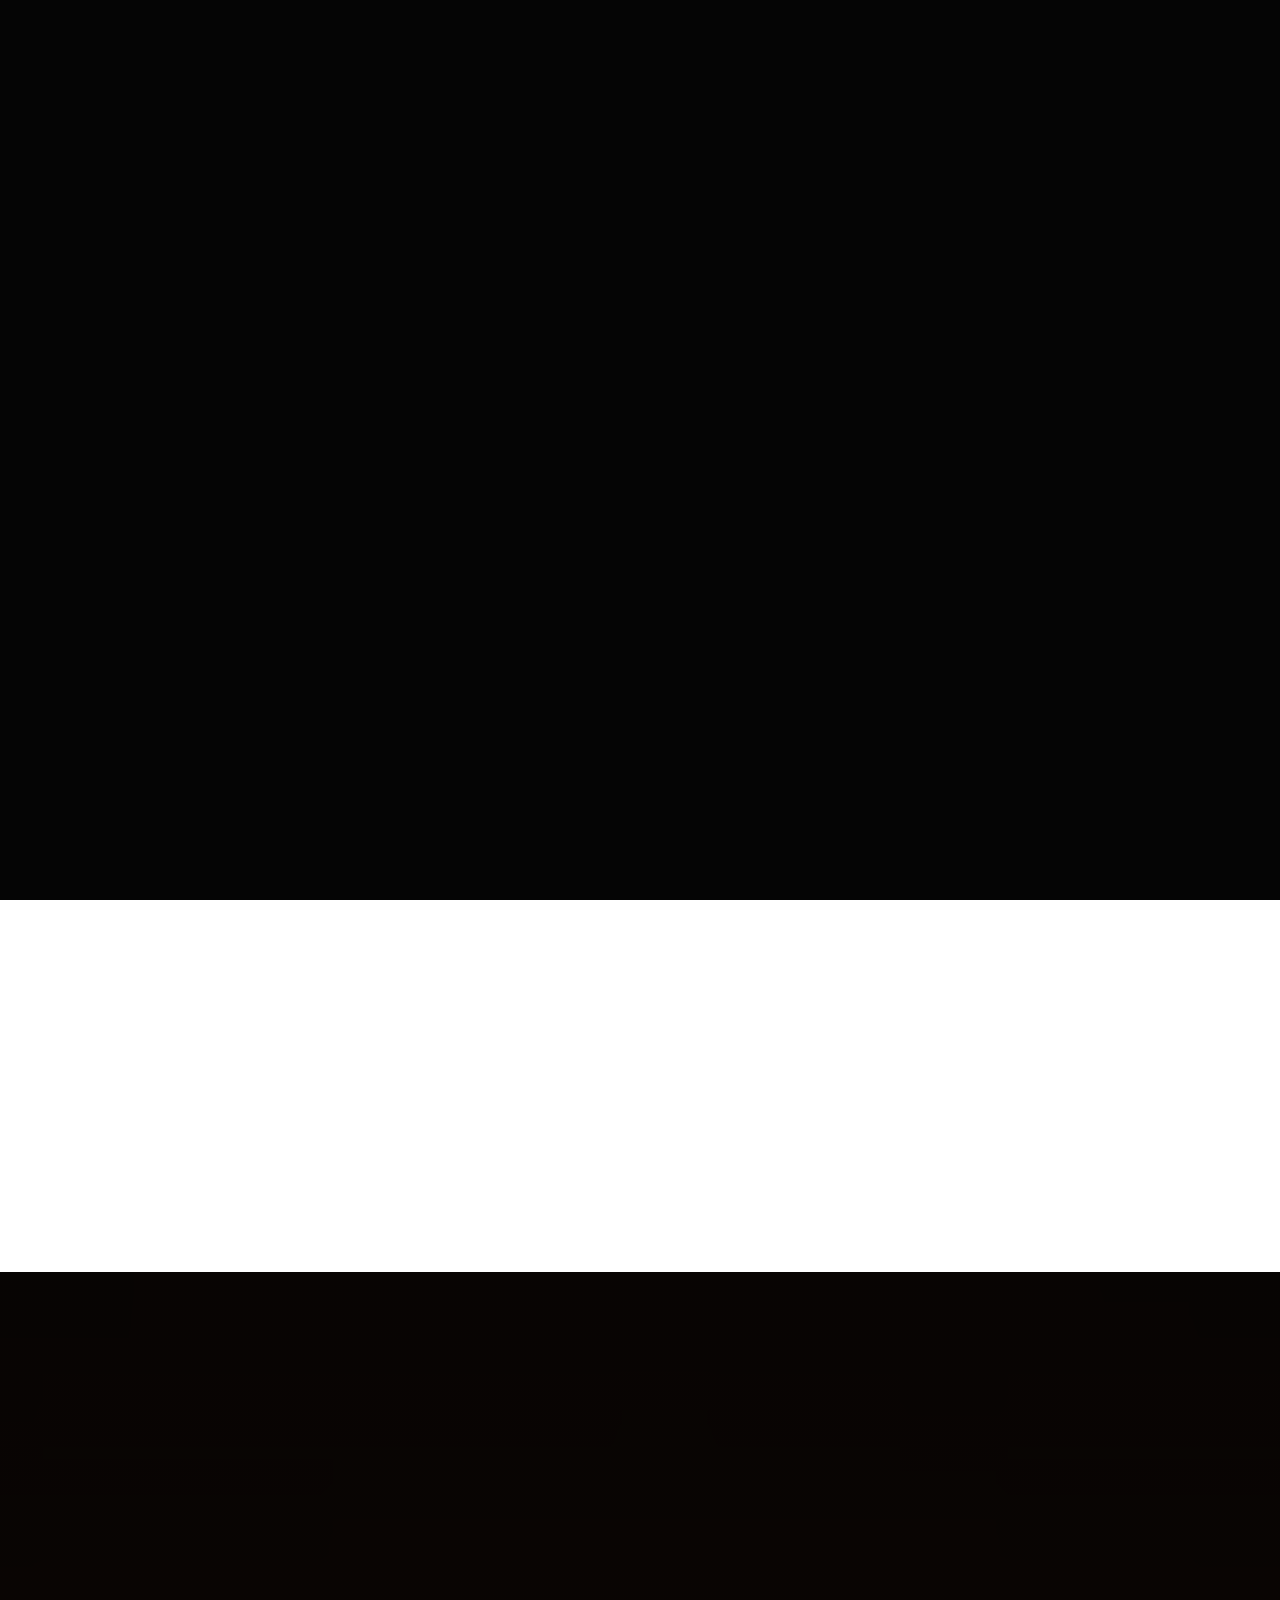
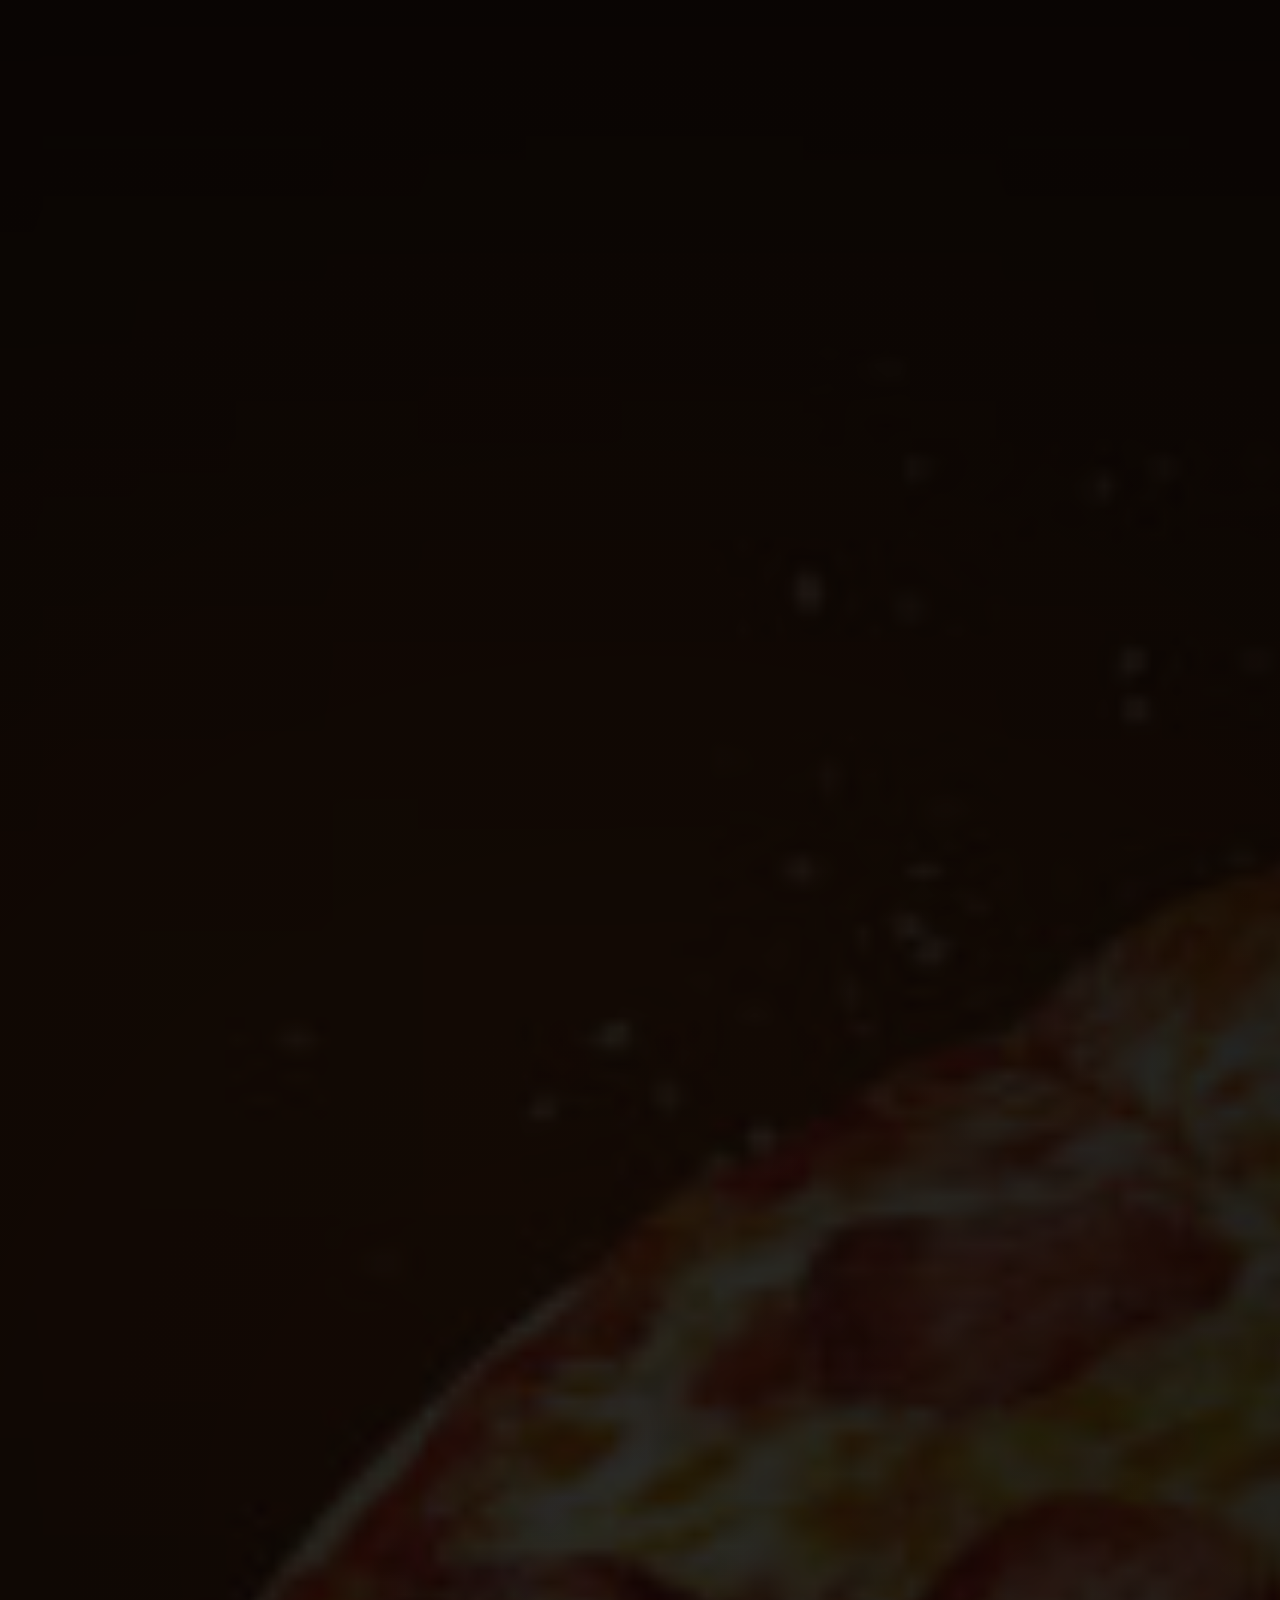
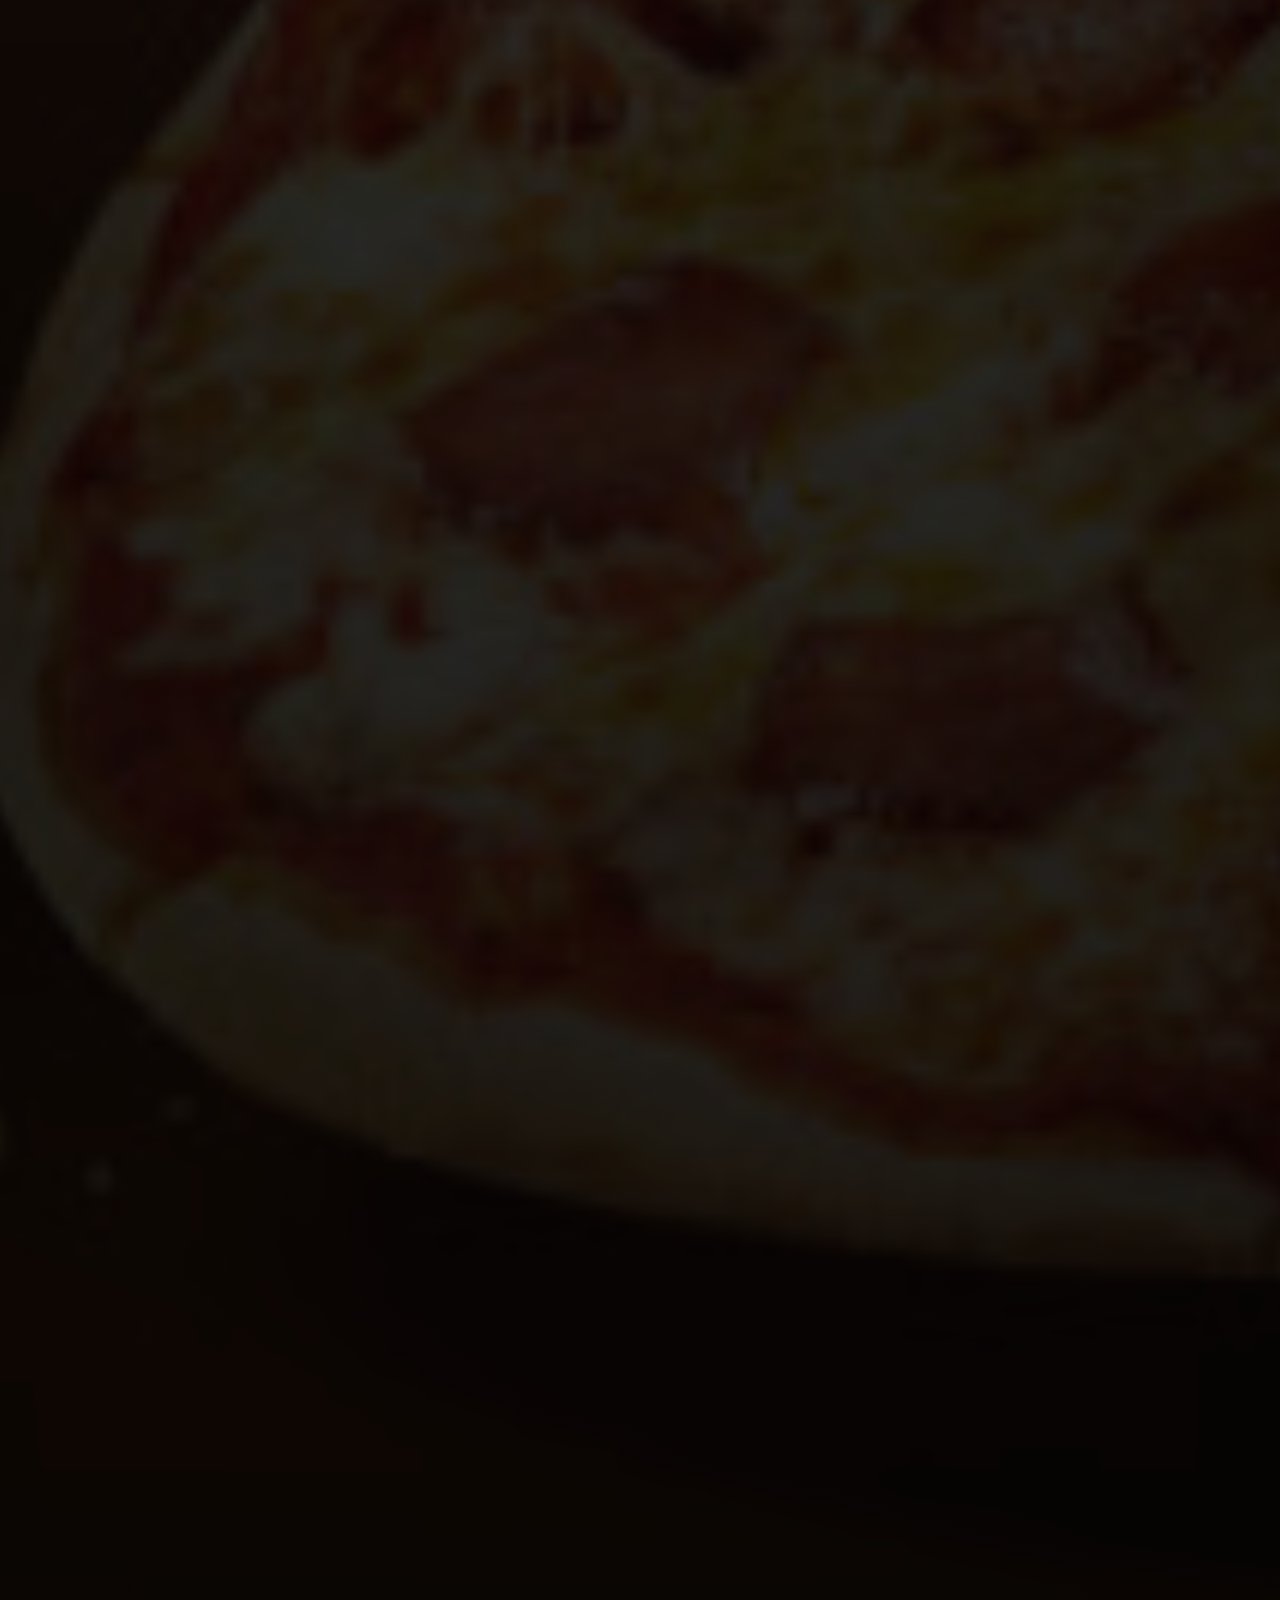
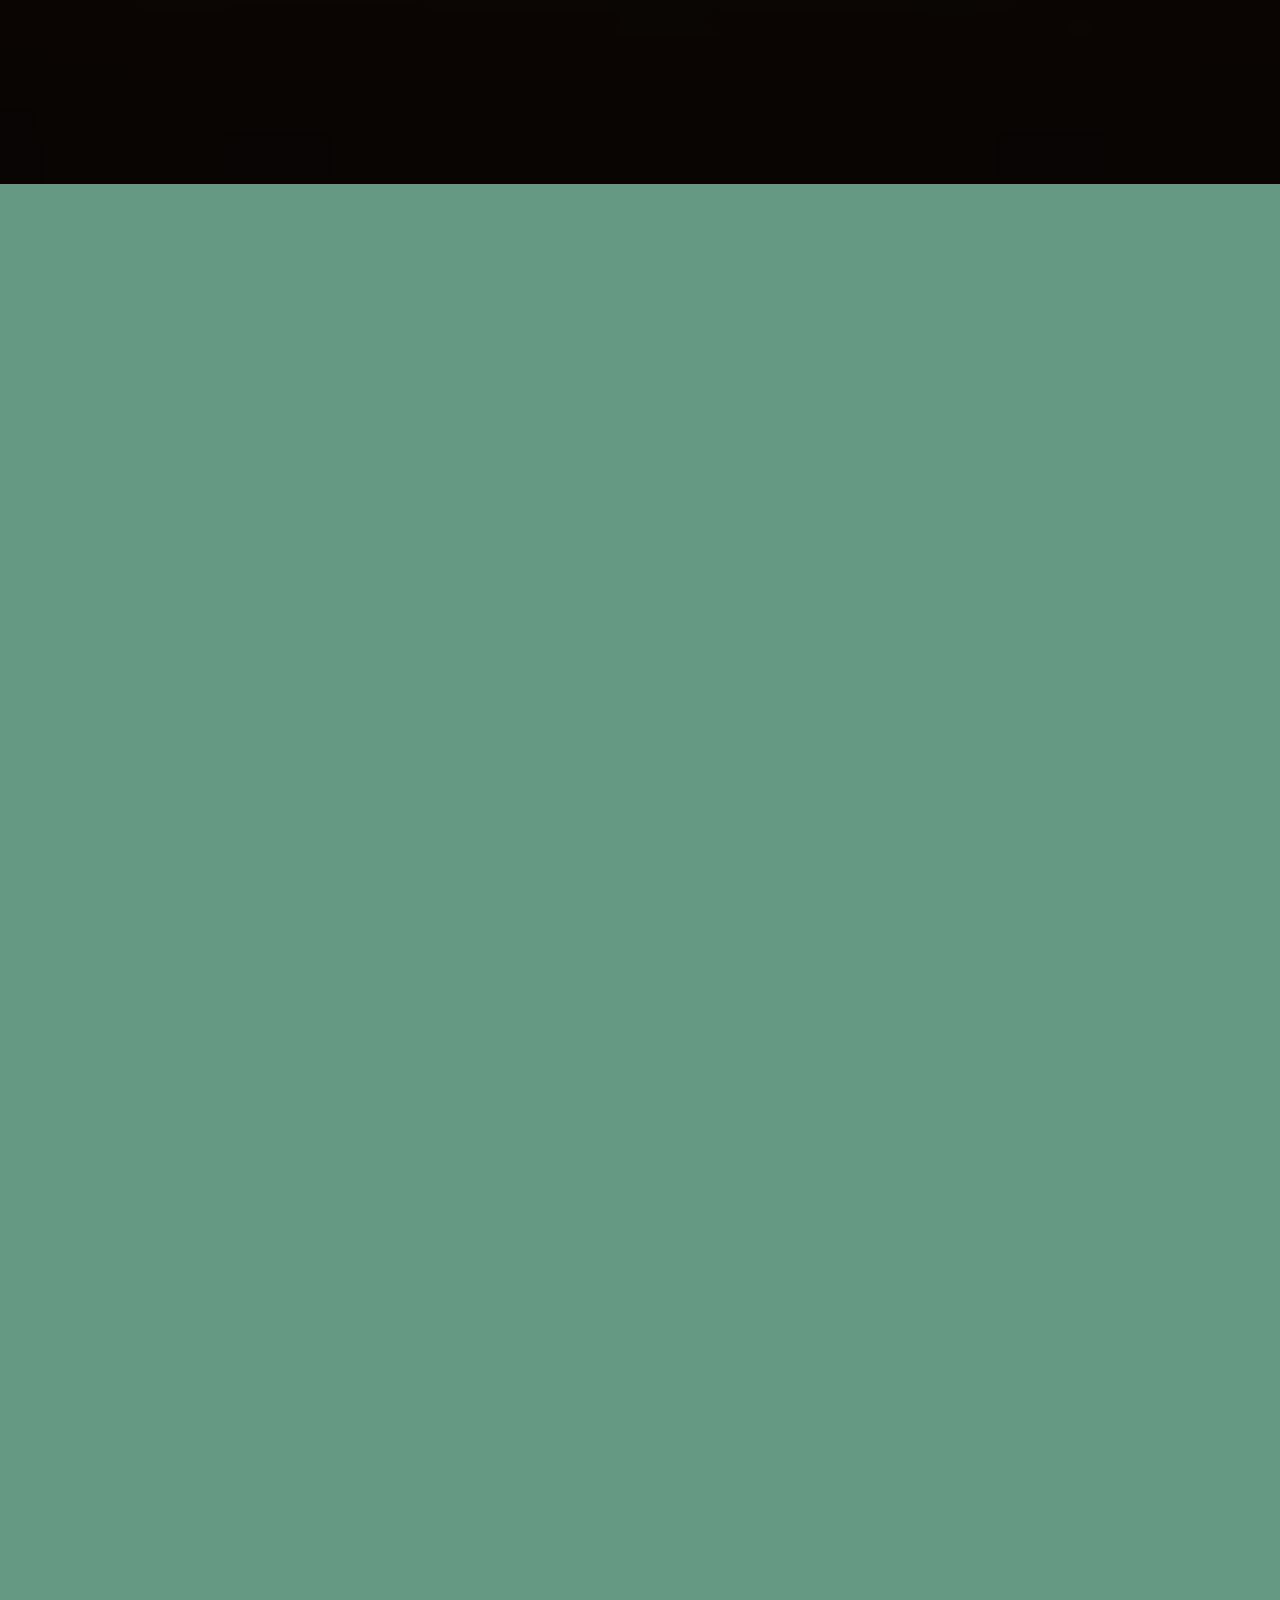
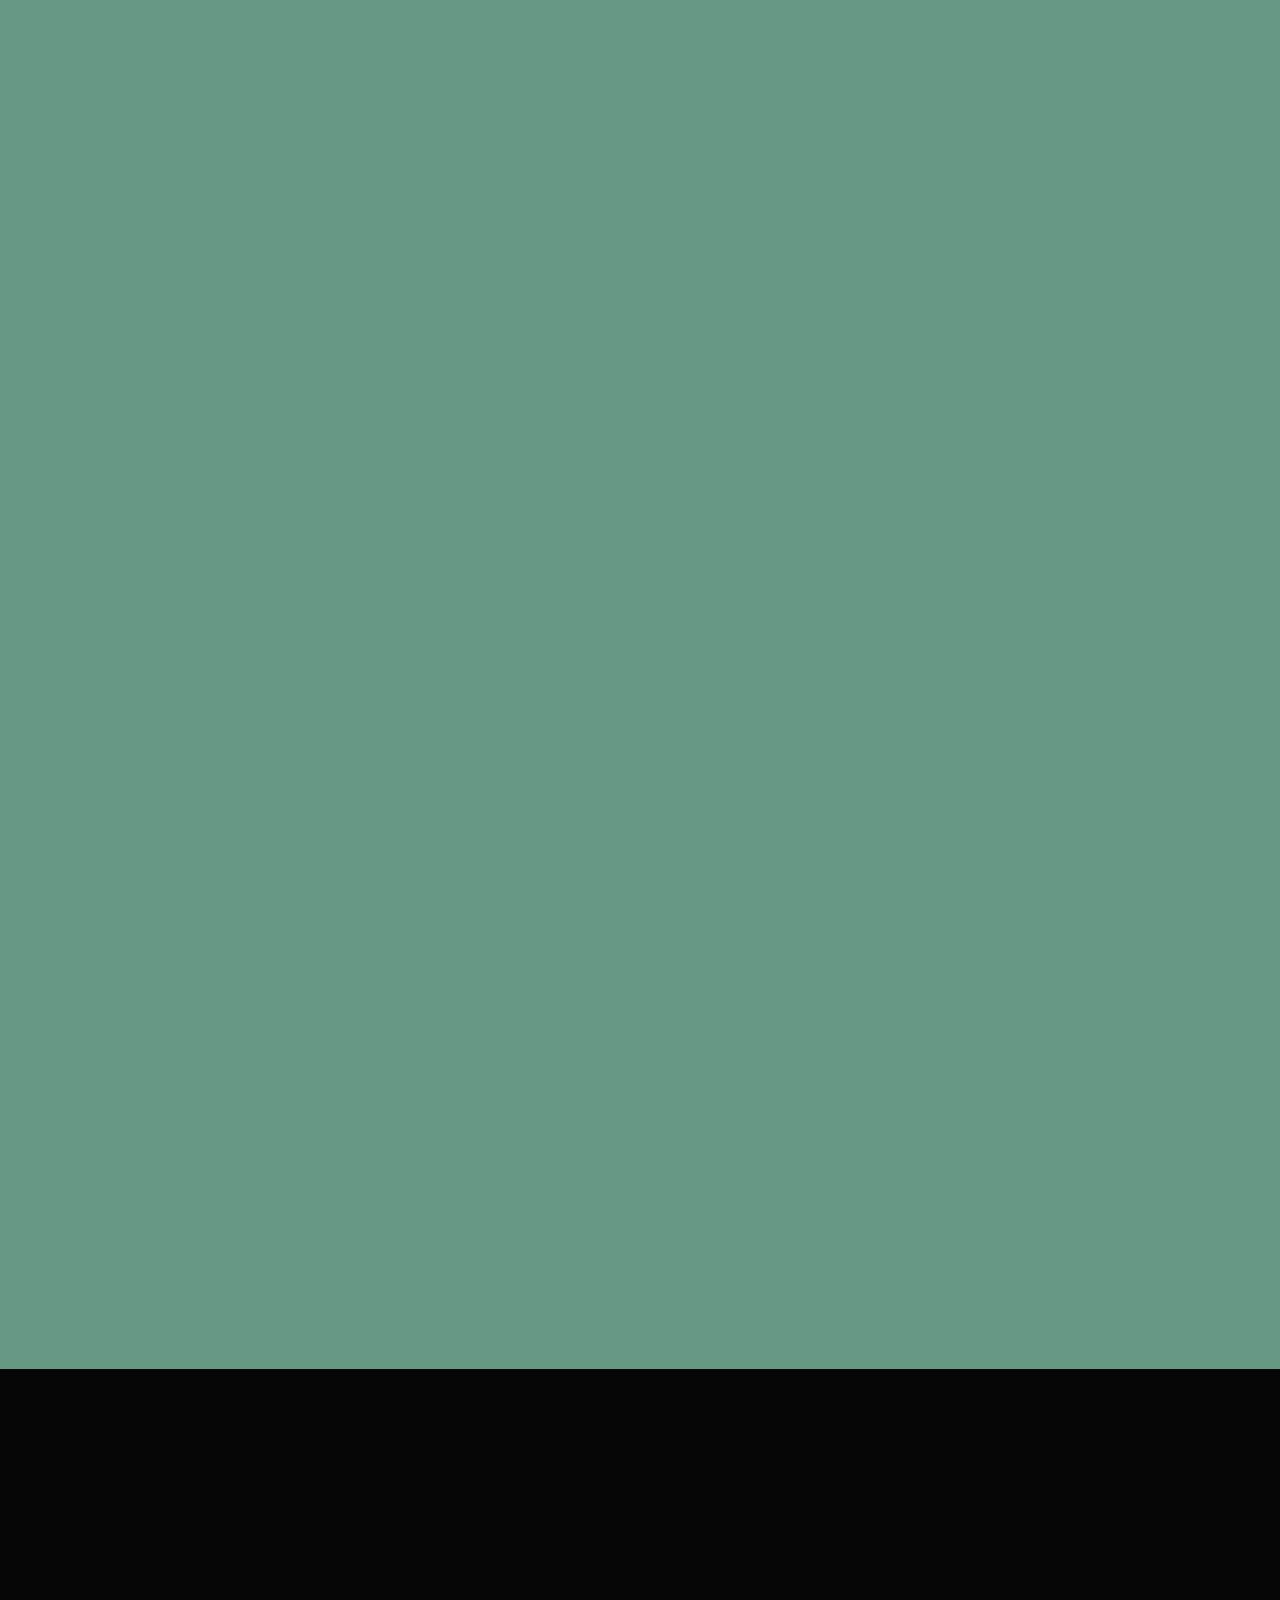
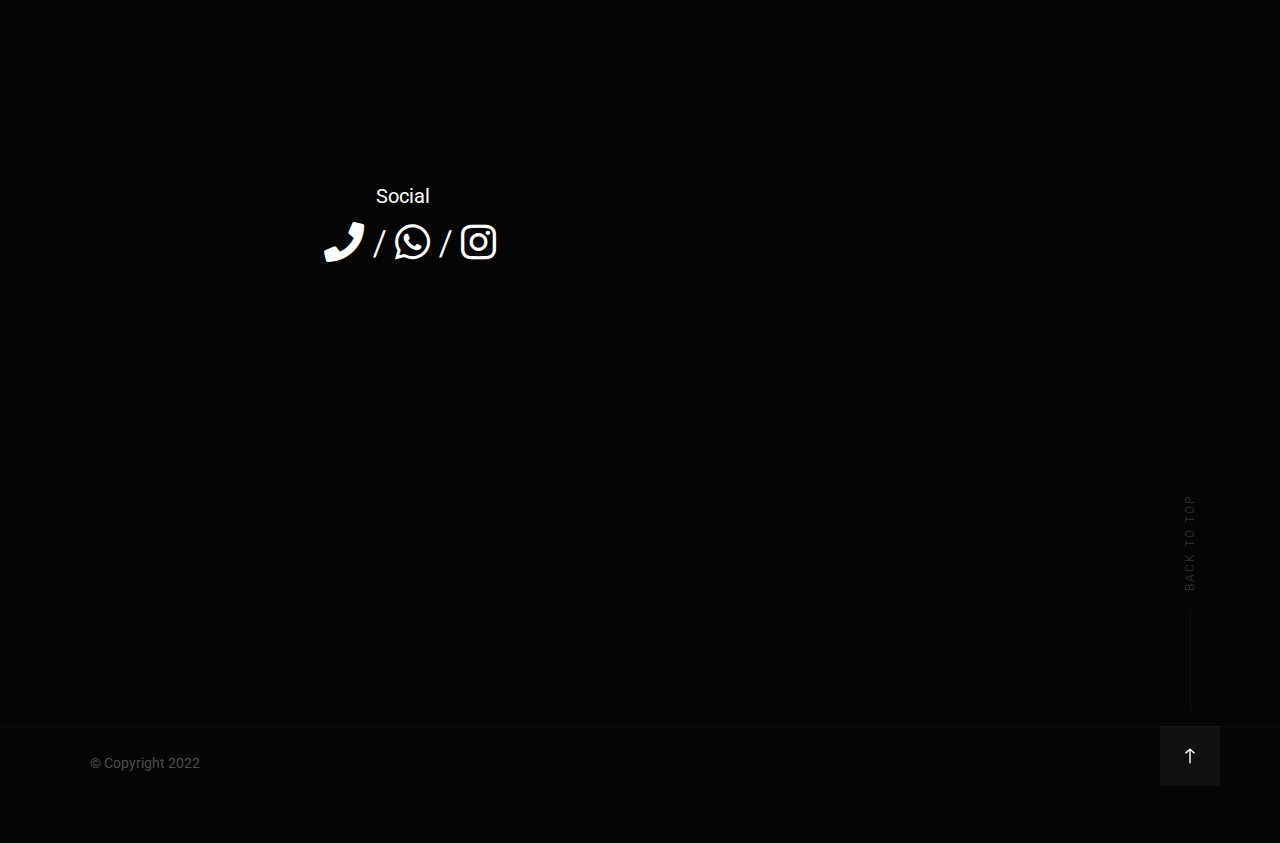
<file: index.html>
<!DOCTYPE html>
<html class="no-js" lang="pt-br">

<head>

    <!--- basic page needs
        
    ================================================== -->
    <meta charset="utf-8">
    <title>Marister pizzaria Salvador</title>
    <meta name="pizzaria salvador" content="pizzaria">
    <meta name="author" content="">

    <!-- mobile specific metas
    ================================================== -->
    <meta name="viewport" content="width=device-width, initial-scale=1">

    <!-- CSS
    ================================================== -->
    <link rel="stylesheet" href="css/base.css">
    <link rel="stylesheet" href="css/vendor.css">
    <link rel="stylesheet" href="css/main.css">
   
    <!-- script
    ================================================== -->
    <script src="js/modernizr.js"></script>
    <script src="js/pace.min.js"></script>
    


<!-- Carousel -->
    <!-- favicons
    ================================================== -->
    <link rel="apple-touch-icon" sizes="180x180" href="images/logomd.jpg">
    <link rel="icon" type="image/png" sizes="32x32" href="images/logomd.jpg">
    <link rel="icon" type="image/png" sizes="16x16" href="images/logomd.jpg">
    
</head>

<body id="top">

    <div id="preloader">
        <div id="loader"></div>
    </div>

    <!-- site header
    ================================================== -->
    <header class="s-header">
      
    <nav class="header-nav-wrap">
          
            <ul class="header-main-nav">
                
                <li><a class="smoothscroll" href="#about" title="about">Quem Somos</a></li>
                <li><a class="smoothscroll" href="#services" title="services">Cardápio</a></li>
                <li><a href="cardapio.html">Cardápio Extra</a></li>
                <li><a class="smoothscroll" href="#works" title="works">Nossos Recheios</a></li>
                <li><a class="smoothscroll" href="#contact" title="contact us">contato</a></li>
            </ul>

            <ul class="header-social">
                <li><a href="tel:71991560495" class="fa fa-phone" title="telefone"></a></li>
                <li><a href="https://instagram.com/marister_ds?igshid=YmMyMTA2M2Y="><i class="fab fa-instagram" aria-hidden="true"></i></a></li>
                <li><a href="https://api.whatsapp.com/send?phone=557191560495&text=Olá, Marister!"><i class="fab fa-whatsapp" aria-hidden="true"></i></a></li>
            </ul>
        </nav>

        <a class="header-menu-toggle" href="#"><span>Menu</span></a>

    </header> <!-- end s-header -->


    <!-- intro
    ================================================== -->
    <section id="intro" class="s-intro target-section">

        <div class="row intro-content">

            <div class="column large-9 mob-full intro-text">
                <h3></h3>
                <h1></h1>
                <h1></h1>
                <h1></h1>
                </h1>
            </div>

            <div class="intro-scroll">
                <a href="#about" class="intro-scroll-link smoothscroll">
                    A melhor pizza de Salvador
                </a>
            </div>

            <div class="intro-grid"></div>
            <div class="intro-pic"></div>

        </div> <!-- end row -->

    </section> <!-- end intro -->


    <!-- about
    ================================================== -->
    

    <section id="about" class="s-about target-section">

        <div class="about-me">

            <div class="row heading-block" data-aos="fade-up">
                <div class="column large-full">
                    <h2 class="section-heading">Quem Somos</h2>
                </div>
            </div>

            <div class="row about-m__content" data-aos="fade-up">
                <div class="column">
                    <p class="lead">
                      
                    </p>

                    <p>
                        A pizzaria Marister delivery está sempre produzindo as melhores pizzas para nossos clientes, sempre trazendo excelente qualidade e
                        inesquecíveis sabores e um ótimo atendimento. Venha conferir nossas promoções e peça já sua Pizza.
                    </p>

                    <p>
                      
                    </p>

                    <p>
                        
                    </p>
                </div>
            </div>





    </section> <!-- end s-about -->


    <!-- services
    ================================================== -->
    <section id="services" class="s-services ss-dark target-section">

        <div class="shadow-overlay"></div>

        <div class="row heading-block heading-block--center" data-aos="fade-up">
            <div class="column large-full">
                <h1 class="section-heading section-heading--centerbottom" >cardápio<br>Pizza a partir de <br>R$ 19,99</h1>

                <p class="section-desc">
                </p>
            </div>
        </div> <!-- end heading-block -->

        <div class="row services-list block-large-1-3 block-medium-1-2 block-tab-full">
           
            <div class="column item-service" data-aos="fade-up">
                <div class="item-service__content">
                    <img class="pizza" src="./img/pizza.jpg">
                    <h4 class="item-title">Atum</h4>
                    <p>
                        Mussarela, Atum e Cebola
                    </p>
                </div>
            </div>

            <div class="column item-service" data-aos="fade-up">
                <div class="item-service__content">
                    <img class="pizza" src="./img/pizza.jpg">
                    <h4 class="item-title">Bacon</h4>
                    <p>
                        Mussarela, Bacon, Milho e Azeitona
                    </p>
                </div>
            </div>

            <div class="column item-service" data-aos="fade-up">
                <div class="item-service__content">
                    <img class="pizza" src="./img/pizza.jpg">
                    <h4 class="item-title">Calabresa</h4>
                    <p>
                        Mussarela, Calabresa e Cebola
                    </p>
                </div>
            </div>

            <div class="column item-service" data-aos="fade-up">
                <div class="item-service__content">
                    <img class="pizza" src="./img/pizza.jpg">
                    <h4 class="item-title">Frango Cheddar</h4>
                    <p>
                        Mussarela, Frango e Cheddar
                    </p>
                </div>
            </div>

            <div class="column item-service" data-aos="fade-up">
                <div class="item-service__content">
                    <img class="pizza" src="./img/pizza.jpg">
                    <h4 class="item-title">Frango Cremoso</h4>
                    <p>
                       Mussarela, Frango e Catupiry
                    </p>
                </div>
            </div>

            <div class="column item-service" data-aos="fade-up">
                <div class="item-service__content">
                    <img class="pizza"src="./img/pizza.jpg">
                    <h4 class="item-title">Cardoso</h4>
                    <p>
                       Mussarela, Bacon, Ovo, Cebola e Milho.
                    </p>
                </div>
            </div>

            <div class="column item-service" data-aos="fade-up">
                <div class="item-service__content">
                    <img class="pizza" src="./img/pizza.jpg">
                    <h4 class="item-title">Da Casa</h4>
                    <p>
                        Mussarela, Frango, Milho, Bacon, Tomate e Cheddar.
                    </p>
                </div>
            </div>

            <div class="column item-service" data-aos="fade-up">
                <div class="item-service__content">
                    <img class="pizza" src="./img/pizza.jpg">
                    <h4 class="item-title">CBX</h4>
                    <p>
                        Mussarela, Presunto, Bacon e Catupiry.
                    </p>
                </div>
            </div>

            <div class="column item-service" data-aos="fade-up">
                <div class="item-service__content">
                    <img class="pizza" src="./img/pizza.jpg">
                    <h4 class="item-title">Baiana</h4>
                    <p>
                        Mussarela, Calabresa Processada e Pimenta Calabresa.
                    </p>
                </div>
            </div>

            <div class="column item-service" data-aos="fade-up">
                <div class="item-service__content">
                    <img class="pizza" src="./img/pizza.jpg">
                    <h4 class="item-title">Mussarela</h4>
                    <p>
                        Mussarela e Azeitona.
                    </p>
                </div>
            </div>

            <div class="column item-service" data-aos="fade-up">
                <div class="item-service__content">
                    <img class="pizza" src="./img/pizza.jpg">
                    <h4 class="item-title">Lombo</h4>
                    <p>
                       Mussarela, Lombinho e Catupiry.
                    </p>
                </div>
            </div>

            <div class="column item-service" data-aos="fade-up">
                <div class="item-service__content">
                    <img class="pizza" src="./img/pizza.jpg">
                    <h4 class="item-title">Milho</h4>
                    <p>
                        Mussrela e Milho
                    </p>
                </div>
            </div>

            <div class="column item-service" data-aos="fade-up">
                <div class="item-service__content">
                    <img class="pizza" src="./img/pizza.jpg">
                    <h4 class="item-title">Portuguesa</h4>
                    <p>
                        Mussarela, Presunto, Ovos, Cebola, Tomate e Azeitona.
                    </p>
                </div>
            </div>

            <div class="column item-service" data-aos="fade-up">
                <div class="item-service__content">
                    <img class="pizza" src="./img/pizza.jpg">
                    <h4 class="item-title">Mista</h4>
                    <p>
                        Mussarela, Calabresa Processada e Presunto.
                    </p>
                </div>
            </div>

            <div class="column item-service" data-aos="fade-up">
                <div class="item-service__content">
                    <img class="pizza" src="./img/pizza.jpg">
                    <h4 class="item-title">Romeu e Julieta</h4>
                    <p>
                        Mussarela e Goiabada.
                    </p>
                </div>
            </div>


            <div class="column item-service" data-aos="fade-up">
                <div class="item-service__content">
                    <img class="pizza" src="./img/pizza.jpg">
                    <h4 class="item-title">Brigadeiro</h4>
                    <p>
                        Chocolate e Granulado.
                    </p>
                </div>
            </div>

            <div class="column item-service" data-aos="fade-up">
                <div class="item-service__content">
                    <img class="pizza" src="./img/pizza.jpg">
                    <h4 class="item-title">Doce de Leite</h4>
                    <p>
                        Doce de Leite e Coco Ralado.
                    </p>
                </div>
            </div>

            <div class="column item-service" data-aos="fade-up">
                <div class="item-service__content">
                    <img class="pizza" src="./img/pizza.jpg">
                    <h4 class="item-title">Banana</h4>
                    <p>
                       Banana, Canela e Mel.
                    </p>
                </div>
            </div>


        </div> <!-- end services-list -->

    </section> <!-- end s-services -->

   

    <!-- works
    ================================================== -->

    
    <section id="works" class="s-works target-section">

        <div class="row heading-block heading-block--center" data-aos="fade-up">
            <div class="column large-full">
                <h2 class="section-heading section-heading--centerbottom">Nossos Recheios</h2>
                <p class="section-desc">

                    
                    O queijo derretendo, a massa fininha, a borda crocante, estou falando de perfeição!<br>
                    Peça já a sua e Saboreie a melhor pizza de Salvador!
                </p>
            </div>
        </div> <!-- end heading-block -->

        <div class="masonry-wrap">

            <div class="masonry">
                <div class="grid-sizer"></div>

                <div class="masonry__brick" data-aos="fade-up">
                    <div class="item-folio">
                        <div class="item-folio__thumb">
                            <a href="./img/pizza2.jpg" class="thumb-link" 
                                data-size="1050x700">
                                <img src="./img/pizza2.jpg"
                                    srcset="./img/pizza2.jpg 1x, img/pizza2.jpg 2x" alt="">
                            </a>
                            
                        </div>

                        <div class="item-folio__text">
                            <h4 class="item-folio__title">
                                Pizza Crocante e Saborosa <br>
                                
                            </h4>
                            <p  class="item-folio__cat">
                                
                            </p>
                        </div>

                        </div>
                    </div>
                </div> <!-- end masonry__brick -->

                <div class="masonry__brick" data-aos="fade-up">
                    <div class="item-folio">

                        <div class="item-folio__thumb">
                            <a href="./img/pizza3.jpg" class="thumb-link" 
                                data-size="1050x700">
                                <img src="./img/pizza3.jpg"
                                    srcset="./img/pizza3.jpg 1x, img/pizza3.jpg 2x" alt="">
                            </a>
                            
                        </div>
                        <div class="item-folio__text">
                            <h4 class="item-folio__title">
                                Sabores Irresistíveis
                            </h4>
                            <p class="item-folio__cat">
                                
                            </p>
                        </div>
                    
                        </div>
                    </div>
                </div> <!-- end masonry__brick -->

                <div class="masonry__brick" data-aos="fade-up">
                    <div class="item-folio">

                        <div class="item-folio__thumb">
                            <a href="./img/pizza4.jpg" class="thumb-link" 
                                data-size="1050x700">
                                <img src="./img/pizza4.jpg"
                                    srcset="./img/pizza4.jpg 1x, img/pizza4.jpg 2x" alt="">
                            </a>
                            
                        </div>
                        <div class="item-folio__text">
                            <h4 class="item-folio__title">
                                Pizza, a felicidade que chega em delivery.
                            </h4>
                            <p class="item-folio__cat">
                                
                            </p>
                        </div>
                       
                    </div>
                </div> <!-- end masonry__brick -->

                <div class="masonry__brick" data-aos="fade-up">
                    <div class="item-folio">
                        <div class="item-folio__thumb">
                            <a href="./img/pizza5.jpg" class="thumb-link" 
                                data-size="1050x700">
                                <img src="./img/pizza5.jpg"
                                    srcset="./img/pizza5.jpg 1x, img/pizza5.jpg  2x" alt="">
                            </a>
                            
                        </div>
                        <div class="item-folio__text">
                            <h4 class="item-folio__title">
                                Saboreie a vida como se fosse pizza, aproveite cada pedaço!
                            </h4>
                            <p class="item-folio__cat">
                               
                            </p>
                        </div>
                       
                    </div>
                </div> <!-- end masonry__brick -->

                <div class="masonry__brick" data-aos="fade-up">
                    <div class="item-folio">

                        <div class="item-folio__thumb">
                            <a href="./img/pizza6.jpg" class="thumb-link" 
                                data-size="1050x700">
                                <img src="./img/pizza6.jpg"
                                    srcset="./img/pizza6.jpg 1x, img/pizza6.jpg 2x" alt="">
                            </a>
                            
                        </div>
                        <div class="item-folio__text">
                            <h4 class="item-folio__title">
                                A vida é muita curta para comer só uma fatia de pizza!
                            </h4>
                           
                        </div>
                        <div class="item-folio__caption">
                            <p></p>
                        </div>
                    </div>
                </div> <!-- end masonry__brick -->
 </div> <!-- end masonry -->

        </div> <!-- end masonry-wrap -->

    </section> <!-- end s-work -->


    <!-- testimonies
    ================================================== -->
    <section class="s-testimonials">

        <div class="row testimonials" data-aos="fade-up">
         </div> <!-- end testimonials__slider -->
 </section> <!-- end s-testimonials -->


    <!-- contact
    ================================================== -->
    <section id="contact" class="s-contact ss-dark target-section">

        <div class="row heading-block" data-aos="fade-up">
            <div class="column large-full">
                <h2 class="section-heading">Contato</h2>
            </div>
        </div>

        
        <div class="row contact-infos" data-aos="fade-up" data-aos-anchor=".contact-main">

            

            <div class="column large-7 medium-full contact-social">
                <h4>Social</h4>
                <ul>
                    <!--<li><a href="#0" title="Facebook">Facebook</a></li>-->
                    <li><a href="tel:71991560495"                                   class="fa fa-phone" title="telefone"></a></li>
                    <li><a href="https://api.whatsapp.com/send?phone=557191560495&text=" class="fab fa-whatsapp" title="whatsapp"></a></li>
                    <li><a href="https://instagram.com/marister_ds?igshid=YmMyMTA2M2Y " class="fab fa-instagram" title="Instagram"></a></li>
                </ul>
            </div>

    <div class="row heading-block" data-aos="fade-up">
        <div class="column large-full">
            <h2 class="section-heading">Minha Localização</h2>
    <iframe src="https://www.google.com/maps/embed?pb=!1m18!1m12!1m3!1d3888.527496382766!2d-38.50123298581868!3d-12.938061962640306!2m3!1f0!2f0!3f0!3m2!1i1024!2i768!4f13.1!3m3!1m2!1s0x7160544c43acf83%3A0x8297c75805ab3fac!2sR.%20Prof.%20Jos%C3%A9%20Santana%2C%2010%20-%20Uruguai%2C%20Salvador%20-%20BA%2C%2040450-690!5e0!3m2!1spt-BR!2sbr!4v1663446841638!5m2!1spt-BR!2sbr"
     width="600" height="450" style="border:0;" allowfullscreen="" loading="lazy" referrerpolicy="no-referrer-when-downgrade"></iframe>
    </div>
    
        </div> <!-- end contact-infos -->

    </section> <!-- end s-contact -->
     
    
    <!-- footer
    ================================================== -->
    <footer>
        <div class="row">
            <div class="column large-full ss-copyright">
                <span>© Copyright 2022</span>
            
            </div>

            <div class="ss-go-top">
                <a class="smoothscroll" title="Back to Top" href="#top"></a>
            </div>
        </div>
    </footer>
    <a href="https://api.whatsapp.com/send?phone=557191560495&text=Texto%20aqui"
    target="_blank"
    style="position:fixed;bottom:30px;right:30px;">
    <svg enable-background="new 0 0 512 512" width="80" height="50" version="1.1" viewBox="0 0 512 512" xml:space="preserve" xmlns="http://www.w3.org/2000/svg"><path d="M256.064,0h-0.128l0,0C114.784,0,0,114.816,0,256c0,56,18.048,107.904,48.736,150.048l-31.904,95.104  l98.4-31.456C155.712,496.512,204,512,256.064,512C397.216,512,512,397.152,512,256S397.216,0,256.064,0z" fill="#4CAF50"/><path d="m405.02 361.5c-6.176 17.44-30.688 31.904-50.24 36.128-13.376 2.848-30.848 5.12-89.664-19.264-75.232-31.168-123.68-107.62-127.46-112.58-3.616-4.96-30.4-40.48-30.4-77.216s18.656-54.624 26.176-62.304c6.176-6.304 16.384-9.184 26.176-9.184 3.168 0 6.016 0.16 8.576 0.288 7.52 0.32 11.296 0.768 16.256 12.64 6.176 14.88 21.216 51.616 23.008 55.392 1.824 3.776 3.648 8.896 1.088 13.856-2.4 5.12-4.512 7.392-8.288 11.744s-7.36 7.68-11.136 12.352c-3.456 4.064-7.36 8.416-3.008 15.936 4.352 7.36 19.392 31.904 41.536 51.616 28.576 25.44 51.744 33.568 60.032 37.024 6.176 2.56 13.536 1.952 18.048-2.848 5.728-6.176 12.8-16.416 20-26.4965.12-7.232 11.584-8.128 18.368-5.568 6.912 2.4 43.488 20.48 51.008 24.224 7.52 3.776 12.48 5.568 14.304 8.736 1.792 3.168 1.792 18.048-4.384 35.52z" fill="#FAFAFA"/></svg></a>

    <!-- photoswipe background
    ================================================== -->
    <div aria-hidden="true" class="pswp" role="dialog" tabindex="-1">

        <div class="pswp__bg"></div>
        <div class="pswp__scroll-wrap">

            <div class="pswp__container">
                <div class="pswp__item"></div>
                <div class="pswp__item"></div>
                <div class="pswp__item"></div>
            </div>

            <div class="pswp__ui pswp__ui--hidden">
                <div class="pswp__top-bar">
                    <div class="pswp__counter"></div><button class="pswp__button pswp__button--close"
                        title="Close (Esc)"></button> <button class="pswp__button pswp__button--share"
                        title="Share"></button> <button class="pswp__button pswp__button--fs"
                        title="Toggle fullscreen"></button> <button class="pswp__button pswp__button--zoom"
                        title="Zoom in/out"></button>
                    <div class="pswp__preloader">
                        <div class="pswp__preloader__icn">
                            <div class="pswp__preloader__cut">
                                <div class="pswp__preloader__donut"></div>
                            </div>
                        </div>
                    </div>
                </div>
                <div class="pswp__share-modal pswp__share-modal--hidden pswp__single-tap">
                    <div class="pswp__share-tooltip"></div>
                </div><button class="pswp__button pswp__button--arrow--left" title="Previous (arrow left)"></button>
                <button class="pswp__button pswp__button--arrow--right" title="Next (arrow right)"></button>
                <div class="pswp__caption">
                    <div class="pswp__caption__center"></div>
                </div>
            </div>

        </div>

    </div><!-- end photoSwipe background -->
    
    
    <!-- Java Script
    ================================================== -->
    <script src="js/jquery-3.2.1.min.js"></script>
    <script src="js/plugins.js"></script>
    <script src="js/main.js"></script>

</body>
</html>
</file>
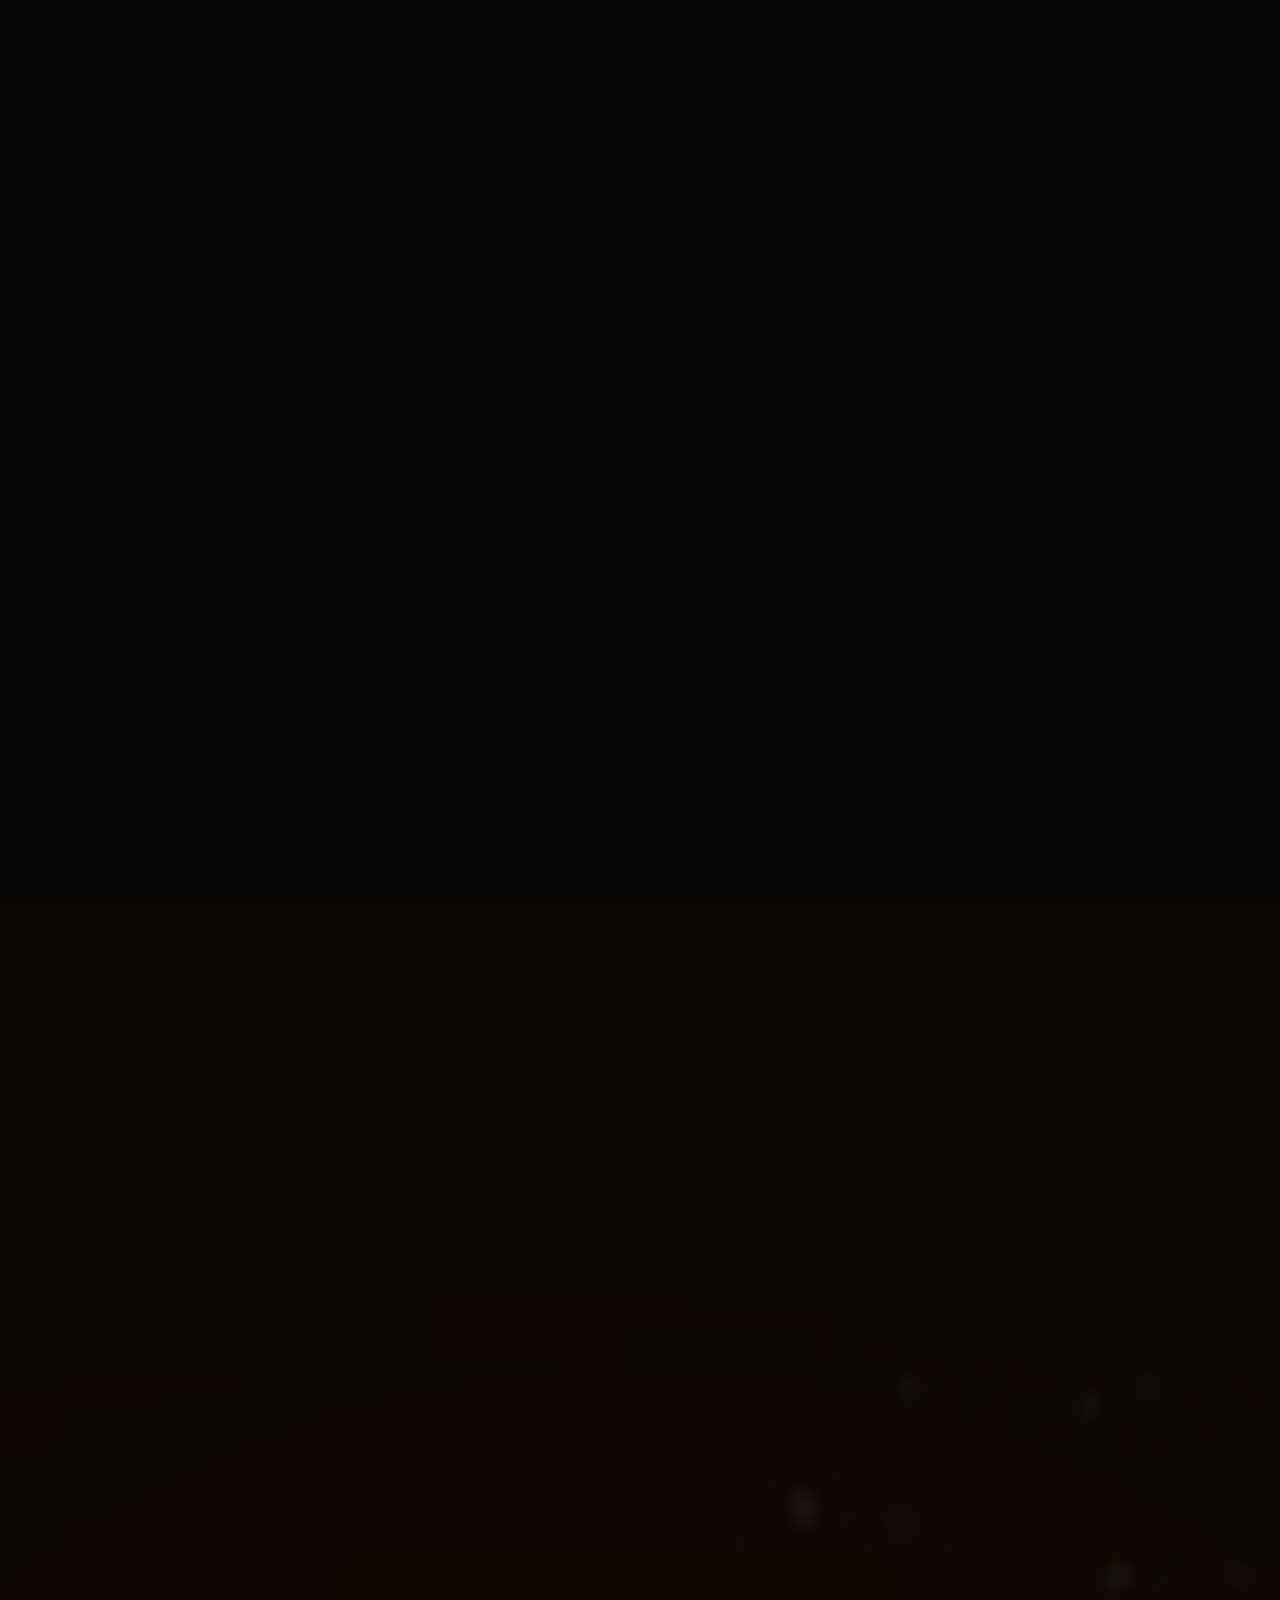
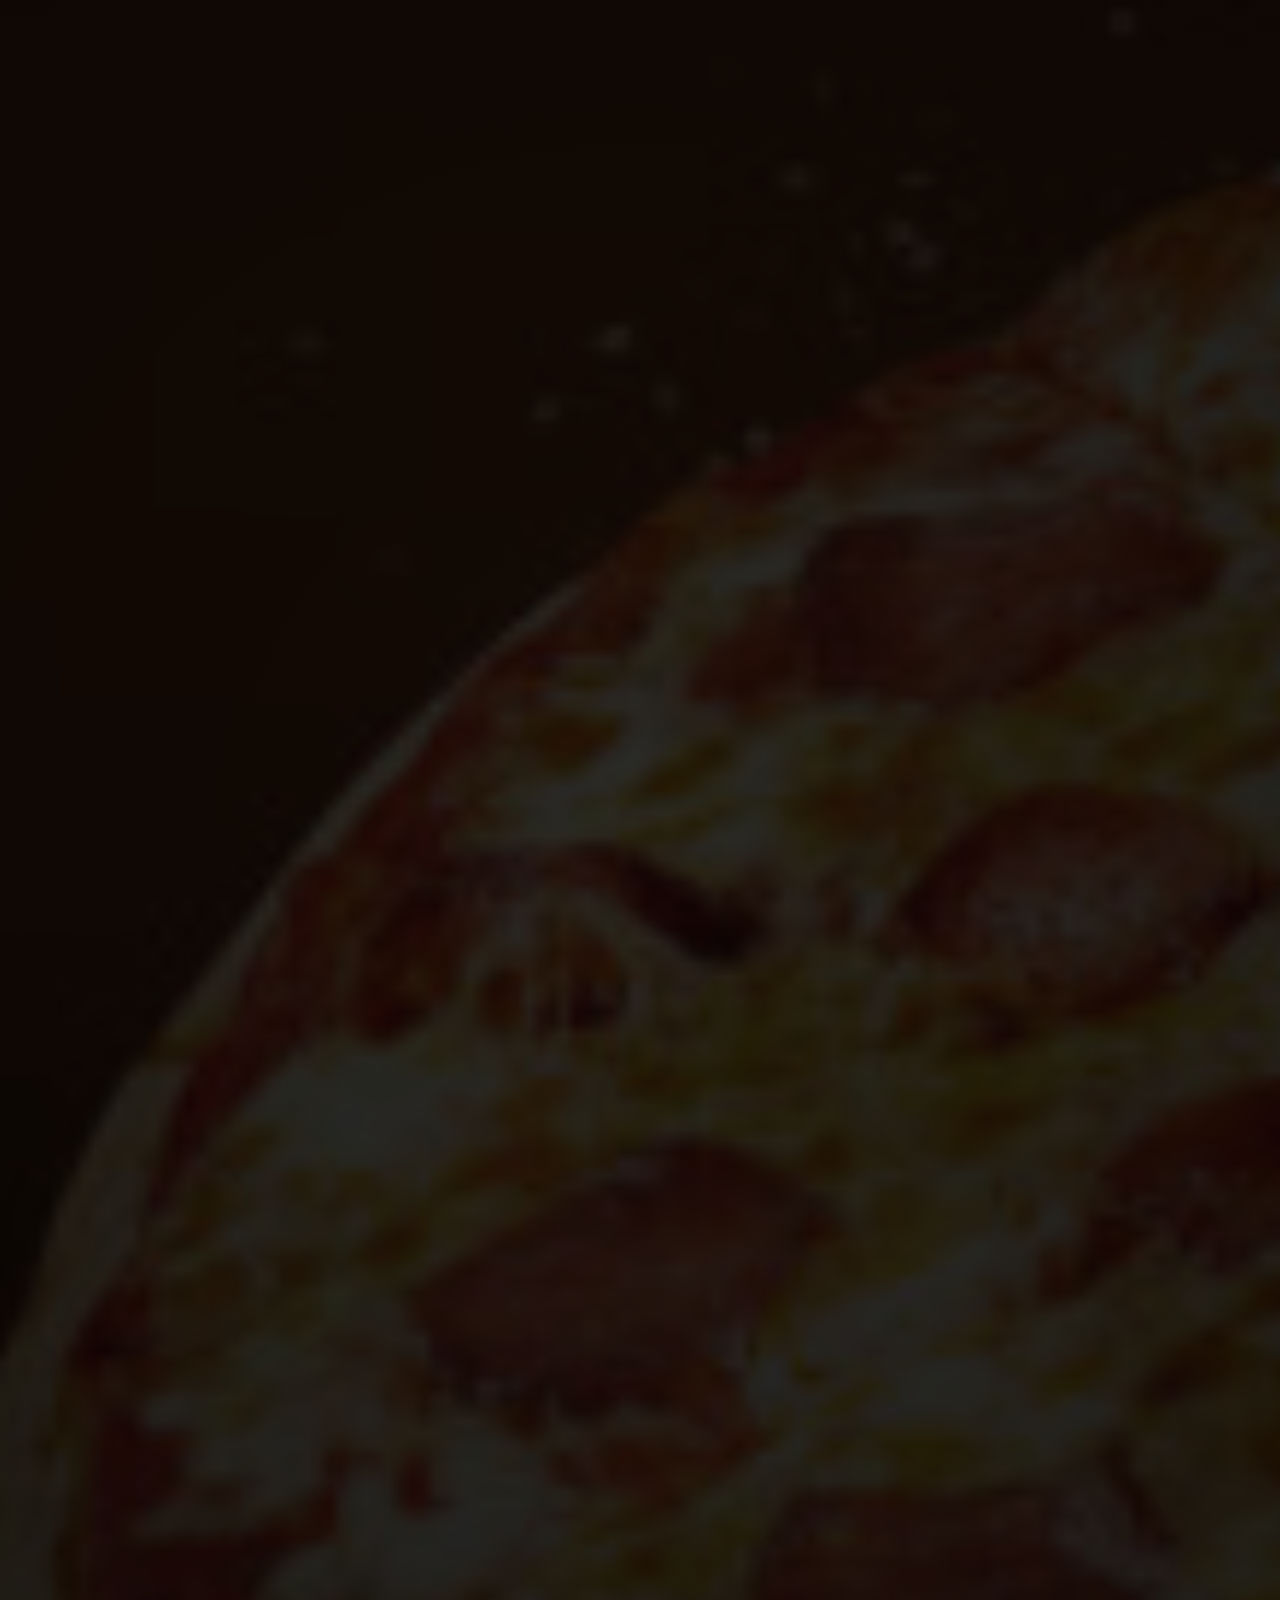
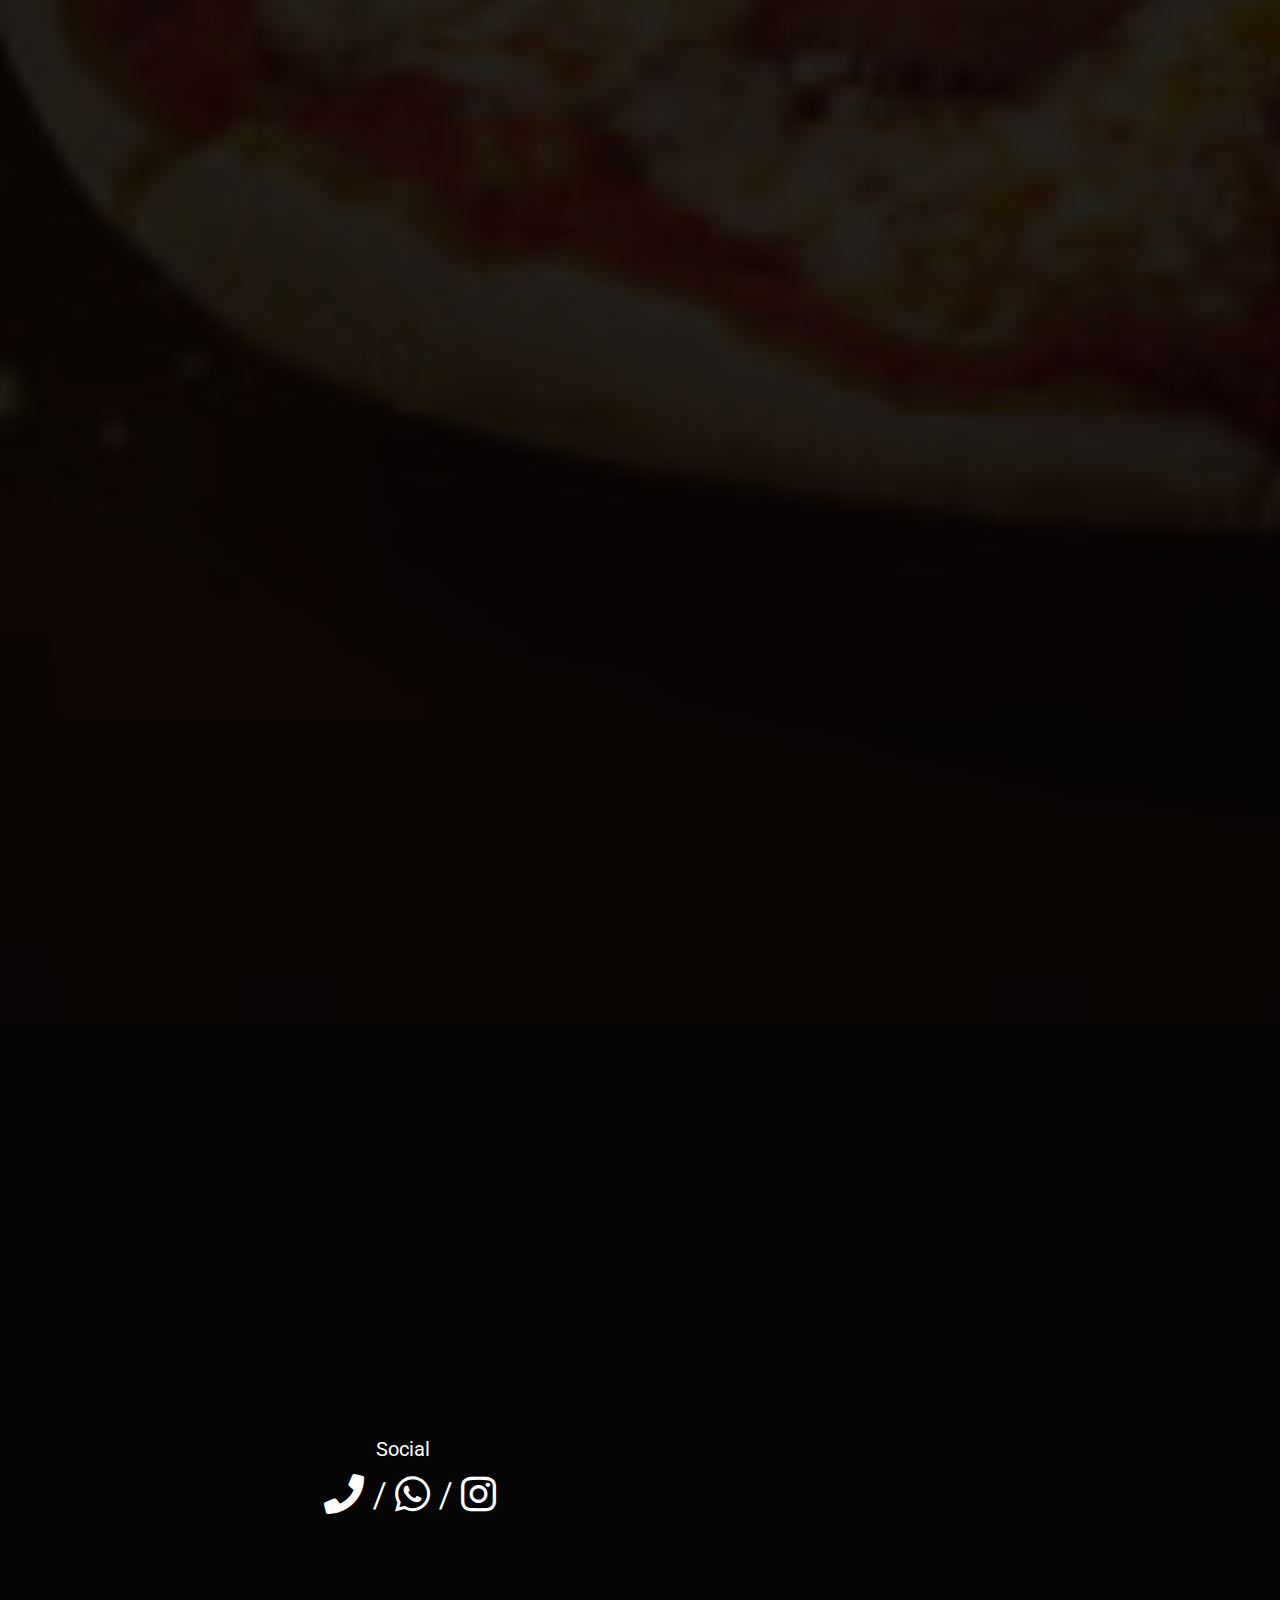
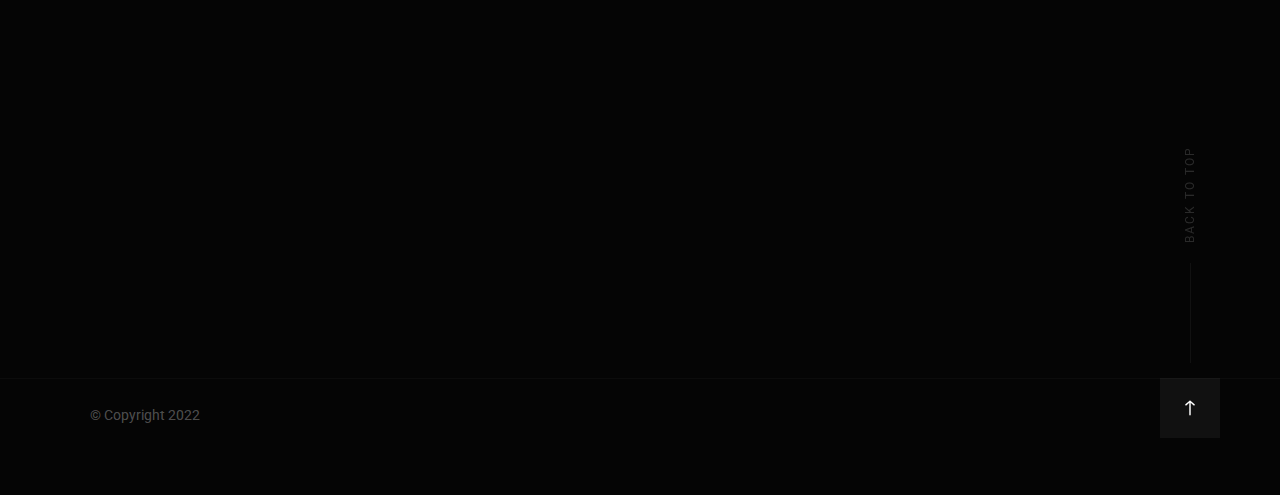
<file: cardapio.html>
<!DOCTYPE html>
<html class="no-js" lang="pt-br">

<head>

    <!--- basic page needs
        
    ================================================== -->
    <meta charset="utf-8">
    <title>Marister pizzaria Salvador</title>
    <meta name="pizzaria salvador" content="pizzaria">
    <meta name="author" content="">

    <!-- mobile specific metas
    ================================================== -->
    <meta name="viewport" content="width=device-width, initial-scale=1">

    <!-- CSS
    ================================================== -->
    <link rel="stylesheet" href="css/base.css">
    <link rel="stylesheet" href="css/vendor.css">
    <link rel="stylesheet" href="css/main.css">
   
    <!-- script
    ================================================== -->
    <script src="js/modernizr.js"></script>
    <script src="js/pace.min.js"></script>
    


<!-- Carousel -->
    <!-- favicons
    ================================================== -->
    <link rel="apple-touch-icon" sizes="180x180" href="img/logomd.jpg">
    <link rel="icon" type="image/png" sizes="32x32" href="img/logomd.jpg">
    <link rel="icon" type="image/png" sizes="16x16" href="img/logomd.jpg">
    
</head>

<body id="top">

    <div id="preloader">
        <div id="loader"></div>
    </div>

    <!-- site header
    ================================================== -->
    <header class="s-header">

        

        <nav class="header-nav-wrap">
            <ul class="header-main-nav">
               
                <li><a href="index.html">Voltar</a></li>
                <li><a class="smoothscroll" href="#contact" title="contact us">contato</a></li>
            </ul>

            <ul class="header-social">
             
                <li><a href="https://instagram.com/marister_ds?igshid=YmMyMTA2M2Y="><i class="fab fa-instagram" aria-hidden="true"></i></a></li>
                <li><a href="https://api.whatsapp.com/send?phone=557191560495&text=Olá, Marister!"><i class="fab fa-whatsapp" aria-hidden="true"></i></a></li>
            </ul>
        </nav>

        <a class="header-menu-toggle" href="#"><span>Menu</span></a>

    </header> <!-- end s-header -->


    <!-- intro
    ================================================== -->
    <section id="intro" class="s-intro target-section">
      
        <div class="row intro-content">

            <div class="column large-9 mob-full intro-text">
                <h3></h3>
                <h1> </h1>
                <h1> </h1>
                <h1></h1>
                </h1>
            </div>

            <div class="intro-scroll">
                <a href="#about" class="intro-scroll-link smoothscroll">
                    A melhor pizza de Salvador
                </a>
            </div>

            <div class="intro-grid"></div>
            <div class="intro-pi"></div>

        </div> <!-- end row -->

    </section> <!-- end intro -->


    <!-- intro
    ================================================== -->
    
    
    <section id="services" class="s-services ss-dark target-section">

        <div class="shadow-overlay"></div>

        <div class="row heading-block heading-block--center" data-aos="fade-up">
            <div class="column large-full">
                <h1 class="section-heading section-heading--centerbottom">Cardápio Extra</h1>

                <p class="section-desc">
                </p>
            </div>
        </div> <!-- end heading-block -->

        <div class="row services-list block-large-1-3 block-medium-1-2 block-tab-full">

            <div class="column item-service" data-aos="fade-up">
                <div class="item-service__content">
                    <img class="pizza" src="./img/pizza.jpg">
                    <h4 class="item-title">#001</h4>
                    <p>
                        Mussarela, Clabresa, Pimentão e Pimenta
                    </p>
                </div>
            </div>

            <div class="column item-service" data-aos="fade-up">
                <div class="item-service__content">
                    <img class="pizza" src="./img/pizza.jpg">
                    <h4 class="item-title">#002</h4>
                    <p>
                        Mussarela e Peito de Peru
                    </p>
                </div>
            </div>

            <div class="column item-service" data-aos="fade-up">
                <div class="item-service__content">
                    <img class="pizza" src="./img/pizza.jpg">
                    <h4 class="item-title">#003</h4>
                    <p>
                        Mussarela, Calabresa Bacon e Cheddar
                    </p>
                </div>
            </div>

            <div class="column item-service" data-aos="fade-up">
                <div class="item-service__content">
                    <img class="pizza" src="./img/pizza.jpg">
                    <h4 class="item-title">#004</h4>
                    <p>
                        Mussarela, Frango Tomate e Milho
                    </p>
                </div>
            </div>

            <div class="column item-service" data-aos="fade-up">
                <div class="item-service__content">
                    <img class="pizza" src="./img/pizza.jpg">
                    <h4 class="item-title">#005</h4>
                    <p>
                       Mussarela, Presunto, Ovo e Milho
                    </p>
                </div>
            </div>

            <div class="column item-service" data-aos="fade-up">
                <div class="item-service__content">
                    <img class="pizza" src="./img/pizza.jpg">
                    <h4 class="item-title">#006</h4>
                    <p>
                       Mussarela e Milho.
                    </p>
                </div>
            </div>

            <div class="column item-service" data-aos="fade-up">
                <div class="item-service__content">
                    <img class="pizza" src="./img/pizza.jpg">
                    <h4 class="item-title">#007</h4>
                    <p>
                        Mussarela, Catupiry, Cheddar e Parmesão.
                    </p>
                </div>
            </div>

            <div class="column item-service" data-aos="fade-up">
                <div class="item-service__content">
                    <img class="pizza" src="./img/pizza.jpg">
                    <h4 class="item-title">#008</h4>
                    <p>
                        Mussarela, Tomate, Azeitona e Milho.
                    </p>
                </div>
            </div>

            <div class="column item-service" data-aos="fade-up">
                <div class="item-service__content">
                    <img class="pizza" src="./img/pizza.jpg">
                    <h4 class="item-title">#009</h4>
                    <p>
                        Mussarela, Calabresa, Azeitona e Catupiry.
                    </p>
                </div>
            </div>

            <div class="column item-service" data-aos="fade-up">
                <div class="item-service__content">
                    <img class="pizza" src="./img/pizza.jpg">
                    <h4 class="item-title">#010</h4>
                    <p>
                        Mussarela, Chocolate e Coco Ralado.
                    </p>
                </div>
            </div>

            <div class="column item-service" data-aos="fade-up">
                <div class="item-service__content">
                    <img class="pizza" src="./img/pizza.jpg">
                    <h4 class="item-title">#011</h4>
                    <p>
                       Mussarela, Goiabada e Coco Ralado.
                    </p>
                </div>
            </div>

            <div class="column item-service" data-aos="fade-up">
                <div class="item-service__content">
                    <img class="pizza" src="./img/pizza.jpg">
                    <h4 class="item-title">#012</h4>
                    <p>
                        Mussrela, Morango e Chocolate.
                    </p>
                </div>
            </div>

            <div class="column item-service" data-aos="fade-up">
                <div class="item-service__content">
                    <img class="pizza" src="./img/pizza.jpg"> 
                    <h4 class="item-title">#013</h4>
                    <p>
                        Mussarela, Chocolate e Banana.
                    </p>
                </div>
            </div>

            <div class="column item-service" data-aos="fade-up">
                <div class="item-service__content">
                    <img class="pizza" src="./img/pizza.jpg">
                    <h4 class="item-title">#014</h4>
                    <p>
                        Mussarela, Calabresa e Cheddar.
                    </p>
                </div>
            </div>

            <div class="column item-service" data-aos="fade-up">
                <div class="item-service__content">
                    <img class="pizza" src="./img/pizza.jpg">
                    <h4 class="item-title">#015</h4>
                    <p>
                        Mussarela, Calabresa e Catupiry.
                    </p>
                </div>
            </div>


            <div class="column item-service" data-aos="fade-up">
                <div class="item-service__content">
                    <img class="pizza" src="./img/pizza.jpg">
                    <h4 class="item-title">#016</h4>
                    <p>
                        Mussarela, Atum, Azeitona e Catupiry.
                    </p>
                </div>
            </div>

            <div class="column item-service" data-aos="fade-up">
                <div class="item-service__content">
                    <img class="pizza" src="./img/pizza.jpg">
                    <h4 class="item-title">#017</h4>
                    <p>
                        Mussarela, Frango, Milho e Ervilha.
                    </p>
                </div>
            </div>

            <div class="column item-service" data-aos="fade-up">
                <div class="item-service__content">
                    <img class="pizza" src="./img/pizza.jpg">
                    <h4 class="item-title">#018</h4>
                    <p>
                       Mussarela, Frango, Presunto e Milho.
                    </p>
                </div>
            </div>


        </div> <!-- end services-list -->

    </section> <!-- end s-services -->

   


    <!-- contact
    ================================================== -->
    <section id="contact" class="s-contact ss-dark target-section">

        <div class="row heading-block" data-aos="fade-up">
            <div class="column large-full">
                <h2 class="section-heading">Contato</h2>
            </div>
        </div>

        
        <div class="row contact-infos" data-aos="fade-up" data-aos-anchor=".contact-main">

            

            <div class="column large-7 medium-full contact-social">
                <h4>Social</h4>
                <ul>
                    <!--<li><a href="#0" title="Facebook">Facebook</a></li>-->
                    <li><a href="tel:71991560495"                                   class="fa fa-phone" title="telefone"></a></li>
                    <li><a href="https://api.whatsapp.com/send?phone=557191560495&text=" class="fab fa-whatsapp" title="whatsapp"></a></li>
                    <li><a href="https://instagram.com/marister_ds?igshid=YmMyMTA2M2Y " class="fab fa-instagram" title="Instagram"></a></li>
                </ul>
            </div>

    <div class="row heading-block" data-aos="fade-up">
        <div class="column large-full">
            <h2 class="section-heading">Minha Localização</h2>
    <iframe src="https://www.google.com/maps/embed?pb=!1m18!1m12!1m3!1d3888.527496382766!2d-38.50123298581868!3d-12.938061962640306!2m3!1f0!2f0!3f0!3m2!1i1024!2i768!4f13.1!3m3!1m2!1s0x7160544c43acf83%3A0x8297c75805ab3fac!2sR.%20Prof.%20Jos%C3%A9%20Santana%2C%2010%20-%20Uruguai%2C%20Salvador%20-%20BA%2C%2040450-690!5e0!3m2!1spt-BR!2sbr!4v1663446841638!5m2!1spt-BR!2sbr"
     width="600" height="450" style="border:0;" allowfullscreen="" loading="lazy" referrerpolicy="no-referrer-when-downgrade"></iframe>
    </div>
    
        </div> <!-- end contact-infos -->

    </section> <!-- end s-contact -->
     
    
    <!-- footer
    ================================================== -->
    <footer>
        <div class="row">
            <div class="column large-full ss-copyright">
                <span>© Copyright 2022</span>
            
            </div>

            <div class="ss-go-top">
                <a class="smoothscroll" title="Back to Top" href="#top"></a>
            </div>
        </div>
    </footer>
    <a href="https://api.whatsapp.com/send?phone=557191560495&text=Texto%20aqui"
    target="_blank"
    style="position:fixed;bottom:30px;right:30px;">
    <svg enable-background="new 0 0 512 512" width="80" height="50" version="1.1" viewBox="0 0 512 512" xml:space="preserve" xmlns="http://www.w3.org/2000/svg"><path d="M256.064,0h-0.128l0,0C114.784,0,0,114.816,0,256c0,56,18.048,107.904,48.736,150.048l-31.904,95.104  l98.4-31.456C155.712,496.512,204,512,256.064,512C397.216,512,512,397.152,512,256S397.216,0,256.064,0z" fill="#4CAF50"/><path d="m405.02 361.5c-6.176 17.44-30.688 31.904-50.24 36.128-13.376 2.848-30.848 5.12-89.664-19.264-75.232-31.168-123.68-107.62-127.46-112.58-3.616-4.96-30.4-40.48-30.4-77.216s18.656-54.624 26.176-62.304c6.176-6.304 16.384-9.184 26.176-9.184 3.168 0 6.016 0.16 8.576 0.288 7.52 0.32 11.296 0.768 16.256 12.64 6.176 14.88 21.216 51.616 23.008 55.392 1.824 3.776 3.648 8.896 1.088 13.856-2.4 5.12-4.512 7.392-8.288 11.744s-7.36 7.68-11.136 12.352c-3.456 4.064-7.36 8.416-3.008 15.936 4.352 7.36 19.392 31.904 41.536 51.616 28.576 25.44 51.744 33.568 60.032 37.024 6.176 2.56 13.536 1.952 18.048-2.848 5.728-6.176 12.8-16.416 20-26.4965.12-7.232 11.584-8.128 18.368-5.568 6.912 2.4 43.488 20.48 51.008 24.224 7.52 3.776 12.48 5.568 14.304 8.736 1.792 3.168 1.792 18.048-4.384 35.52z" fill="#FAFAFA"/></svg></a>

    <!-- photoswipe background
    ================================================== -->
    <div aria-hidden="true" class="pswp" role="dialog" tabindex="-1">

        <div class="pswp__bg"></div>
        <div class="pswp__scroll-wrap">

            <div class="pswp__container">
                <div class="pswp__item"></div>
                <div class="pswp__item"></div>
                <div class="pswp__item"></div>
            </div>

            <div class="pswp__ui pswp__ui--hidden">
                <div class="pswp__top-bar">
                    <div class="pswp__counter"></div><button class="pswp__button pswp__button--close"
                        title="Close (Esc)"></button> <button class="pswp__button pswp__button--share"
                        title="Share"></button> <button class="pswp__button pswp__button--fs"
                        title="Toggle fullscreen"></button> <button class="pswp__button pswp__button--zoom"
                        title="Zoom in/out"></button>
                    <div class="pswp__preloader">
                        <div class="pswp__preloader__icn">
                            <div class="pswp__preloader__cut">
                                <div class="pswp__preloader__donut"></div>
                            </div>
                        </div>
                    </div>
                </div>
                <div class="pswp__share-modal pswp__share-modal--hidden pswp__single-tap">
                    <div class="pswp__share-tooltip"></div>
                </div><button class="pswp__button pswp__button--arrow--left" title="Previous (arrow left)"></button>
                <button class="pswp__button pswp__button--arrow--right" title="Next (arrow right)"></button>
                <div class="pswp__caption">
                    <div class="pswp__caption__center"></div>
                </div>
            </div
        </div>
    </div>

    <script src="js/jquery-3.2.1.min.js"></script>
    <script src="js/plugins.js"></script>
    <script src="js/main.js"></script>
</body>
</html>
</file>
<file: css/base.css>
/* =================================================================== 
 *
 *  Epitome Base Stylesheet
 *  Template Ver. 1.0.0
 *  04-22-2019
 *  ------------------------------------------------------------------
 *
 *  TOC:
 *  # imports
 *  # normalize
 *  # basic/base setup styles
 *	# grid v2 
 *		## medium screen devices
 *		## tablets
 *		## mobile devices
 *		## small mobile devices <= 400px	
 *	# block grids
 *		## block grids - medium screen devices
 *		## block grids - tablets
 *		## block grids - mobile devices
 *		## block grids - small mobile devices <= 400px
 *	# MISC
 *
 * =================================================================== */


/* ===================================================================
 * # imports 
 *
 * ------------------------------------------------------------------- */
@import url("https://fonts.googleapis.com/css?family=Frank+Ruhl+Libre:400,500|Lora:400,400i,700,700i|Roboto:300,400,500,600,700");
@import url("font-awesome/css/fontawesome-all.css");


/* ==========================================================================
 * # normalize
 * normalize.css v8.0.1 | MIT License |
 * github.com/necolas/normalize.css
 *
 * -------------------------------------------------------------------------- */

/* ------------------------------------------------------------------- 
 * ## document
 * ------------------------------------------------------------------- */

/* 1. Correct the line height in all browsers.
 * 2. Prevent adjustments of font size after orientation changes in iOS.*/
html {
	line-height: 1.15;  /* 1 */
	-webkit-text-size-adjust: 100%;  /* 2 */
}

/* ------------------------------------------------------------------- 
 * ## sections
 * ------------------------------------------------------------------- */

/* Remove the margin in all browsers. */
body {
	margin: 0;
}

/* Render the `main` element consistently in IE. */
main {
	display: block;
}

/* Correct the font size and margin on `h1` elements within `section` and
 * `article` contexts in Chrome, Firefox, and Safari. */
h1 {
	font-size: 2em;
	margin: 0.67em 0;
}

/* ------------------------------------------------------------------- 
 * ## grouping
 * ------------------------------------------------------------------- */

/* 1. Add the correct box sizing in Firefox.
 * 2. Show the overflow in Edge and IE. */
hr {
	box-sizing: content-box;  /* 1 */
	height: 0;  /* 1 */
	overflow: visible;  /* 2 */
}

/* 1. Correct the inheritance and scaling of font size in all browsers.
 * 2. Correct the odd `em` font sizing in all browsers. */
pre {
	font-family: monospace, monospace;  /* 1 */
	font-size: 1em;  /* 2 */
}

/* ------------------------------------------------------------------- 
 * ## text-level semantics
 * ------------------------------------------------------------------- */

/* Remove the gray background on active links in IE 10. */
a {
	background-color: transparent;
}

/* 1. Remove the bottom border in Chrome 57-
 * 2. Add the correct text decoration in Chrome, Edge, IE, Opera, and Safari. */
abbr[title] {
	border-bottom: none;  /* 1 */
	text-decoration: underline;  /* 2 */
	text-decoration: underline dotted;  /* 2 */
}

/* Add the correct font weight in Chrome, Edge, and Safari. */
b,
strong {
	font-weight: bolder;
}

/* 1. Correct the inheritance and scaling of font size in all browsers.
 * 2. Correct the odd `em` font sizing in all browsers. */
code,
kbd,
samp {
	font-family: monospace, monospace;  /* 1 */
	font-size: 1em;  /* 2 */
}

/* Add the correct font size in all browsers. */
small {
	font-size: 80%;
}

/* Prevent `sub` and `sup` elements from affecting the line height in
 * all browsers. */
sub,
sup {
	font-size: 75%;
	line-height: 0;
	position: relative;
	vertical-align: baseline;
}

sub {
	bottom: -0.25em;
}

sup {
	top: -0.5em;
}

/* ------------------------------------------------------------------- 
 * ## embedded content
 * ------------------------------------------------------------------- */

/* Remove the border on images inside links in IE 10. */
img {
	border-style: none;
}

/* ------------------------------------------------------------------- 
 * ## forms
 * ------------------------------------------------------------------- */

/* 1. Change the font styles in all browsers.
 * 2. Remove the margin in Firefox and Safari. */
button,
input,
optgroup,
select,
textarea {
	font-family: inherit;  /* 1 */
	font-size: 100%;  /* 1 */
	line-height: 1.15;  /* 1 */
	margin: 0;  /* 2 */
}

/* Show the overflow in IE.
 * 1. Show the overflow in Edge. */
button,
input {

	/* 1 */
	overflow: visible;
}

/* Remove the inheritance of text transform in Edge, Firefox, and IE.
 * 1. Remove the inheritance of text transform in Firefox. */
button,
select {

	/* 1 */
	text-transform: none;
}

/* Correct the inability to style clickable types in iOS and Safari. */
button,
[type="button"],
[type="reset"],
[type="submit"] {
	-webkit-appearance: button;
}

/* Remove the inner border and padding in Firefox. */
button::-moz-focus-inner,
[type="button"]::-moz-focus-inner,
[type="reset"]::-moz-focus-inner,
[type="submit"]::-moz-focus-inner {
	border-style: none;
	padding: 0;
}

/* Restore the focus styles unset by the previous rule. */
button:-moz-focusring,
[type="button"]:-moz-focusring,
[type="reset"]:-moz-focusring,
[type="submit"]:-moz-focusring {
	outline: 1px dotted ButtonText;
}

/* Correct the padding in Firefox. */
fieldset {
	padding: 0.35em 0.75em 0.625em;
}

/* 1. Correct the text wrapping in Edge and IE.
 * 2. Correct the color inheritance from `fieldset` elements in IE.
 * 3. Remove the padding so developers are not caught out when they zero out
 *    `fieldset` elements in all browsers. */
legend {
	box-sizing: border-box;  /* 1 */
	color: inherit;  /* 2 */
	display: table;  /* 1 */
	max-width: 100%;  /* 1 */
	padding: 0;  /* 3 */
	white-space: normal;  /* 1 */
}

/* Add the correct vertical alignment in Chrome, Firefox, and Opera. */
progress {
	vertical-align: baseline;
}

/* Remove the default vertical scrollbar in IE 10+. */
textarea {
	overflow: auto;
}

/* 1. Add the correct box sizing in IE 10.
 * 2. Remove the padding in IE 10. */
[type="checkbox"],
[type="radio"] {
	box-sizing: border-box;  /* 1 */
	padding: 0;  /* 2 */
}

/* Correct the cursor style of increment and decrement buttons in Chrome. */
[type="number"]::-webkit-inner-spin-button,
[type="number"]::-webkit-outer-spin-button {
	height: auto;
}

/* 1. Correct the odd appearance in Chrome and Safari.
 * 2. Correct the outline style in Safari. */
[type="search"] {
	-webkit-appearance: textfield;  /* 1 */
	outline-offset: -2px;  /* 2 */
}

/* Remove the inner padding in Chrome and Safari on macOS. */
[type="search"]::-webkit-search-decoration {
	-webkit-appearance: none;
}

/* 1. Correct the inability to style clickable types in iOS and Safari.
 * 2. Change font properties to `inherit` in Safari. */
::-webkit-file-upload-button {
	-webkit-appearance: button;  /* 1 */
	font: inherit;  /* 2 */
}

/* ------------------------------------------------------------------- 
 * ## interactive
 * ------------------------------------------------------------------- */

/* Add the correct display in Edge, IE 10+, and Firefox. */
details {
	display: block;
}

/* Add the correct display in all browsers. */
summary {
	display: list-item;
}

/* ------------------------------------------------------------------- 
 * ## misc
 * ------------------------------------------------------------------- */

/* Add the correct display in IE 10+. */
template {
	display: none;
}

/* Add the correct display in IE 10. */
[hidden] {
	display: none;
}



/* ===================================================================
 * # basic/base setup styles
 *
 * ------------------------------------------------------------------- */
html {
	font-size: 62.5%;
	box-sizing: border-box;
}

*,
*::before,
*::after {
	box-sizing: inherit;
}

body {
	font-weight: normal;
	line-height: 1;
	word-wrap: break-word;
	-moz-font-smoothing: grayscale;
	-moz-osx-font-smoothing: grayscale;
	-webkit-font-smoothing: antialiased;
	-webkit-overflow-scrolling: touch;
	-webkit-text-size-adjust: none;
}

/* ------------------------------------------------------------------- 
 * ## Media
 * ------------------------------------------------------------------- */
svg,
img,
video
embed,
iframe,
object {
	max-width: 100%;
	height: auto;
}

/* ------------------------------------------------------------------- 
 * ## Typography resets 
 * ------------------------------------------------------------------- */
div, dl, dt, dd, ul, ol, li, h1, h2, h3, h4, h5, h6, pre, form, p, blockquote, th, td {
	margin: 0;
	padding: 0;
}

p {
	font-size: inherit;
	text-rendering: optimizeLegibility;
}

em,
i {
	font-style: italic;
	line-height: inherit;
}

strong,
b {
	font-weight: bold;
	line-height: inherit;
}

small {
	font-size: 60%;
	line-height: inherit;
}

ol,
ul {
	list-style: none;
}

li {
	display: block;
}

/* ------------------------------------------------------------------- 
 * ## links
 * ------------------------------------------------------------------- */
a {
	text-decoration: none;
	line-height: inherit;
}

a img {
	border: none;
}

/* ------------------------------------------------------------------- 
 * ## inputs
 * ------------------------------------------------------------------- */
fieldset {
	margin: 0;
	padding: 0;
}

input[type="email"],
input[type="number"],
input[type="search"],
input[type="text"],
input[type="tel"],
input[type="url"],
input[type="password"],
textarea {
	-webkit-appearance: none;
	-moz-appearance: none;
	appearance: none;
}



/* ===================================================================
 * # grid v2.0.0 
 *
 *   -----------------------------------------------------------------
 * - Grid breakpoints are based on MAXIMUM WIDTH media queries, 
 *   meaning they apply to that one breakpoint and ALL THOSE BELOW IT.
 * - Grid columns without a specified width will automatically layout 
 *   as equal width columns.
 * ------------------------------------------------------------------- */

/* rows
 * ------------------------------------- */
.row {
	width: 89%;
	max-width: 1200px;
	margin: 0 auto;
	display: -ms-flexbox;
	display: -webkit-flex;
	display: flex;
	-webkit-flex-flow: row wrap;
	-ms-flex-flow: row wrap;
	flex-flow: row wrap;
}

.row .row {
	width: auto;
	max-width: none;
	margin-left: -20px;
	margin-right: -20px;
}

/* columns
 * -------------------------------------- */
.column {
	-webkit-flex: 1 1 0%;
	-ms-flex: 1 1 0%;
	flex: 1 1 0%;
	padding: 0 20px;
}

.collapse > .column,
.column.collapse {
	padding: 0;
}

/* flex row containers utility classes
 * ----------------------------------------- */
.row.row-wrap {
	-webkit-flex-wrap: wrap;
	-ms-flex-wrap: wrap;
	flex-wrap: wrap;
}

.row.row-nowrap {
	-webkit-flex-wrap: nowrap;
	-ms-flex-wrap: none;
	flex-wrap: nowrap;
}

.row.row-top {
	-webkit-align-items: flex-start;
	-ms-flex-align: start;
	align-items: flex-start;
}

.row.row-bottom {
	-webkit-align-items: flex-end;
	-ms-flex-align: end;
	align-items: flex-end;
}

.row.row-center {
	-webkit-align-items: center;
	-ms-flex-align: center;
	align-items: center;
}

.row.row-stretch {
	-webkit-align-items: stretch;
	-ms-flex-align: stretch;
	align-items: stretch;
}

.row.row-baseline {
	-webkit-align-items: baseline;
	-ms-flex-align: baseline;
	align-items: baseline;
}

/* flex item utility alignment classes
 * ----------------------------------------- */
.align-center {
	margin: auto;
	-webkit-align-self: center;
	-ms-flex-item-align: center;
	align-self: center;
}

.align-left {
	margin-right: auto;
	-webkit-align-self: center;
	-ms-flex-item-align: center;
	align-self: center;
}

.align-right {
	margin-left: auto;
	-webkit-align-self: center;
	-ms-flex-item-align: center;
	align-self: center;
}

.align-x-center {
	margin-right: auto;
	margin-left: auto;
}

.align-x-left {
	margin-right: auto;
}

.align-x-right {
	margin-left: auto;
}

.align-y-center {
	-webkit-align-self: center;
	-ms-flex-item-align: center;
	align-self: center;
}

.align-y-top {
	-webkit-align-self: flex-start;
	-ms-flex-item-align: start;
	align-self: flex-start;
}

.align-y-bottom {
	-webkit-align-self: flex-end;
	-ms-flex-item-align: end;
	align-self: flex-end;
}

/* large screen column widths 
 * -------------------------------------- */
.large-1 {
	-webkit-flex: 0 0 8.33333%;
	-ms-flex: 0 0 8.33333%;
	flex: 0 0 8.33333%;
	max-width: 8.33333%;
}

.large-2 {
	-webkit-flex: 0 0 16.66667%;
	-ms-flex: 0 0 16.66667%;
	flex: 0 0 16.66667%;
	max-width: 16.66667%;
}

.large-3 {
	-webkit-flex: 0 0 25%;
	-ms-flex: 0 0 25%;
	flex: 0 0 25%;
	max-width: 25%;
}

.large-4 {
	-webkit-flex: 0 0 33.33333%;
	-ms-flex: 0 0 33.33333%;
	flex: 0 0 33.33333%;
	max-width: 33.33333%;
}

.large-5 {
	-webkit-flex: 0 0 41.66667%;
	-ms-flex: 0 0 41.66667%;
	flex: 0 0 41.66667%;
	max-width: 41.66667%;
}

.large-6,
.large-half {
	-webkit-flex: 0 0 50%;
	-ms-flex: 0 0 50%;
	flex: 0 0 50%;
	max-width: 50%;
}

.large-7 {
	-webkit-flex: 0 0 58.33333%;
	-ms-flex: 0 0 58.33333%;
	flex: 0 0 58.33333%;
	max-width: 58.33333%;
}

.large-8 {
	-webkit-flex: 0 0 66.66667%;
	-ms-flex: 0 0 66.66667%;
	flex: 0 0 66.66667%;
	max-width: 66.66667%;
}

.large-9 {
	-webkit-flex: 0 0 75%;
	-ms-flex: 0 0 75%;
	flex: 0 0 75%;
	max-width: 75%;
}

.large-10 {
	-webkit-flex: 0 0 83.33333%;
	-ms-flex: 0 0 83.33333%;
	flex: 0 0 83.33333%;
	max-width: 83.33333%;
}

.large-11 {
	-webkit-flex: 0 0 91.66667%;
	-ms-flex: 0 0 91.66667%;
	flex: 0 0 91.66667%;
	max-width: 91.66667%;
}

.large-12,
.large-full {
	-webkit-flex: 0 0 100%;
	-ms-flex: 0 0 100%;
	flex: 0 0 100%;
	max-width: 100%;
}

/* ------------------------------------------------------------------- 
 * ## medium screen devices
 * ------------------------------------------------------------------- */
@media screen and (max-width:1200px) {
	.row .row {
		margin-left: -16px;
		margin-right: -16px;
	}

	.column {
		padding: 0 16px;
	}

	.medium-1 {
		-webkit-flex: 0 0 8.33333%;
		-ms-flex: 0 0 8.33333%;
		flex: 0 0 8.33333%;
		max-width: 8.33333%;
	}

	.medium-2 {
		-webkit-flex: 0 0 16.66667%;
		-ms-flex: 0 0 16.66667%;
		flex: 0 0 16.66667%;
		max-width: 16.66667%;
	}

	.medium-3 {
		-webkit-flex: 0 0 25%;
		-ms-flex: 0 0 25%;
		flex: 0 0 25%;
		max-width: 25%;
	}

	.medium-4 {
		-webkit-flex: 0 0 33.33333%;
		-ms-flex: 0 0 33.33333%;
		flex: 0 0 33.33333%;
		max-width: 33.33333%;
	}

	.medium-5 {
		-webkit-flex: 0 0 41.66667%;
		-ms-flex: 0 0 41.66667%;
		flex: 0 0 41.66667%;
		max-width: 41.66667%;
	}

	.medium-6,
	.medium-half {
		-webkit-flex: 0 0 50%;
		-ms-flex: 0 0 50%;
		flex: 0 0 50%;
		max-width: 50%;
	}

	.medium-7 {
		-webkit-flex: 0 0 58.33333%;
		-ms-flex: 0 0 58.33333%;
		flex: 0 0 58.33333%;
		max-width: 58.33333%;
	}

	.medium-8 {
		-webkit-flex: 0 0 66.66667%;
		-ms-flex: 0 0 66.66667%;
		flex: 0 0 66.66667%;
		max-width: 66.66667%;
	}

	.medium-9 {
		-webkit-flex: 0 0 75%;
		-ms-flex: 0 0 75%;
		flex: 0 0 75%;
		max-width: 75%;
	}

	.medium-10 {
		-webkit-flex: 0 0 83.33333%;
		-ms-flex: 0 0 83.33333%;
		flex: 0 0 83.33333%;
		max-width: 83.33333%;
	}

	.medium-11 {
		-webkit-flex: 0 0 91.66667%;
		-ms-flex: 0 0 91.66667%;
		flex: 0 0 91.66667%;
		max-width: 91.66667%;
	}

	.medium-12,
	.medium-full {
		-webkit-flex: 0 0 100%;
		-ms-flex: 0 0 100%;
		flex: 0 0 100%;
		max-width: 100%;
	}

}

/* ------------------------------------------------------------------- 
 * ## tablets
 * ------------------------------------------------------------------- */
@media screen and (max-width:800px) {
	.tab-1 {
		-webkit-flex: 0 0 8.33333%;
		-ms-flex: 0 0 8.33333%;
		flex: 0 0 8.33333%;
		max-width: 8.33333%;
	}

	.tab-2 {
		-webkit-flex: 0 0 16.66667%;
		-ms-flex: 0 0 16.66667%;
		flex: 0 0 16.66667%;
		max-width: 16.66667%;
	}

	.tab-3 {
		-webkit-flex: 0 0 25%;
		-ms-flex: 0 0 25%;
		flex: 0 0 25%;
		max-width: 25%;
	}

	.tab-4 {
		-webkit-flex: 0 0 33.33333%;
		-ms-flex: 0 0 33.33333%;
		flex: 0 0 33.33333%;
		max-width: 33.33333%;
	}

	.tab-5 {
		-webkit-flex: 0 0 41.66667%;
		-ms-flex: 0 0 41.66667%;
		flex: 0 0 41.66667%;
		max-width: 41.66667%;
	}

	.tab-6,
	.tab-half {
		-webkit-flex: 0 0 50%;
		-ms-flex: 0 0 50%;
		flex: 0 0 50%;
		max-width: 50%;
	}

	.tab-7 {
		-webkit-flex: 0 0 58.33333%;
		-ms-flex: 0 0 58.33333%;
		flex: 0 0 58.33333%;
		max-width: 58.33333%;
	}

	.tab-8 {
		-webkit-flex: 0 0 66.66667%;
		-ms-flex: 0 0 66.66667%;
		flex: 0 0 66.66667%;
		max-width: 66.66667%;
	}

	.tab-9 {
		-webkit-flex: 0 0 75%;
		-ms-flex: 0 0 75%;
		flex: 0 0 75%;
		max-width: 75%;
	}

	.tab-10 {
		-webkit-flex: 0 0 83.33333%;
		-ms-flex: 0 0 83.33333%;
		flex: 0 0 83.33333%;
		max-width: 83.33333%;
	}

	.tab-11 {
		-webkit-flex: 0 0 91.66667%;
		-ms-flex: 0 0 91.66667%;
		flex: 0 0 91.66667%;
		max-width: 91.66667%;
	}

	.tab-12,
	.tab-full {
		-webkit-flex: 0 0 100%;
		-ms-flex: 0 0 100%;
		flex: 0 0 100%;
		max-width: 100%;
	}

	.hide-on-tablet {
		display: none;
	}

}

/* ------------------------------------------------------------------- 
 * ## mobile devices 
 * ------------------------------------------------------------------- */
@media screen and (max-width:600px) {
	.row {
		width: auto;
		padding-left: 25px;
		padding-right: 25px;
	}

	.row .row {
		margin-left: -10px;
		margin-right: -10px;
		padding-left: 0;
		padding-right: 0;
	}

	.column {
		padding: 0 10px;
	}

	.mob-1 {
		-webkit-flex: 0 0 8.33333%;
		-ms-flex: 0 0 8.33333%;
		flex: 0 0 8.33333%;
		max-width: 8.33333%;
	}

	.mob-2 {
		-webkit-flex: 0 0 16.66667%;
		-ms-flex: 0 0 16.66667%;
		flex: 0 0 16.66667%;
		max-width: 16.66667%;
	}

	.mob-3 {
		-webkit-flex: 0 0 25%;
		-ms-flex: 0 0 25%;
		flex: 0 0 25%;
		max-width: 25%;
	}

	.mob-4 {
		-webkit-flex: 0 0 33.33333%;
		-ms-flex: 0 0 33.33333%;
		flex: 0 0 33.33333%;
		max-width: 33.33333%;
	}

	.mob-5 {
		-webkit-flex: 0 0 41.66667%;
		-ms-flex: 0 0 41.66667%;
		flex: 0 0 41.66667%;
		max-width: 41.66667%;
	}

	.mob-6,
	.mob-half {
		-webkit-flex: 0 0 50%;
		-ms-flex: 0 0 50%;
		flex: 0 0 50%;
		max-width: 50%;
	}

	.mob-7 {
		-webkit-flex: 0 0 58.33333%;
		-ms-flex: 0 0 58.33333%;
		flex: 0 0 58.33333%;
		max-width: 58.33333%;
	}

	.mob-8 {
		-webkit-flex: 0 0 66.66667%;
		-ms-flex: 0 0 66.66667%;
		flex: 0 0 66.66667%;
		max-width: 66.66667%;
	}

	.mob-9 {
		-webkit-flex: 0 0 75%;
		-ms-flex: 0 0 75%;
		flex: 0 0 75%;
		max-width: 75%;
	}

	.mob-10 {
		-webkit-flex: 0 0 83.33333%;
		-ms-flex: 0 0 83.33333%;
		flex: 0 0 83.33333%;
		max-width: 83.33333%;
	}

	.mob-11 {
		-webkit-flex: 0 0 91.66667%;
		-ms-flex: 0 0 91.66667%;
		flex: 0 0 91.66667%;
		max-width: 91.66667%;
	}

	.mob-12,
	.mob-full {
		-webkit-flex: 0 0 100%;
		-ms-flex: 0 0 100%;
		flex: 0 0 100%;
		max-width: 100%;
	}

	.hide-on-mobile {
		display: none;
	}

}

/* ------------------------------------------------------------------- 
 * ## small mobile devices <= 400px
 * ------------------------------------------------------------------- */
@media screen and (max-width:400px) {
	.row .row {
		margin-left: 0;
		margin-right: 0;
	}

	.column {
		-webkit-flex: 0 0 100%;
		-ms-flex: 0 0 100%;
		flex: 0 0 100%;
		max-width: 100%;
		width: 100%;
		margin-left: 0;
		margin-right: 0;
		padding: 0;
	}

}



/* ===================================================================
 * # block grids
 *
 * -------------------------------------------------------------------
 * Equally-sized columns define at parent/row level.
 * ------------------------------------------------------------------- */
.block-large-1-8 > .column {
	-webkit-flex: 0 0 12.5%;
	-ms-flex: 0 0 12.5%;
	flex: 0 0 12.5%;
	max-width: 12.5%;
}

.block-large-1-6 > .column {
	-webkit-flex: 0 0 16.66667%;
	-ms-flex: 0 0 16.66667%;
	flex: 0 0 16.66667%;
	max-width: 16.66667%;
}

.block-large-1-5 > .column {
	-webkit-flex: 0 0 20%;
	-ms-flex: 0 0 20%;
	flex: 0 0 20%;
	max-width: 20%;
}

.block-large-1-4 > .column {
	-webkit-flex: 0 0 25%;
	-ms-flex: 0 0 25%;
	flex: 0 0 25%;
	max-width: 25%;
}

.block-large-1-3 > .column {
	-webkit-flex: 0 0 33.33333%;
	-ms-flex: 0 0 33.33333%;
	flex: 0 0 33.33333%;
	max-width: 33.33333%;
}

.block-large-1-2 > .column {
	-webkit-flex: 0 0 50%;
	-ms-flex: 0 0 50%;
	flex: 0 0 50%;
	max-width: 50%;
}

.block-large-full > .column {
	-webkit-flex: 0 0 100%;
	-ms-flex: 0 0 100%;
	flex: 0 0 100%;
	max-width: 100%;
}

/* ------------------------------------------------------------------- 
 * ## block grids - medium screen devices
 * ------------------------------------------------------------------- */
@media screen and (max-width:1200px) {
	.block-medium-1-8 > .column {
		-webkit-flex: 0 0 12.5%;
		-ms-flex: 0 0 12.5%;
		flex: 0 0 12.5%;
		max-width: 12.5%;
	}

	.block-medium-1-6 > .column {
		-webkit-flex: 0 0 16.66667%;
		-ms-flex: 0 0 16.66667%;
		flex: 0 0 16.66667%;
		max-width: 16.66667%;
	}

	.block-medium-1-5 > .column {
		-webkit-flex: 0 0 20%;
		-ms-flex: 0 0 20%;
		flex: 0 0 20%;
		max-width: 20%;
	}

	.block-medium-1-4 > .column {
		-webkit-flex: 0 0 25%;
		-ms-flex: 0 0 25%;
		flex: 0 0 25%;
		max-width: 25%;
	}

	.block-medium-1-3 > .column {
		-webkit-flex: 0 0 33.33333%;
		-ms-flex: 0 0 33.33333%;
		flex: 0 0 33.33333%;
		max-width: 33.33333%;
	}

	.block-medium-1-2 > .column {
		-webkit-flex: 0 0 50%;
		-ms-flex: 0 0 50%;
		flex: 0 0 50%;
		max-width: 50%;
	}

	.block-medium-full > .column {
		-webkit-flex: 0 0 100%;
		-ms-flex: 0 0 100%;
		flex: 0 0 100%;
		max-width: 100%;
	}

}

/* ------------------------------------------------------------------- 
 * ## block grids - tablets
 * ------------------------------------------------------------------- */
@media screen and (max-width:800px) {
	.block-tab-1-8 > .column {
		-webkit-flex: 0 0 12.5%;
		-ms-flex: 0 0 12.5%;
		flex: 0 0 12.5%;
		max-width: 12.5%;
	}

	.block-tab-1-6 > .column {
		-webkit-flex: 0 0 16.66667%;
		-ms-flex: 0 0 16.66667%;
		flex: 0 0 16.66667%;
		max-width: 16.66667%;
	}

	.block-tab-1-5 > .column {
		-webkit-flex: 0 0 20%;
		-ms-flex: 0 0 20%;
		flex: 0 0 20%;
		max-width: 20%;
	}

	.block-tab-1-4 > .column {
		-webkit-flex: 0 0 25%;
		-ms-flex: 0 0 25%;
		flex: 0 0 25%;
		max-width: 25%;
	}

	.block-tab-1-3 > .column {
		-webkit-flex: 0 0 33.33333%;
		-ms-flex: 0 0 33.33333%;
		flex: 0 0 33.33333%;
		max-width: 33.33333%;
	}

	.block-tab-1-2 > .column {
		-webkit-flex: 0 0 50%;
		-ms-flex: 0 0 50%;
		flex: 0 0 50%;
		max-width: 50%;
	}

	.block-tab-full > .column {
		-webkit-flex: 0 0 100%;
		-ms-flex: 0 0 100%;
		flex: 0 0 100%;
		max-width: 100%;
	}

}

/* ------------------------------------------------------------------- 
 * ## block grids - mobile devices
 * ------------------------------------------------------------------- */
@media screen and (max-width:600px) {
	.block-mob-1-8 > .column {
		-webkit-flex: 0 0 12.5%;
		-ms-flex: 0 0 12.5%;
		flex: 0 0 12.5%;
		max-width: 12.5%;
	}

	.block-mob-1-6 > .column {
		-webkit-flex: 0 0 16.66667%;
		-ms-flex: 0 0 16.66667%;
		flex: 0 0 16.66667%;
		max-width: 16.66667%;
	}

	.block-mob-1-5 > .column {
		-webkit-flex: 0 0 20%;
		-ms-flex: 0 0 20%;
		flex: 0 0 20%;
		max-width: 20%;
	}

	.block-mob-1-4 > .column {
		-webkit-flex: 0 0 25%;
		-ms-flex: 0 0 25%;
		flex: 0 0 25%;
		max-width: 25%;
	}

	.block-mob-1-3 > .column {
		-webkit-flex: 0 0 33.33333%;
		-ms-flex: 0 0 33.33333%;
		flex: 0 0 33.33333%;
		max-width: 33.33333%;
	}

	.block-mob-1-2 > .column {
		-webkit-flex: 0 0 50%;
		-ms-flex: 0 0 50%;
		flex: 0 0 50%;
		max-width: 50%;
	}

	.block-mob-full > .column {
		-webkit-flex: 0 0 100%;
		-ms-flex: 0 0 100%;
		flex: 0 0 100%;
		max-width: 100%;
	}

}

/* ------------------------------------------------------------------- 
 * ## block grids - small mobile devices <= 400px
 * ------------------------------------------------------------------- */
@media screen and (max-width:400px) {
	.stack > .column {
		-webkit-flex: 0 0 100%;
		-ms-flex: 0 0 100%;
		flex: 0 0 100%;
		max-width: 100%;
		width: 100%;
		margin-left: 0;
		margin-right: 0;
		padding: 0;
	}

}



/* ===================================================================
 * # MISC
 *
 * ------------------------------------------------------------------- */
.group:after {
	content: "";
	display: table;
	clear: both;
}

/* misc helper classes
 * -------------------------------------- */
.is-hidden {
	display: none;
}

.is-invisible {
	visibility: hidden;
}

.antialiased {
	-webkit-font-smoothing: antialiased;
	-moz-osx-font-smoothing: grayscale;
}

.overflow-hidden {
	overflow: hidden;
}

.remove-bottom {
	margin-bottom: 0;
}

.half-bottom {
	margin-bottom: 1.6rem !important;
}

.add-bottom {
	margin-bottom: 3.2rem !important;
}

.no-border {
	border: none;
}

.full-width {
	width: 100%;
}

.text-center {
	text-align: center;
}

.text-left {
	text-align: left;
}

.text-right {
	text-align: right;
}

.pull-left {
	float: left;
}

.pull-right {
	float: right;
}

/*# sourceMappingURL=base.css.map */
</file>
<file: css/vendor.css>
/* =================================================================== 
 *
 *  Epitome Vendor/Third Party CSS
 *  Template Ver. 1.0.0 
 *  04-22-2019
 *  ------------------------------------------------------------------
 *
 *  TOC:
 *  # animate on scroll 
 *  # slick slider
 *  # PhotoSwipe main CSS by Dmitry Semenov
 *  # PhotoSwipe Skin
 *
 * =================================================================== */


/* ===================================================================
 * # animate on scroll 
 * https://michalsnik.github.io/aos/
 * ------------------------------------------------------------------- */
[data-aos][data-aos][data-aos-duration='50'],
body[data-aos-duration='50'] [data-aos] {
  transition-duration: 50ms;
}

[data-aos][data-aos][data-aos-delay='50'],
body[data-aos-delay='50'] [data-aos] {
  transition-delay: 0;
}

[data-aos][data-aos][data-aos-delay='50'].aos-animate,
body[data-aos-delay='50'] [data-aos].aos-animate {
  transition-delay: 50ms;
}

[data-aos][data-aos][data-aos-duration='100'],
body[data-aos-duration='100'] [data-aos] {
  transition-duration: .1s;
}

[data-aos][data-aos][data-aos-delay='100'],
body[data-aos-delay='100'] [data-aos] {
  transition-delay: 0;
}

[data-aos][data-aos][data-aos-delay='100'].aos-animate,
body[data-aos-delay='100'] [data-aos].aos-animate {
  transition-delay: .1s;
}

[data-aos][data-aos][data-aos-duration='150'],
body[data-aos-duration='150'] [data-aos] {
  transition-duration: .15s;
}

[data-aos][data-aos][data-aos-delay='150'],
body[data-aos-delay='150'] [data-aos] {
  transition-delay: 0;
}

[data-aos][data-aos][data-aos-delay='150'].aos-animate,
body[data-aos-delay='150'] [data-aos].aos-animate {
  transition-delay: .15s;
}

[data-aos][data-aos][data-aos-duration='200'],
body[data-aos-duration='200'] [data-aos] {
  transition-duration: .2s;
}

[data-aos][data-aos][data-aos-delay='200'],
body[data-aos-delay='200'] [data-aos] {
  transition-delay: 0;
}

[data-aos][data-aos][data-aos-delay='200'].aos-animate,
body[data-aos-delay='200'] [data-aos].aos-animate {
  transition-delay: .2s;
}

[data-aos][data-aos][data-aos-duration='250'],
body[data-aos-duration='250'] [data-aos] {
  transition-duration: .25s;
}

[data-aos][data-aos][data-aos-delay='250'],
body[data-aos-delay='250'] [data-aos] {
  transition-delay: 0;
}

[data-aos][data-aos][data-aos-delay='250'].aos-animate,
body[data-aos-delay='250'] [data-aos].aos-animate {
  transition-delay: .25s;
}

[data-aos][data-aos][data-aos-duration='300'],
body[data-aos-duration='300'] [data-aos] {
  transition-duration: .3s;
}

[data-aos][data-aos][data-aos-delay='300'],
body[data-aos-delay='300'] [data-aos] {
  transition-delay: 0;
}

[data-aos][data-aos][data-aos-delay='300'].aos-animate,
body[data-aos-delay='300'] [data-aos].aos-animate {
  transition-delay: .3s;
}

[data-aos][data-aos][data-aos-duration='350'],
body[data-aos-duration='350'] [data-aos] {
  transition-duration: .35s;
}

[data-aos][data-aos][data-aos-delay='350'],
body[data-aos-delay='350'] [data-aos] {
  transition-delay: 0;
}

[data-aos][data-aos][data-aos-delay='350'].aos-animate,
body[data-aos-delay='350'] [data-aos].aos-animate {
  transition-delay: .35s;
}

[data-aos][data-aos][data-aos-duration='400'],
body[data-aos-duration='400'] [data-aos] {
  transition-duration: .4s;
}

[data-aos][data-aos][data-aos-delay='400'],
body[data-aos-delay='400'] [data-aos] {
  transition-delay: 0;
}

[data-aos][data-aos][data-aos-delay='400'].aos-animate,
body[data-aos-delay='400'] [data-aos].aos-animate {
  transition-delay: .4s;
}

[data-aos][data-aos][data-aos-duration='450'],
body[data-aos-duration='450'] [data-aos] {
  transition-duration: .45s;
}

[data-aos][data-aos][data-aos-delay='450'],
body[data-aos-delay='450'] [data-aos] {
  transition-delay: 0;
}

[data-aos][data-aos][data-aos-delay='450'].aos-animate,
body[data-aos-delay='450'] [data-aos].aos-animate {
  transition-delay: .45s;
}

[data-aos][data-aos][data-aos-duration='500'],
body[data-aos-duration='500'] [data-aos] {
  transition-duration: .5s;
}

[data-aos][data-aos][data-aos-delay='500'],
body[data-aos-delay='500'] [data-aos] {
  transition-delay: 0;
}

[data-aos][data-aos][data-aos-delay='500'].aos-animate,
body[data-aos-delay='500'] [data-aos].aos-animate {
  transition-delay: .5s;
}

[data-aos][data-aos][data-aos-duration='550'],
body[data-aos-duration='550'] [data-aos] {
  transition-duration: .55s;
}

[data-aos][data-aos][data-aos-delay='550'],
body[data-aos-delay='550'] [data-aos] {
  transition-delay: 0;
}

[data-aos][data-aos][data-aos-delay='550'].aos-animate,
body[data-aos-delay='550'] [data-aos].aos-animate {
  transition-delay: .55s;
}

[data-aos][data-aos][data-aos-duration='600'],
body[data-aos-duration='600'] [data-aos] {
  transition-duration: .6s;
}

[data-aos][data-aos][data-aos-delay='600'],
body[data-aos-delay='600'] [data-aos] {
  transition-delay: 0;
}

[data-aos][data-aos][data-aos-delay='600'].aos-animate,
body[data-aos-delay='600'] [data-aos].aos-animate {
  transition-delay: .6s;
}

[data-aos][data-aos][data-aos-duration='650'],
body[data-aos-duration='650'] [data-aos] {
  transition-duration: .65s;
}

[data-aos][data-aos][data-aos-delay='650'],
body[data-aos-delay='650'] [data-aos] {
  transition-delay: 0;
}

[data-aos][data-aos][data-aos-delay='650'].aos-animate,
body[data-aos-delay='650'] [data-aos].aos-animate {
  transition-delay: .65s;
}

[data-aos][data-aos][data-aos-duration='700'],
body[data-aos-duration='700'] [data-aos] {
  transition-duration: .7s;
}

[data-aos][data-aos][data-aos-delay='700'],
body[data-aos-delay='700'] [data-aos] {
  transition-delay: 0;
}

[data-aos][data-aos][data-aos-delay='700'].aos-animate,
body[data-aos-delay='700'] [data-aos].aos-animate {
  transition-delay: .7s;
}

[data-aos][data-aos][data-aos-duration='750'],
body[data-aos-duration='750'] [data-aos] {
  transition-duration: .75s;
}

[data-aos][data-aos][data-aos-delay='750'],
body[data-aos-delay='750'] [data-aos] {
  transition-delay: 0;
}

[data-aos][data-aos][data-aos-delay='750'].aos-animate,
body[data-aos-delay='750'] [data-aos].aos-animate {
  transition-delay: .75s;
}

[data-aos][data-aos][data-aos-duration='800'],
body[data-aos-duration='800'] [data-aos] {
  transition-duration: .8s;
}

[data-aos][data-aos][data-aos-delay='800'],
body[data-aos-delay='800'] [data-aos] {
  transition-delay: 0;
}

[data-aos][data-aos][data-aos-delay='800'].aos-animate,
body[data-aos-delay='800'] [data-aos].aos-animate {
  transition-delay: .8s;
}

[data-aos][data-aos][data-aos-duration='850'],
body[data-aos-duration='850'] [data-aos] {
  transition-duration: .85s;
}

[data-aos][data-aos][data-aos-delay='850'],
body[data-aos-delay='850'] [data-aos] {
  transition-delay: 0;
}

[data-aos][data-aos][data-aos-delay='850'].aos-animate,
body[data-aos-delay='850'] [data-aos].aos-animate {
  transition-delay: .85s;
}

[data-aos][data-aos][data-aos-duration='900'],
body[data-aos-duration='900'] [data-aos] {
  transition-duration: .9s;
}

[data-aos][data-aos][data-aos-delay='900'],
body[data-aos-delay='900'] [data-aos] {
  transition-delay: 0;
}

[data-aos][data-aos][data-aos-delay='900'].aos-animate,
body[data-aos-delay='900'] [data-aos].aos-animate {
  transition-delay: .9s;
}

[data-aos][data-aos][data-aos-duration='950'],
body[data-aos-duration='950'] [data-aos] {
  transition-duration: .95s;
}

[data-aos][data-aos][data-aos-delay='950'],
body[data-aos-delay='950'] [data-aos] {
  transition-delay: 0;
}

[data-aos][data-aos][data-aos-delay='950'].aos-animate,
body[data-aos-delay='950'] [data-aos].aos-animate {
  transition-delay: .95s;
}

[data-aos][data-aos][data-aos-duration='1000'],
body[data-aos-duration='1000'] [data-aos] {
  transition-duration: 1s;
}

[data-aos][data-aos][data-aos-delay='1000'],
body[data-aos-delay='1000'] [data-aos] {
  transition-delay: 0;
}

[data-aos][data-aos][data-aos-delay='1000'].aos-animate,
body[data-aos-delay='1000'] [data-aos].aos-animate {
  transition-delay: 1s;
}

[data-aos][data-aos][data-aos-duration='1050'],
body[data-aos-duration='1050'] [data-aos] {
  transition-duration: 1.05s;
}

[data-aos][data-aos][data-aos-delay='1050'],
body[data-aos-delay='1050'] [data-aos] {
  transition-delay: 0;
}

[data-aos][data-aos][data-aos-delay='1050'].aos-animate,
body[data-aos-delay='1050'] [data-aos].aos-animate {
  transition-delay: 1.05s;
}

[data-aos][data-aos][data-aos-duration='1100'],
body[data-aos-duration='1100'] [data-aos] {
  transition-duration: 1.1s;
}

[data-aos][data-aos][data-aos-delay='1100'],
body[data-aos-delay='1100'] [data-aos] {
  transition-delay: 0;
}

[data-aos][data-aos][data-aos-delay='1100'].aos-animate,
body[data-aos-delay='1100'] [data-aos].aos-animate {
  transition-delay: 1.1s;
}

[data-aos][data-aos][data-aos-duration='1150'],
body[data-aos-duration='1150'] [data-aos] {
  transition-duration: 1.15s;
}

[data-aos][data-aos][data-aos-delay='1150'],
body[data-aos-delay='1150'] [data-aos] {
  transition-delay: 0;
}

[data-aos][data-aos][data-aos-delay='1150'].aos-animate,
body[data-aos-delay='1150'] [data-aos].aos-animate {
  transition-delay: 1.15s;
}

[data-aos][data-aos][data-aos-duration='1200'],
body[data-aos-duration='1200'] [data-aos] {
  transition-duration: 1.2s;
}

[data-aos][data-aos][data-aos-delay='1200'],
body[data-aos-delay='1200'] [data-aos] {
  transition-delay: 0;
}

[data-aos][data-aos][data-aos-delay='1200'].aos-animate,
body[data-aos-delay='1200'] [data-aos].aos-animate {
  transition-delay: 1.2s;
}

[data-aos][data-aos][data-aos-duration='1250'],
body[data-aos-duration='1250'] [data-aos] {
  transition-duration: 1.25s;
}

[data-aos][data-aos][data-aos-delay='1250'],
body[data-aos-delay='1250'] [data-aos] {
  transition-delay: 0;
}

[data-aos][data-aos][data-aos-delay='1250'].aos-animate,
body[data-aos-delay='1250'] [data-aos].aos-animate {
  transition-delay: 1.25s;
}

[data-aos][data-aos][data-aos-duration='1300'],
body[data-aos-duration='1300'] [data-aos] {
  transition-duration: 1.3s;
}

[data-aos][data-aos][data-aos-delay='1300'],
body[data-aos-delay='1300'] [data-aos] {
  transition-delay: 0;
}

[data-aos][data-aos][data-aos-delay='1300'].aos-animate,
body[data-aos-delay='1300'] [data-aos].aos-animate {
  transition-delay: 1.3s;
}

[data-aos][data-aos][data-aos-duration='1350'],
body[data-aos-duration='1350'] [data-aos] {
  transition-duration: 1.35s;
}

[data-aos][data-aos][data-aos-delay='1350'],
body[data-aos-delay='1350'] [data-aos] {
  transition-delay: 0;
}

[data-aos][data-aos][data-aos-delay='1350'].aos-animate,
body[data-aos-delay='1350'] [data-aos].aos-animate {
  transition-delay: 1.35s;
}

[data-aos][data-aos][data-aos-duration='1400'],
body[data-aos-duration='1400'] [data-aos] {
  transition-duration: 1.4s;
}

[data-aos][data-aos][data-aos-delay='1400'],
body[data-aos-delay='1400'] [data-aos] {
  transition-delay: 0;
}

[data-aos][data-aos][data-aos-delay='1400'].aos-animate,
body[data-aos-delay='1400'] [data-aos].aos-animate {
  transition-delay: 1.4s;
}

[data-aos][data-aos][data-aos-duration='1450'],
body[data-aos-duration='1450'] [data-aos] {
  transition-duration: 1.45s;
}

[data-aos][data-aos][data-aos-delay='1450'],
body[data-aos-delay='1450'] [data-aos] {
  transition-delay: 0;
}

[data-aos][data-aos][data-aos-delay='1450'].aos-animate,
body[data-aos-delay='1450'] [data-aos].aos-animate {
  transition-delay: 1.45s;
}

[data-aos][data-aos][data-aos-duration='1500'],
body[data-aos-duration='1500'] [data-aos] {
  transition-duration: 1.5s;
}

[data-aos][data-aos][data-aos-delay='1500'],
body[data-aos-delay='1500'] [data-aos] {
  transition-delay: 0;
}

[data-aos][data-aos][data-aos-delay='1500'].aos-animate,
body[data-aos-delay='1500'] [data-aos].aos-animate {
  transition-delay: 1.5s;
}

[data-aos][data-aos][data-aos-duration='1550'],
body[data-aos-duration='1550'] [data-aos] {
  transition-duration: 1.55s;
}

[data-aos][data-aos][data-aos-delay='1550'],
body[data-aos-delay='1550'] [data-aos] {
  transition-delay: 0;
}

[data-aos][data-aos][data-aos-delay='1550'].aos-animate,
body[data-aos-delay='1550'] [data-aos].aos-animate {
  transition-delay: 1.55s;
}

[data-aos][data-aos][data-aos-duration='1600'],
body[data-aos-duration='1600'] [data-aos] {
  transition-duration: 1.6s;
}

[data-aos][data-aos][data-aos-delay='1600'],
body[data-aos-delay='1600'] [data-aos] {
  transition-delay: 0;
}

[data-aos][data-aos][data-aos-delay='1600'].aos-animate,
body[data-aos-delay='1600'] [data-aos].aos-animate {
  transition-delay: 1.6s;
}

[data-aos][data-aos][data-aos-duration='1650'],
body[data-aos-duration='1650'] [data-aos] {
  transition-duration: 1.65s;
}

[data-aos][data-aos][data-aos-delay='1650'],
body[data-aos-delay='1650'] [data-aos] {
  transition-delay: 0;
}

[data-aos][data-aos][data-aos-delay='1650'].aos-animate,
body[data-aos-delay='1650'] [data-aos].aos-animate {
  transition-delay: 1.65s;
}

[data-aos][data-aos][data-aos-duration='1700'],
body[data-aos-duration='1700'] [data-aos] {
  transition-duration: 1.7s;
}

[data-aos][data-aos][data-aos-delay='1700'],
body[data-aos-delay='1700'] [data-aos] {
  transition-delay: 0;
}

[data-aos][data-aos][data-aos-delay='1700'].aos-animate,
body[data-aos-delay='1700'] [data-aos].aos-animate {
  transition-delay: 1.7s;
}

[data-aos][data-aos][data-aos-duration='1750'],
body[data-aos-duration='1750'] [data-aos] {
  transition-duration: 1.75s;
}

[data-aos][data-aos][data-aos-delay='1750'],
body[data-aos-delay='1750'] [data-aos] {
  transition-delay: 0;
}

[data-aos][data-aos][data-aos-delay='1750'].aos-animate,
body[data-aos-delay='1750'] [data-aos].aos-animate {
  transition-delay: 1.75s;
}

[data-aos][data-aos][data-aos-duration='1800'],
body[data-aos-duration='1800'] [data-aos] {
  transition-duration: 1.8s;
}

[data-aos][data-aos][data-aos-delay='1800'],
body[data-aos-delay='1800'] [data-aos] {
  transition-delay: 0;
}

[data-aos][data-aos][data-aos-delay='1800'].aos-animate,
body[data-aos-delay='1800'] [data-aos].aos-animate {
  transition-delay: 1.8s;
}

[data-aos][data-aos][data-aos-duration='1850'],
body[data-aos-duration='1850'] [data-aos] {
  transition-duration: 1.85s;
}

[data-aos][data-aos][data-aos-delay='1850'],
body[data-aos-delay='1850'] [data-aos] {
  transition-delay: 0;
}

[data-aos][data-aos][data-aos-delay='1850'].aos-animate,
body[data-aos-delay='1850'] [data-aos].aos-animate {
  transition-delay: 1.85s;
}

[data-aos][data-aos][data-aos-duration='1900'],
body[data-aos-duration='1900'] [data-aos] {
  transition-duration: 1.9s;
}

[data-aos][data-aos][data-aos-delay='1900'],
body[data-aos-delay='1900'] [data-aos] {
  transition-delay: 0;
}

[data-aos][data-aos][data-aos-delay='1900'].aos-animate,
body[data-aos-delay='1900'] [data-aos].aos-animate {
  transition-delay: 1.9s;
}

[data-aos][data-aos][data-aos-duration='1950'],
body[data-aos-duration='1950'] [data-aos] {
  transition-duration: 1.95s;
}

[data-aos][data-aos][data-aos-delay='1950'],
body[data-aos-delay='1950'] [data-aos] {
  transition-delay: 0;
}

[data-aos][data-aos][data-aos-delay='1950'].aos-animate,
body[data-aos-delay='1950'] [data-aos].aos-animate {
  transition-delay: 1.95s;
}

[data-aos][data-aos][data-aos-duration='2000'],
body[data-aos-duration='2000'] [data-aos] {
  transition-duration: 2s;
}

[data-aos][data-aos][data-aos-delay='2000'],
body[data-aos-delay='2000'] [data-aos] {
  transition-delay: 0;
}

[data-aos][data-aos][data-aos-delay='2000'].aos-animate,
body[data-aos-delay='2000'] [data-aos].aos-animate {
  transition-delay: 2s;
}

[data-aos][data-aos][data-aos-duration='2050'],
body[data-aos-duration='2050'] [data-aos] {
  transition-duration: 2.05s;
}

[data-aos][data-aos][data-aos-delay='2050'],
body[data-aos-delay='2050'] [data-aos] {
  transition-delay: 0;
}

[data-aos][data-aos][data-aos-delay='2050'].aos-animate,
body[data-aos-delay='2050'] [data-aos].aos-animate {
  transition-delay: 2.05s;
}

[data-aos][data-aos][data-aos-duration='2100'],
body[data-aos-duration='2100'] [data-aos] {
  transition-duration: 2.1s;
}

[data-aos][data-aos][data-aos-delay='2100'],
body[data-aos-delay='2100'] [data-aos] {
  transition-delay: 0;
}

[data-aos][data-aos][data-aos-delay='2100'].aos-animate,
body[data-aos-delay='2100'] [data-aos].aos-animate {
  transition-delay: 2.1s;
}

[data-aos][data-aos][data-aos-duration='2150'],
body[data-aos-duration='2150'] [data-aos] {
  transition-duration: 2.15s;
}

[data-aos][data-aos][data-aos-delay='2150'],
body[data-aos-delay='2150'] [data-aos] {
  transition-delay: 0;
}

[data-aos][data-aos][data-aos-delay='2150'].aos-animate,
body[data-aos-delay='2150'] [data-aos].aos-animate {
  transition-delay: 2.15s;
}

[data-aos][data-aos][data-aos-duration='2200'],
body[data-aos-duration='2200'] [data-aos] {
  transition-duration: 2.2s;
}

[data-aos][data-aos][data-aos-delay='2200'],
body[data-aos-delay='2200'] [data-aos] {
  transition-delay: 0;
}

[data-aos][data-aos][data-aos-delay='2200'].aos-animate,
body[data-aos-delay='2200'] [data-aos].aos-animate {
  transition-delay: 2.2s;
}

[data-aos][data-aos][data-aos-duration='2250'],
body[data-aos-duration='2250'] [data-aos] {
  transition-duration: 2.25s;
}

[data-aos][data-aos][data-aos-delay='2250'],
body[data-aos-delay='2250'] [data-aos] {
  transition-delay: 0;
}

[data-aos][data-aos][data-aos-delay='2250'].aos-animate,
body[data-aos-delay='2250'] [data-aos].aos-animate {
  transition-delay: 2.25s;
}

[data-aos][data-aos][data-aos-duration='2300'],
body[data-aos-duration='2300'] [data-aos] {
  transition-duration: 2.3s;
}

[data-aos][data-aos][data-aos-delay='2300'],
body[data-aos-delay='2300'] [data-aos] {
  transition-delay: 0;
}

[data-aos][data-aos][data-aos-delay='2300'].aos-animate,
body[data-aos-delay='2300'] [data-aos].aos-animate {
  transition-delay: 2.3s;
}

[data-aos][data-aos][data-aos-duration='2350'],
body[data-aos-duration='2350'] [data-aos] {
  transition-duration: 2.35s;
}

[data-aos][data-aos][data-aos-delay='2350'],
body[data-aos-delay='2350'] [data-aos] {
  transition-delay: 0;
}

[data-aos][data-aos][data-aos-delay='2350'].aos-animate,
body[data-aos-delay='2350'] [data-aos].aos-animate {
  transition-delay: 2.35s;
}

[data-aos][data-aos][data-aos-duration='2400'],
body[data-aos-duration='2400'] [data-aos] {
  transition-duration: 2.4s;
}

[data-aos][data-aos][data-aos-delay='2400'],
body[data-aos-delay='2400'] [data-aos] {
  transition-delay: 0;
}

[data-aos][data-aos][data-aos-delay='2400'].aos-animate,
body[data-aos-delay='2400'] [data-aos].aos-animate {
  transition-delay: 2.4s;
}

[data-aos][data-aos][data-aos-duration='2450'],
body[data-aos-duration='2450'] [data-aos] {
  transition-duration: 2.45s;
}

[data-aos][data-aos][data-aos-delay='2450'],
body[data-aos-delay='2450'] [data-aos] {
  transition-delay: 0;
}

[data-aos][data-aos][data-aos-delay='2450'].aos-animate,
body[data-aos-delay='2450'] [data-aos].aos-animate {
  transition-delay: 2.45s;
}

[data-aos][data-aos][data-aos-duration='2500'],
body[data-aos-duration='2500'] [data-aos] {
  transition-duration: 2.5s;
}

[data-aos][data-aos][data-aos-delay='2500'],
body[data-aos-delay='2500'] [data-aos] {
  transition-delay: 0;
}

[data-aos][data-aos][data-aos-delay='2500'].aos-animate,
body[data-aos-delay='2500'] [data-aos].aos-animate {
  transition-delay: 2.5s;
}

[data-aos][data-aos][data-aos-duration='2550'],
body[data-aos-duration='2550'] [data-aos] {
  transition-duration: 2.55s;
}

[data-aos][data-aos][data-aos-delay='2550'],
body[data-aos-delay='2550'] [data-aos] {
  transition-delay: 0;
}

[data-aos][data-aos][data-aos-delay='2550'].aos-animate,
body[data-aos-delay='2550'] [data-aos].aos-animate {
  transition-delay: 2.55s;
}

[data-aos][data-aos][data-aos-duration='2600'],
body[data-aos-duration='2600'] [data-aos] {
  transition-duration: 2.6s;
}

[data-aos][data-aos][data-aos-delay='2600'],
body[data-aos-delay='2600'] [data-aos] {
  transition-delay: 0;
}

[data-aos][data-aos][data-aos-delay='2600'].aos-animate,
body[data-aos-delay='2600'] [data-aos].aos-animate {
  transition-delay: 2.6s;
}

[data-aos][data-aos][data-aos-duration='2650'],
body[data-aos-duration='2650'] [data-aos] {
  transition-duration: 2.65s;
}

[data-aos][data-aos][data-aos-delay='2650'],
body[data-aos-delay='2650'] [data-aos] {
  transition-delay: 0;
}

[data-aos][data-aos][data-aos-delay='2650'].aos-animate,
body[data-aos-delay='2650'] [data-aos].aos-animate {
  transition-delay: 2.65s;
}

[data-aos][data-aos][data-aos-duration='2700'],
body[data-aos-duration='2700'] [data-aos] {
  transition-duration: 2.7s;
}

[data-aos][data-aos][data-aos-delay='2700'],
body[data-aos-delay='2700'] [data-aos] {
  transition-delay: 0;
}

[data-aos][data-aos][data-aos-delay='2700'].aos-animate,
body[data-aos-delay='2700'] [data-aos].aos-animate {
  transition-delay: 2.7s;
}

[data-aos][data-aos][data-aos-duration='2750'],
body[data-aos-duration='2750'] [data-aos] {
  transition-duration: 2.75s;
}

[data-aos][data-aos][data-aos-delay='2750'],
body[data-aos-delay='2750'] [data-aos] {
  transition-delay: 0;
}

[data-aos][data-aos][data-aos-delay='2750'].aos-animate,
body[data-aos-delay='2750'] [data-aos].aos-animate {
  transition-delay: 2.75s;
}

[data-aos][data-aos][data-aos-duration='2800'],
body[data-aos-duration='2800'] [data-aos] {
  transition-duration: 2.8s;
}

[data-aos][data-aos][data-aos-delay='2800'],
body[data-aos-delay='2800'] [data-aos] {
  transition-delay: 0;
}

[data-aos][data-aos][data-aos-delay='2800'].aos-animate,
body[data-aos-delay='2800'] [data-aos].aos-animate {
  transition-delay: 2.8s;
}

[data-aos][data-aos][data-aos-duration='2850'],
body[data-aos-duration='2850'] [data-aos] {
  transition-duration: 2.85s;
}

[data-aos][data-aos][data-aos-delay='2850'],
body[data-aos-delay='2850'] [data-aos] {
  transition-delay: 0;
}

[data-aos][data-aos][data-aos-delay='2850'].aos-animate,
body[data-aos-delay='2850'] [data-aos].aos-animate {
  transition-delay: 2.85s;
}

[data-aos][data-aos][data-aos-duration='2900'],
body[data-aos-duration='2900'] [data-aos] {
  transition-duration: 2.9s;
}

[data-aos][data-aos][data-aos-delay='2900'],
body[data-aos-delay='2900'] [data-aos] {
  transition-delay: 0;
}

[data-aos][data-aos][data-aos-delay='2900'].aos-animate,
body[data-aos-delay='2900'] [data-aos].aos-animate {
  transition-delay: 2.9s;
}

[data-aos][data-aos][data-aos-duration='2950'],
body[data-aos-duration='2950'] [data-aos] {
  transition-duration: 2.95s;
}

[data-aos][data-aos][data-aos-delay='2950'],
body[data-aos-delay='2950'] [data-aos] {
  transition-delay: 0;
}

[data-aos][data-aos][data-aos-delay='2950'].aos-animate,
body[data-aos-delay='2950'] [data-aos].aos-animate {
  transition-delay: 2.95s;
}

[data-aos][data-aos][data-aos-duration='3000'],
body[data-aos-duration='3000'] [data-aos] {
  transition-duration: 3s;
}

[data-aos][data-aos][data-aos-delay='3000'],
body[data-aos-delay='3000'] [data-aos] {
  transition-delay: 0;
}

[data-aos][data-aos][data-aos-delay='3000'].aos-animate,
body[data-aos-delay='3000'] [data-aos].aos-animate {
  transition-delay: 3s;
}

[data-aos][data-aos][data-aos-easing=linear],
body[data-aos-easing=linear] [data-aos] {
  transition-timing-function: cubic-bezier(0.25, 0.25, 0.75, 0.75);
}

[data-aos][data-aos][data-aos-easing=ease],
body[data-aos-easing=ease] [data-aos] {
  transition-timing-function: ease;
}

[data-aos][data-aos][data-aos-easing=ease-in],
body[data-aos-easing=ease-in] [data-aos] {
  transition-timing-function: ease-in;
}

[data-aos][data-aos][data-aos-easing=ease-out],
body[data-aos-easing=ease-out] [data-aos] {
  transition-timing-function: ease-out;
}

[data-aos][data-aos][data-aos-easing=ease-in-out],
body[data-aos-easing=ease-in-out] [data-aos] {
  transition-timing-function: ease-in-out;
}

[data-aos][data-aos][data-aos-easing=ease-in-back],
body[data-aos-easing=ease-in-back] [data-aos] {
  transition-timing-function: cubic-bezier(0.6, -0.28, 0.735, 0.045);
}

[data-aos][data-aos][data-aos-easing=ease-out-back],
body[data-aos-easing=ease-out-back] [data-aos] {
  transition-timing-function: cubic-bezier(0.175, 0.885, 0.32, 1.275);
}

[data-aos][data-aos][data-aos-easing=ease-in-out-back],
body[data-aos-easing=ease-in-out-back] [data-aos] {
  transition-timing-function: cubic-bezier(0.68, -0.55, 0.265, 1.55);
}

[data-aos][data-aos][data-aos-easing=ease-in-sine],
body[data-aos-easing=ease-in-sine] [data-aos] {
  transition-timing-function: cubic-bezier(0.47, 0, 0.745, 0.715);
}

[data-aos][data-aos][data-aos-easing=ease-out-sine],
body[data-aos-easing=ease-out-sine] [data-aos] {
  transition-timing-function: cubic-bezier(0.39, 0.575, 0.565, 1);
}

[data-aos][data-aos][data-aos-easing=ease-in-out-sine],
body[data-aos-easing=ease-in-out-sine] [data-aos] {
  transition-timing-function: cubic-bezier(0.445, 0.05, 0.55, 0.95);
}

[data-aos][data-aos][data-aos-easing=ease-in-quad],
body[data-aos-easing=ease-in-quad] [data-aos] {
  transition-timing-function: cubic-bezier(0.55, 0.085, 0.68, 0.53);
}

[data-aos][data-aos][data-aos-easing=ease-out-quad],
body[data-aos-easing=ease-out-quad] [data-aos] {
  transition-timing-function: cubic-bezier(0.25, 0.46, 0.45, 0.94);
}

[data-aos][data-aos][data-aos-easing=ease-in-out-quad],
body[data-aos-easing=ease-in-out-quad] [data-aos] {
  transition-timing-function: cubic-bezier(0.455, 0.03, 0.515, 0.955);
}

[data-aos][data-aos][data-aos-easing=ease-in-cubic],
body[data-aos-easing=ease-in-cubic] [data-aos] {
  transition-timing-function: cubic-bezier(0.55, 0.085, 0.68, 0.53);
}

[data-aos][data-aos][data-aos-easing=ease-out-cubic],
body[data-aos-easing=ease-out-cubic] [data-aos] {
  transition-timing-function: cubic-bezier(0.25, 0.46, 0.45, 0.94);
}

[data-aos][data-aos][data-aos-easing=ease-in-out-cubic],
body[data-aos-easing=ease-in-out-cubic] [data-aos] {
  transition-timing-function: cubic-bezier(0.455, 0.03, 0.515, 0.955);
}

[data-aos][data-aos][data-aos-easing=ease-in-quart],
body[data-aos-easing=ease-in-quart] [data-aos] {
  transition-timing-function: cubic-bezier(0.55, 0.085, 0.68, 0.53);
}

[data-aos][data-aos][data-aos-easing=ease-out-quart],
body[data-aos-easing=ease-out-quart] [data-aos] {
  transition-timing-function: cubic-bezier(0.25, 0.46, 0.45, 0.94);
}

[data-aos][data-aos][data-aos-easing=ease-in-out-quart],
body[data-aos-easing=ease-in-out-quart] [data-aos] {
  transition-timing-function: cubic-bezier(0.455, 0.03, 0.515, 0.955);
}

[data-aos^=fade][data-aos^=fade] {
  opacity: 0;
  transition-property: opacity, transform;
}

[data-aos^=fade][data-aos^=fade].aos-animate {
  opacity: 1;
  transform: translate(0);
}

[data-aos=fade-up] {
  transform: translateY(100px);
}

[data-aos=fade-down] {
  transform: translateY(-100px);
}

[data-aos=fade-right] {
  transform: translate(-100px);
}

[data-aos=fade-left] {
  transform: translate(100px);
}

[data-aos=fade-up-right] {
  transform: translate(-100px, 100px);
}

[data-aos=fade-up-left] {
  transform: translate(100px, 100px);
}

[data-aos=fade-down-right] {
  transform: translate(-100px, -100px);
}

[data-aos=fade-down-left] {
  transform: translate(100px, -100px);
}

[data-aos^=zoom][data-aos^=zoom] {
  opacity: 0;
  transition-property: opacity, transform;
}

[data-aos^=zoom][data-aos^=zoom].aos-animate {
  opacity: 1;
  transform: translate(0) scale(1);
}

[data-aos=zoom-in] {
  transform: scale(0.6);
}

[data-aos=zoom-in-up] {
  transform: translateY(100px) scale(0.6);
}

[data-aos=zoom-in-down] {
  transform: translateY(-100px) scale(0.6);
}

[data-aos=zoom-in-right] {
  transform: translate(-100px) scale(0.6);
}

[data-aos=zoom-in-left] {
  transform: translate(100px) scale(0.6);
}

[data-aos=zoom-out] {
  transform: scale(1.2);
}

[data-aos=zoom-out-up] {
  transform: translateY(100px) scale(1.2);
}

[data-aos=zoom-out-down] {
  transform: translateY(-100px) scale(1.2);
}

[data-aos=zoom-out-right] {
  transform: translate(-100px) scale(1.2);
}

[data-aos=zoom-out-left] {
  transform: translate(100px) scale(1.2);
}

[data-aos^=slide][data-aos^=slide] {
  transition-property: transform;
}

[data-aos^=slide][data-aos^=slide].aos-animate {
  transform: translate(0);
}

[data-aos=slide-up] {
  transform: translateY(100%);
}

[data-aos=slide-down] {
  transform: translateY(-100%);
}

[data-aos=slide-right] {
  transform: translateX(-100%);
}

[data-aos=slide-left] {
  transform: translateX(100%);
}

[data-aos^=flip][data-aos^=flip] {
  backface-visibility: hidden;
  transition-property: transform;
}

[data-aos=flip-left] {
  transform: perspective(2500px) rotateY(-100deg);
}

[data-aos=flip-left].aos-animate {
  transform: perspective(2500px) rotateY(0);
}

[data-aos=flip-right] {
  transform: perspective(2500px) rotateY(100deg);
}

[data-aos=flip-right].aos-animate {
  transform: perspective(2500px) rotateY(0);
}

[data-aos=flip-up] {
  transform: perspective(2500px) rotateX(-100deg);
}

[data-aos=flip-up].aos-animate {
  transform: perspective(2500px) rotateX(0);
}

[data-aos=flip-down] {
  transform: perspective(2500px) rotateX(100deg);
}

[data-aos=flip-down].aos-animate {
  transform: perspective(2500px) rotateX(0);
}

/*# sourceMappingURL=aos.css.map*/



/* ===================================================================
 * # slick slider
 * http://kenwheeler.github.io/slick/
 * ------------------------------------------------------------------- */

/* Slider */
.slick-slider {
  position: relative;
  display: block;
  box-sizing: border-box;
  -webkit-touch-callout: none;
  -webkit-user-select: none;
  -khtml-user-select: none;
  -moz-user-select: none;
  -ms-user-select: none;
  user-select: none;
  -ms-touch-action: pan-y;
  touch-action: pan-y;
  -webkit-tap-highlight-color: transparent;
}

.slick-list {
  position: relative;
  overflow: hidden;
  display: block;
  margin: 0;
  padding: 0;
}

.slick-list:focus {
  outline: none;
}

.slick-list.dragging {
  cursor: pointer;
  cursor: hand;
}

.slick-slider .slick-track,
.slick-slider .slick-list {
  -webkit-transform: translate3d(0, 0, 0);
  -moz-transform: translate3d(0, 0, 0);
  -ms-transform: translate3d(0, 0, 0);
  -o-transform: translate3d(0, 0, 0);
  transform: translate3d(0, 0, 0);
}

.slick-track {
  position: relative;
  left: 0;
  top: 0;
  display: block;
  margin-left: auto;
  margin-right: auto;
}

.slick-track:before,
.slick-track:after {
  content: "";
  display: table;
}

.slick-track:after {
  clear: both;
}

.slick-loading .slick-track {
  visibility: hidden;
}

.slick-slide {
  float: left;
  height: 100%;
  min-height: 1px;
  display: none;
}

[dir="rtl"] .slick-slide {
  float: right;
}

.slick-slide img {
  display: block;
}

.slick-slide.slick-loading img {
  display: none;
}

.slick-slide.dragging img {
  pointer-events: none;
}

.slick-initialized .slick-slide {
  display: block;
}

.slick-loading .slick-slide {
  visibility: hidden;
}

.slick-vertical .slick-slide {
  display: block;
  height: auto;
  border: 1px solid transparent;
}

.slick-arrow.slick-hidden {
  display: none;
}



/* ===================================================================
 * # PhotoSwipe main CSS by Dmitry Semenov
 *   photoswipe.com | MIT license 
 * ------------------------------------------------------------------- */

/*
    Styles for basic PhotoSwipe functionality (sliding area, open/close transitions)
*/

/* pswp = photoswipe */
.pswp {
  display: none;
  position: absolute;
  width: 100%;
  height: 100%;
  left: 0;
  top: 0;
  overflow: hidden;
  -ms-touch-action: none;
  touch-action: none;
  z-index: 1500;
  -webkit-text-size-adjust: 100%;  /* create separate layer, to avoid paint on window.onscroll in webkit/blink */
  -webkit-border-before-style: hidden;
  outline: none;
}

.pswp * {
  -webkit-box-sizing: border-box;
  box-sizing: border-box;
}

.pswp img {
  max-width: none;
}

/* style is added when JS option showHideOpacity is set to true */
.pswp--animate_opacity {

  /* 0.001, because opacity:0 doesn't trigger Paint action, which causes lag at start of transition */
  opacity: 0.001;
  will-change: opacity;  /* for open/close transition */
  -webkit-transition: opacity 333ms cubic-bezier(0.4, 0, 0.22, 1);
  transition: opacity 333ms cubic-bezier(0.4, 0, 0.22, 1);
}

.pswp--open {
  display: block;
}

.pswp--zoom-allowed .pswp__img {

  /* autoprefixer: off */
  cursor: -webkit-zoom-in;
  cursor: -moz-zoom-in;
  cursor: zoom-in;
}

.pswp--zoomed-in .pswp__img {

  /* autoprefixer: off */
  cursor: -webkit-grab;
  cursor: -moz-grab;
  cursor: grab;
}

.pswp--dragging .pswp__img {

  /* autoprefixer: off */
  cursor: -webkit-grabbing;
  cursor: -moz-grabbing;
  cursor: grabbing;
}

/*
  Background is added as a separate element.
  As animating opacity is much faster than animating rgba() background-color.
*/
.pswp__bg {
  position: absolute;
  left: 0;
  top: 0;
  width: 100%;
  height: 100%;
  background: #000;
  opacity: 0;
  -webkit-transform: translateZ(0);
  transform: translateZ(0);
  -webkit-border-before-style: hidden;
  will-change: opacity;
}

.pswp__scroll-wrap {
  position: absolute;
  left: 0;
  top: 0;
  width: 100%;
  height: 100%;
  overflow: hidden;
}

.pswp__container,
.pswp__zoom-wrap {
  -ms-touch-action: none;
  touch-action: none;
  position: absolute;
  left: 0;
  right: 0;
  top: 0;
  bottom: 0;
}

/* Prevent selection and tap highlights */
.pswp__container,
.pswp__img {
  -webkit-user-select: none;
  -moz-user-select: none;
  -ms-user-select: none;
  user-select: none;
  -webkit-tap-highlight-color: transparent;
  -webkit-touch-callout: none;
}

.pswp__zoom-wrap {
  position: absolute;
  width: 100%;
  -webkit-transform-origin: left top;
  -ms-transform-origin: left top;
  transform-origin: left top;  /* for open/close transition */
  -webkit-transition: -webkit-transform 333ms cubic-bezier(0.4, 0, 0.22, 1);
  transition: transform 333ms cubic-bezier(0.4, 0, 0.22, 1);
}

.pswp__bg {
  will-change: opacity;  /* for open/close transition */
  -webkit-transition: opacity 333ms cubic-bezier(0.4, 0, 0.22, 1);
  transition: opacity 333ms cubic-bezier(0.4, 0, 0.22, 1);
}

.pswp--animated-in .pswp__bg,
.pswp--animated-in .pswp__zoom-wrap {
  -webkit-transition: none;
  transition: none;
}

.pswp__container,
.pswp__zoom-wrap {
  -webkit-border-before-style: hidden;
}

.pswp__item {
  position: absolute;
  left: 0;
  right: 0;
  top: 0;
  bottom: 0;
  overflow: hidden;
}

.pswp__img {
  position: absolute;
  width: auto;
  height: auto;
  top: 0;
  left: 0;
}

/*
  stretched thumbnail or div placeholder element (see below)
  style is added to avoid flickering in webkit/blink when layers overlap
*/
.pswp__img--placeholder {
  -webkit-border-before-style: hidden;
}

/*
  div element that matches size of large image
  large image loads on top of it
*/
.pswp__img--placeholder--blank {
  background: #222;
}

.pswp--ie .pswp__img {
  width: 100% !important;
  height: auto !important;
  left: 0;
  top: 0;
}

/*
  Error message appears when image is not loaded
  (JS option errorMsg controls markup)
*/
.pswp__error-msg {
  position: absolute;
  left: 0;
  top: 50%;
  width: 100%;
  text-align: center;
  font-size: 14px;
  line-height: 16px;
  margin-top: -8px;
  color: #CCC;
}

.pswp__error-msg a {
  color: #CCC;
  text-decoration: underline;
}



/* ===================================================================
 * # PhotoSwipe Skin
 *
 * ------------------------------------------------------------------- */

/*
  Contents:

  1. Buttons
  2. Share modal and links
  3. Index indicator ("1 of X" counter)
  4. Caption
  5. Loading indicator
  6. Additional styles (root element, top bar, idle state, hidden state, etc.)
*/

/* -------------------------------------------------------------------
 * ## 1. buttons
 * ------------------------------------------------------------------- */

/* <button> css reset */
.pswp__button {
  width: 44px;
  height: 44px;
  line-height: 1;
  position: relative;
  background: none;
  cursor: pointer;
  overflow: visible;
  -webkit-appearance: none;
  display: block;
  border: 0;
  padding: 0;
  margin: 0;
  float: right;
  opacity: 0.6;
  -webkit-transition: opacity 0.2s;
  transition: opacity 0.2s;
  -webkit-box-shadow: none;
  box-shadow: none;
}

.pswp__button:focus,
.pswp__button:hover {
  opacity: 1;
  background-color: transparent;
}

.pswp__button:active {
  outline: none;
  opacity: 0.9;
}

.pswp__button::-moz-focus-inner {
  padding: 0;
  border: 0;
}

/* 
pswp__ui--over-close class it added when mouse is 
over element that should close gallery 
*/
.pswp__ui--over-close .pswp__button--close {
  opacity: 1;
}

.pswp__button,
.pswp__button--arrow--left:before,
.pswp__button--arrow--right:before {
  background: url(../images/photoswipe/default-skin.png) 0 0 no-repeat;
  background-size: 264px 88px;
  width: 44px;
  height: 44px;
}

@media (-webkit-min-device-pixel-ratio:1.1), (-webkit-min-device-pixel-ratio:1.09375), (min-resolution:105dpi), (min-resolution:1.1dppx) {

  /* Serve SVG sprite if browser supports SVG and resolution is more than 105dpi */
  .pswp--svg .pswp__button,
  .pswp--svg .pswp__button--arrow--left:before,
  .pswp--svg .pswp__button--arrow--right:before {
    background-image: url(images/photoswipe/default-skin.svg);
  }

  .pswp--svg .pswp__button--arrow--left,
  .pswp--svg .pswp__button--arrow--right {
    background: none;
  }

}

.pswp__button--close {
  background-position: 0 -44px;
}

.pswp__button--share {
  background-position: -44px -44px;
}

.pswp__button--fs {
  display: none;
}

.pswp--supports-fs .pswp__button--fs {
  display: block;
}

.pswp--fs .pswp__button--fs {
  background-position: -44px 0;
}

.pswp__button--zoom {
  display: none;
  background-position: -88px 0;
}

.pswp--zoom-allowed .pswp__button--zoom {
  display: block;
}

.pswp--zoomed-in .pswp__button--zoom {
  background-position: -132px 0;
}

/* no arrows on touch screens */
.pswp--touch .pswp__button--arrow--left,
.pswp--touch .pswp__button--arrow--right {
  visibility: hidden;
}

/*
Arrow buttons hit area
(icon is added to :before pseudo-element)
*/
.pswp__button--arrow--left,
.pswp__button--arrow--right {
  background: none;
  top: 50%;
  margin-top: -22px;
  width: 30px;
  height: 32px;
  position: absolute;
}

.pswp__button--arrow--left {
  left: 12px;
}

.pswp__button--arrow--right {
  right: 12px;
}

.pswp__button--arrow--left:before,
.pswp__button--arrow--right:before {
  content: '';
  top: 0;
  background-color: rgba(0, 0, 0, 0.3);
  height: 30px;
  width: 32px;
  position: absolute;
  border-radius: 3px;
}

.pswp__button--arrow--left:before {
  left: 6px;
  background-position: -138px -44px;
}

.pswp__button--arrow--right:before {
  right: 6px;
  background-position: -94px -44px;
}

/* -------------------------------------------------------------------
 * ## 2. Share modal/popup and links
 * ------------------------------------------------------------------- */
.pswp__counter,
.pswp__share-modal {
  -webkit-user-select: none;
  -moz-user-select: none;
  -ms-user-select: none;
  user-select: none;
}

.pswp__share-modal {
  display: block;
  background: rgba(0, 0, 0, 0.5);
  width: 100%;
  height: 100%;
  top: 0;
  left: 0;
  padding: 10px;
  position: absolute;
  z-index: 1600;
  opacity: 0;
  -webkit-transition: opacity 0.25s ease-out;
  transition: opacity 0.25s ease-out;
  -webkit-border-before-style: hidden;
  will-change: opacity;
}

.pswp__share-modal--hidden {
  display: none;
}

.pswp__share-tooltip {
  z-index: 1620;
  position: absolute;
  background: #FFF;
  top: 56px;
  border-radius: 3px;
  display: block;
  width: auto;
  right: 44px;
  -webkit-box-shadow: 0 2px 5px rgba(0, 0, 0, 0.25);
  box-shadow: 0 2px 5px rgba(0, 0, 0, 0.25);
  -webkit-transform: translateY(6px);
  -ms-transform: translateY(6px);
  transform: translateY(6px);
  -webkit-transition: -webkit-transform 0.25s;
  transition: transform 0.25s;
  -webkit-border-before-style: hidden;
  will-change: transform;
}

.pswp__share-tooltip a {
  display: block;
  padding: 9px 15px;
  color: #000;
  text-decoration: none;
  font-size: 13px;
  line-height: 18px;
}

.pswp__share-tooltip a:hover {
  text-decoration: none;
  color: #000;
}

.pswp__share-tooltip a:first-child {

  /* round corners on the first/last list item */
  border-radius: 3px 3px 0 0;
}

.pswp__share-tooltip a:last-child {
  border-radius: 0 0 3px 3px;
}

.pswp__share-modal--fade-in {
  opacity: 1;
}

.pswp__share-modal--fade-in .pswp__share-tooltip {
  -webkit-transform: translateY(0);
  -ms-transform: translateY(0);
  transform: translateY(0);
}

/* increase size of share links on touch devices */
.pswp--touch .pswp__share-tooltip a {
  padding: 16px 12px;
}

a.pswp__share--facebook:before {
  content: '';
  display: block;
  width: 0;
  height: 0;
  position: absolute;
  top: -12px;
  right: 15px;
  border: 6px solid transparent;
  border-bottom-color: #FFF;
  -webkit-pointer-events: none;
  -moz-pointer-events: none;
  pointer-events: none;
}

a.pswp__share--facebook:hover {
  background: #3E5C9A;
  color: #FFF;
}

a.pswp__share--facebook:hover:before {
  border-bottom-color: #3E5C9A;
}

a.pswp__share--twitter:hover {
  background: #55ACEE;
  color: #FFF;
}

a.pswp__share--pinterest:hover {
  background: #CCC;
  color: #CE272D;
}

a.pswp__share--download:hover {
  background: #DDD;
}

/* -------------------------------------------------------------------
 * ## 3. Index indicator ("1 of X" counter)
 * ------------------------------------------------------------------- */
.pswp__counter {
  position: absolute;
  left: 6px;
  top: 0;
  height: 44px;
  font-size: 13px;
  line-height: 44px;
  color: #FFF;
  opacity: 0.75;
  padding: 0 10px;
}

/* -------------------------------------------------------------------
 * ## 4. Caption
 * ------------------------------------------------------------------- */
.pswp__caption {
  position: absolute;
  left: 0;
  bottom: 0;
  width: 100%;
  min-height: 45px;
}

.pswp__caption h4 {
  font-family: "Roboto", sans-serif;
  font-size: 1.8rem;
  line-height: 1.333;
  margin: 0 0 .6rem;
  color: #ffffff;
}

.pswp__caption small {
  font-size: 12px;
  color: rgba(255, 255, 255, 0.5);
}

.pswp__caption__center {
  text-align: center;
  max-width: 900px;
  margin: 0 auto;
  font-size: 14px;
  padding: 10px;
  line-height: 20px;
  color: rgba(255, 255, 255, 0.5);
}

.pswp__caption--empty {
  display: none;
}

/* Fake caption element, used to calculate height of next/prev image */
.pswp__caption--fake {
  visibility: hidden;
}

/* -------------------------------------------------------------------
 * ## 5. Loading indicator (preloader)
 * You can play with it here - http://codepen.io/dimsemenov/pen/yyBWoR
 * ------------------------------------------------------------------- */
.pswp__preloader {
  width: 44px;
  height: 44px;
  position: absolute;
  top: 0;
  left: 50%;
  margin-left: -22px;
  opacity: 0;
  -webkit-transition: opacity 0.25s ease-out;
  transition: opacity 0.25s ease-out;
  will-change: opacity;
  direction: ltr;
}

.pswp__preloader__icn {
  width: 20px;
  height: 20px;
  margin: 12px;
}

.pswp__preloader--active {
  opacity: 1;
}

.pswp__preloader--active .pswp__preloader__icn {

  /* We use .gif in browsers that don't support CSS animation */
  background: url(..images/photoswipe/preloader.gif) 0 0 no-repeat;
}

.pswp--css_animation .pswp__preloader--active {
  opacity: 1;
}

.pswp--css_animation .pswp__preloader--active .pswp__preloader__icn {
  -webkit-animation: clockwise 500ms linear infinite;
  animation: clockwise 500ms linear infinite;
}

.pswp--css_animation .pswp__preloader--active .pswp__preloader__donut {
  -webkit-animation: donut-rotate 1000ms cubic-bezier(0.4, 0, 0.22, 1) infinite;
  animation: donut-rotate 1000ms cubic-bezier(0.4, 0, 0.22, 1) infinite;
}

.pswp--css_animation .pswp__preloader__icn {
  background: none;
  opacity: 0.75;
  width: 14px;
  height: 14px;
  position: absolute;
  left: 15px;
  top: 15px;
  margin: 0;
}

.pswp--css_animation .pswp__preloader__cut {

  /* 
        The idea of animating inner circle is based on Polymer ("material") loading indicator 
         by Keanu Lee https://blog.keanulee.com/2014/10/20/the-tale-of-three-spinners.html
      */
  position: relative;
  width: 7px;
  height: 14px;
  overflow: hidden;
}

.pswp--css_animation .pswp__preloader__donut {
  -webkit-box-sizing: border-box;
  box-sizing: border-box;
  width: 14px;
  height: 14px;
  border: 2px solid #FFF;
  border-radius: 50%;
  border-left-color: transparent;
  border-bottom-color: transparent;
  position: absolute;
  top: 0;
  left: 0;
  background: none;
  margin: 0;
}

@media screen and (max-width:1024px) {
  .pswp__preloader {
    position: relative;
    left: auto;
    top: auto;
    margin: 0;
    float: right;
  }

}

@-webkit-keyframes clockwise {
  0% {
    -webkit-transform: rotate(0deg);
    transform: rotate(0deg);
  }

  100% {
    -webkit-transform: rotate(360deg);
    transform: rotate(360deg);
  }

}

@keyframes clockwise {
  0% {
    -webkit-transform: rotate(0deg);
    transform: rotate(0deg);
  }

  100% {
    -webkit-transform: rotate(360deg);
    transform: rotate(360deg);
  }

}

@-webkit-keyframes donut-rotate {
  0% {
    -webkit-transform: rotate(0);
    transform: rotate(0);
  }

  50% {
    -webkit-transform: rotate(-140deg);
    transform: rotate(-140deg);
  }

  100% {
    -webkit-transform: rotate(0);
    transform: rotate(0);
  }

}

@keyframes donut-rotate {
  0% {
    -webkit-transform: rotate(0);
    transform: rotate(0);
  }

  50% {
    -webkit-transform: rotate(-140deg);
    transform: rotate(-140deg);
  }

  100% {
    -webkit-transform: rotate(0);
    transform: rotate(0);
  }

}

/* -------------------------------------------------------------------
 * ## 6. additional styles
 * ------------------------------------------------------------------- */

/* root element of UI */
.pswp {
  font-family: "Roboto", sans-serif;
}

.pswp__ui {
  -webkit-font-smoothing: auto;
  visibility: visible;
  opacity: 1;
  z-index: 1550;
}

/* top black bar with buttons and "1 of X" indicator */
.pswp__top-bar {
  position: absolute;
  left: 0;
  top: 0;
  height: 44px;
  width: 100%;
  padding: 0 6px;
}

.pswp__caption,
.pswp__top-bar,
.pswp--has_mouse .pswp__button--arrow--left,
.pswp--has_mouse .pswp__button--arrow--right {
  -webkit-border-before-style: hidden;
  will-change: opacity;
  -webkit-transition: opacity 333ms cubic-bezier(0.4, 0, 0.22, 1);
  transition: opacity 333ms cubic-bezier(0.4, 0, 0.22, 1);
}

/* pswp--has_mouse class is added only when two subsequent mousemove events occur */
.pswp--has_mouse .pswp__button--arrow--left,
.pswp--has_mouse .pswp__button--arrow--right {
  visibility: visible;
}

.pswp__top-bar,
.pswp__caption {
  background-color: rgba(0, 0, 0, 0.5);
}

/* pswp__ui--fit class is added when main image "fits" between top bar and bottom bar (caption) */
.pswp__ui--fit .pswp__top-bar,
.pswp__ui--fit .pswp__caption {
  background-color: rgba(0, 0, 0, 0.3);
}

/* pswp__ui--idle class is added when mouse isn't moving for several seconds (JS option timeToIdle) */
.pswp__ui--idle .pswp__top-bar {
  opacity: 0;
}

.pswp__ui--idle .pswp__button--arrow--left,
.pswp__ui--idle .pswp__button--arrow--right {
  opacity: 0;
}

/*
  pswp__ui--hidden class is added when controls are hidden
  e.g. when user taps to toggle visibility of controls
*/
.pswp__ui--hidden .pswp__top-bar,
.pswp__ui--hidden .pswp__caption,
.pswp__ui--hidden .pswp__button--arrow--left,
.pswp__ui--hidden .pswp__button--arrow--right {

  /* Force paint & create composition layer for controls. */
  opacity: 0.001;
}

/* pswp__ui--one-slide class is added when there is just one item in gallery */
.pswp__ui--one-slide .pswp__button--arrow--left,
.pswp__ui--one-slide .pswp__button--arrow--right,
.pswp__ui--one-slide .pswp__counter {
  display: none;
}

.pswp__element--disabled {
  display: none !important;
}

.pswp--minimal--dark .pswp__top-bar {
  background: none;
}

/*# sourceMappingURL=vendor.css.map */
</file>
<file: css/main.css>
html {
  font-size: 10px;
}

@media screen and (max-width: 400px) {
  html {
    font-size: 9.411764705882353px;
  }
}

html,
body {
  height: 100%;
}

body {
  background: #050505;
  font-family: "Lora", serif;
  font-size: 1.7rem;
  font-style: normal;
  font-weight: normal;
  line-height: 1.882;
  color: #000000;
  margin: 0;
  padding: 0;
}

/* ------------------------------------------------------------------- 
 * ## links
 * ------------------------------------------------------------------- */
a {
  color: #cf1767;
  transition: all 0.3s ease-in-out;
}

a:hover,
a:focus,
a:active {
  color: #000000;
}

a:hover,
a:active {
  outline: 0;
}

/* ===================================================================
 * # typography & general theme styles
 * 
 * ------------------------------------------------------------------- */
h1,
h2,
h3,
h4,
h5,
h6,
.h1,
.h2,
.h3,
.h4,
.h5,
.h6 {
  font-family: "Frank Ruhl Libre", serif;
  font-weight: 500;
  font-style: normal;
  color: #000000;
  font-variant-ligatures: common-ligatures;
  text-rendering: optimizeLegibility;
}

h1,
.h1,
h2,
.h2,
h3,
.h3,
h4,
.h4 {
  margin-top: 6rem;
  margin-bottom: 1.6rem;
}

@media screen and (max-width: 600px) {
  h1,
  .h1,
  h2,
  .h2,
  h3,
  .h3,
  h4,
  .h4 {
    margin-top: 6rem;
  }
}

h5,
.h5,
h6,
.h6 {
  margin-top: 4.8rem;
  margin-bottom: 1.2rem;
}

@media screen and (max-width: 600px) {
  h5,
  .h5,
  h6,
  .h6 {
    margin-top: 4rem;
    margin-bottom: 0.8rem;
  }
}

h1,
.h1 {
  font-size: 3.6rem;
  line-height: 1.222;
  letter-spacing: -0.1rem;
}

@media screen and (max-width: 600px) {
  h1,
  .h1 {
    font-size: 3.3rem;
    letter-spacing: -0.07rem;
  }
}

h2,
.h2 {
  font-size: 3rem;
  line-height: 1.2;
}

h3,
.h3 {
  font-size: 2.4rem;
  line-height: 1.1667;
}

h4,
.h4 {
  font-size: 2.1rem;
  line-height: 1.286;
}

h5,
.h5 {
  font-size: 1.8rem;
  line-height: 1.333;
}

h6,
.h6 {
  font-size: 1.6rem;
  line-height: 1.5;
  text-transform: uppercase;
  letter-spacing: 0.16rem;
}

p img {
  margin: 0;
}

p.lead {
  font-family: "Lora", serif;
  font-weight: 300;
  font-size: 2.4rem;
  line-height: 1.833;
  margin-bottom: 3.6rem;
  color: #000000;
}

@media screen and (max-width: 1200px) {
  p.lead {
    font-size: 2.2rem;
  }
}

em,
i,
strong,
b {
  font-size: inherit;
  line-height: inherit;
}

em,
i {
  font-family: "Lora", serif;
  font-style: italic;
}

strong,
b {
  font-family: "Lora", serif;
  font-weight: 700;
}

small {
  font-size: 1.2rem;
  line-height: inherit;
}

blockquote {
  margin: 4rem 0;
  padding-left: 4.8rem;
  position: relative;
}

blockquote:before {
  content: "\201C";
  font-size: 11.2rem;
  line-height: 0px;
  margin: 0;
  color: rgba(0, 0, 0, 0.2);
  font-family: arial, sans-serif;
  position: absolute;
  top: 4.8rem;
  left: 0;
}

blockquote p {
  font-family: "Frank Ruhl Libre", serif;
  font-weight: 400;
  padding: 0;
  font-size: 2.1rem;
  line-height: 1.905;
  color: #000000;
}

blockquote cite {
  display: block;
  font-family: "Roboto", sans-serif;
  font-size: 1.4rem;
  font-style: normal;
  line-height: 1.429;
}

blockquote cite:before {
  content: "\2014 \0020";
}

blockquote cite,
blockquote cite a,
blockquote cite a:visited {
  color: #7e7e7e;
  border: none;
}

abbr {
  font-family: "Lora", serif;
  font-weight: 700;
  font-variant: small-caps;
  text-transform: lowercase;
  letter-spacing: 0.05rem;
  color: #7e7e7e;
}

var,
kbd,
samp,
code,
pre {
  font-family: Consolas, "Andale Mono", Courier, "Courier New", monospace;
}

pre {
  padding: 2.4rem 3.2rem 3.2rem;
  background: #e0e0e0;
  overflow-x: auto;
}

code {
  font-size: 1.4rem;
  margin: 0 0.2rem;
  padding: 0.4rem 0.8rem;
  white-space: nowrap;
  background: #e0e0e0;
  border: 1px solid #c3c3c3;
  color: #000000;
  border-radius: 3px;
}

pre > code {
  display: block;
  white-space: pre;
  line-height: 2;
  padding: 0;
  margin: 0;
}

pre.prettyprint > code {
  border: none;
}

del {
  text-decoration: line-through;
}

abbr[title],
dfn[title] {
  border-bottom: 1px dotted;
  cursor: help;
  text-decoration: none;
}

mark {
  background: #fff099;
  color: #000000;
}

hr {
  border: solid #e0e0e0;
  border-width: 1px 0 0;
  clear: both;
  margin: 2.4rem 0 1.6rem;
  height: 0;
}

/* ------------------------------------------------------------------- 
 * ## Lists
 * ------------------------------------------------------------------- */
ol {
  list-style: decimal;
}

ul {
  list-style: disc;
}

li {
  display: list-item;
}

ol,
ul {
  margin-left: 1.6rem;
}

ul li {
  padding-left: 0.4rem;
}

ul ul,
ul ol,
ol ol,
ol ul {
  margin: 0.8rem 0 0.8rem 1.6rem;
}

ul.disc li {
  display: list-item;
  list-style: none;
  padding: 0 0 0 0.8rem;
  position: relative;
}

ul.disc li::before {
  content: "";
  display: inline-block;
  width: 8px;
  height: 8px;
  border-radius: 50%;
  background: #cf1767;
  position: absolute;
  left: -16px;
  top: 11px;
  vertical-align: middle;
}

dt {
  margin: 0;
  color: #cf1767;
}

dd {
  margin: 0 0 0 2rem;
}

/* ------------------------------------------------------------------- 
 * ## responsive video container
 * ------------------------------------------------------------------- */
.video-container {
  position: relative;
  padding-bottom: 56.25%;
  height: 0;
  overflow: hidden;
}

.video-container iframe,
.video-container object,
.video-container embed,
.video-container video {
  position: absolute;
  top: 0;
  left: 0;
  width: 100%;
  height: 100%;
}

/* ------------------------------------------------------------------- 
 * ## floated image
 * ------------------------------------------------------------------- */
img.pull-right {
  margin: 1.2rem 0 0 2.8rem;
}

img.pull-left {
  margin: 1.2rem 2.8rem 0 0;
}

/* ------------------------------------------------------------------- 
 * ## tables
 * ------------------------------------------------------------------- */
table {
  border-width: 0;
  width: 100%;
  max-width: 100%;
  font-family: "Lora", serif;
  border-collapse: collapse;
}

th,
td {
  padding: 1.5rem 3.2rem;
  text-align: left;
  border-bottom: 1px solid #e0e0e0;
}

th {
  color: #000000;
  font-family: "Lora", serif;
  font-weight: 700;
}

th:first-child,
td:first-child {
  padding-left: 0;
}

th:last-child,
td:last-child {
  padding-right: 0;
}

.table-responsive {
  overflow-x: auto;
  -webkit-overflow-scrolling: touch;
}

/* ------------------------------------------------------------------- 
 * ## Spacing 
 * ------------------------------------------------------------------- */
button,
.btn {
  margin-bottom: 1.6rem;
}

fieldset {
  margin-bottom: 1.6rem;
}

input,
textarea,
select,
pre,
blockquote,
figure,
table,
p,
ul,
ol,
dl,
form,
.video-container,
.ss-custom-select {
  margin-bottom: 3.2rem;
}

/* ------------------------------------------------------------------- 
 * ## pace.js styles - minimal
 * ------------------------------------------------------------------- */
.pace {
  -webkit-pointer-events: none;
  pointer-events: none;
  -webkit-user-select: none;
  -moz-user-select: none;
  user-select: none;
}

.pace-inactive {
  display: none;
}

.pace .pace-progress {
  background: #cf1767;
  position: fixed;
  z-index: 501;
  top: 0;
  right: 100%;
  width: 100%;
  height: 4px;
}

.oldie .pace {
  display: none;
}

/* =================================================================== 
 * # preloader
 *
 * ------------------------------------------------------------------- */
#preloader {
  position: fixed;
  top: 0;
  left: 0;
  right: 0;
  bottom: 0;
  background: #050505;
  z-index: 500;
  height: 100vh;
  width: 100%;
}

.no-js #preloader,
.oldie #preloader {
  display: none;
}

#loader {
  position: absolute;
  left: 50%;
  top: 50%;
  width: 60px;
  height: 60px;
  padding: 0;
  margin-left: -30px;
  margin-top: -30px;
}

#loader:before {
  content: "";
  border-top: 6px solid rgba(255, 255, 255, 0.1);
  border-right: 6px solid rgba(255, 255, 255, 0.1);
  border-bottom: 6px solid rgba(255, 255, 255, 0.1);
  border-left: 6px solid #cf1767;
  -webkit-animation: load 1.1s infinite linear;
  animation: load 1.1s infinite linear;
  display: block;
  border-radius: 50%;
  width: 60px;
  height: 60px;
}

@-webkit-keyframes load {
  0% {
    -webkit-transform: rotate(0deg);
    transform: rotate(0deg);
  }

  100% {
    -webkit-transform: rotate(360deg);
    transform: rotate(360deg);
  }
}

@keyframes load {
  0% {
    -webkit-transform: rotate(0deg);
    transform: rotate(0deg);
  }

  100% {
    -webkit-transform: rotate(360deg);
    transform: rotate(360deg);
  }
}

/* ===================================================================
 * # forms 
 *
 * ------------------------------------------------------------------- */
fieldset {
  border: none;
}

input[type="email"],
input[type="number"],
input[type="search"],
input[type="text"],
input[type="tel"],
input[type="url"],
input[type="password"],
textarea,
select {
  display: block;
  height: 6.4rem;
  padding: 1.6rem 0 1.5rem;
  border: 0;
  outline: none;
  color: #000000;
  font-family: "Roboto", sans-serif;
  font-size: 1.6rem;
  line-height: 3.2rem;
  max-width: 100%;
  background: transparent;
  border-bottom: 1px solid #c3c3c3;
  transition: all 0.3s ease-in-out;
}

.ss-custom-select {
  position: relative;
  padding: 0;
}

.ss-custom-select select {
  -webkit-appearance: none;
  -moz-appearance: none;
  appearance: none;
  text-indent: 0.01px;
  text-overflow: "";
  margin: 0;
  line-height: 3rem;
  vertical-align: middle;
}

.ss-custom-select select option {
  padding-left: 2rem;
  padding-right: 2rem;
}

.ss-custom-select select::-ms-expand {
  display: none;
}

.ss-custom-select::after {
  border-bottom: 2px solid #000000;
  border-right: 2px solid #000000;
  content: "";
  display: block;
  height: 8px;
  width: 8px;
  margin-top: -7px;
  pointer-events: none;
  position: absolute;
  right: 2.4rem;
  top: 50%;
  transition: all 0.15s ease-in-out;
  -webkit-transform-origin: 66% 66%;
  transform-origin: 66% 66%;
  -webkit-transform: rotate(45deg);
  transform: rotate(45deg);
}

textarea {
  min-height: 25.6rem;
}

input[type="email"]:focus,
input[type="number"]:focus,
input[type="search"]:focus,
input[type="text"]:focus,
input[type="tel"]:focus,
input[type="url"]:focus,
input[type="password"]:focus,
textarea:focus,
select:focus {
  color: #000000;
  border-bottom: 1px solid #000000;
}

label,
legend {
  font-family: "Roboto", sans-serif;
  font-weight: 700;
  font-size: 1.4rem;
  margin-bottom: 0.8rem;
  line-height: 1.714;
  color: #000000;
  display: block;
}

input[type="checkbox"],
input[type="radio"] {
  display: inline;
}

label > .label-text {
  display: inline-block;
  margin-left: 1rem;
  font-family: "Roboto", sans-serif;
  line-height: inherit;
}

label > input[type="checkbox"],
label > input[type="radio"] {
  margin: 0;
  position: relative;
  top: 0.2rem;
}

/* ------------------------------------------------------------------- 
 * ## Style Placeholder Text
 * ------------------------------------------------------------------- */
::-webkit-input-placeholder {
  /* WebKit, Blink, Edge */
  color: #8c8c8c;
}

:-moz-placeholder {
  /* Mozilla Firefox 4 to 18 */
  color: #8c8c8c;
  opacity: 1;
}

::-moz-placeholder {
  /* Mozilla Firefox 19+ */
  color: #8c8c8c;
  opacity: 1;
}

:-ms-input-placeholder {
  /* Internet Explorer 10-11 */
  color: #8c8c8c;
}

::-ms-input-placeholder {
  /* Microsoft Edge */
  color: #8c8c8c;
}

::placeholder {
  /* Most modern browsers support this now. */
  color: #8c8c8c;
}

.placeholder {
  color: #8c8c8c !important;
}

/* ------------------------------------------------------------------- 
 * ## Change Autocomplete styles in Chrome
 * ------------------------------------------------------------------- */
input:-webkit-autofill,
input:-webkit-autofill:hover,
input:-webkit-autofill:focus input:-webkit-autofill,
textarea:-webkit-autofill,
textarea:-webkit-autofill:hover textarea:-webkit-autofill:focus,
select:-webkit-autofill,
select:-webkit-autofill:hover,
select:-webkit-autofill:focus {
  -webkit-text-fill-color: #cf1767;
  transition: background-color 5000s ease-in-out 0s;
}

/* ===================================================================
 * # buttons
 *
 * ------------------------------------------------------------------- */
.btn,
button,
input[type="submit"],
input[type="reset"],
input[type="button"] {
  display: inline-block;
  font-family: "Roboto", sans-serif;
  font-weight: 700;
  font-size: 1.4rem;
  text-transform: uppercase;
  letter-spacing: 0.5rem;
  height: 6rem;
  line-height: 5.6rem;
  padding: 0 3.2rem;
  margin: 0 0.4rem 1.6rem 0;
  color: #000000;
  text-decoration: none;
  text-align: center;
  white-space: nowrap;
  cursor: pointer;
  transition: all 0.3s ease-in-out;
  -webkit-font-smoothing: antialiased;
  -moz-osx-font-smoothing: grayscale;
  background-color: #d3d3d3;
  border: 0.2rem solid #d3d3d3;
}

.btn:hover,
button:hover,
input[type="submit"]:hover,
input[type="reset"]:hover,
input[type="button"]:hover,
.btn:focus,
button:focus,
input[type="submit"]:focus,
input[type="reset"]:focus,
input[type="button"]:focus {
  background-color: #c3c3c3;
  border-color: #c3c3c3;
  color: #000000;
  outline: 0;
}

/* button primary
 * ------------------------------------------------- */
.btn.btn--primary,
button.btn--primary,
input[type="submit"].btn--primary,
input[type="reset"].btn--primary,
input[type="button"].btn--primary {
  background: #000000;
  border-color: #000000;
  color: #ffffff;
}

.btn.btn--primary:hover,
button.btn--primary:hover,
input[type="submit"].btn--primary:hover,
input[type="reset"].btn--primary:hover,
input[type="button"].btn--primary:hover,
.btn.btn--primary:focus,
button.btn--primary:focus,
input[type="submit"].btn--primary:focus,
input[type="reset"].btn--primary:focus,
input[type="button"].btn--primary:focus {
  background: #cf1767;
  border-color: #cf1767;
}

/* button modifiers
 * ------------------------------------------------- */
.btn.full-width,
button.full-width {
  width: 100%;
  margin-right: 0;
}

.btn--medium,
button.btn--medium {
  height: 6.4rem !important;
  line-height: 6rem !important;
}

.btn--large,
button.btn--large {
  height: 6.8rem !important;
  line-height: 6.4rem !important;
}

.btn--stroke,
button.btn--stroke {
  background: transparent !important;
  border: 0.2rem solid #000000;
  color: #000000;
}

.btn--stroke:hover,
button.btn--stroke:hover {
  background: #000000 !important;
  border: 0.2rem solid #000000;
  color: #ffffff;
}

.btn--pill,
button.btn--pill {
  padding-left: 3.2rem !important;
  padding-right: 3.2rem !important;
  border-radius: 1000px !important;
}

button::-moz-focus-inner,
input::-moz-focus-inner {
  border: 0;
  padding: 0;
}

/* =================================================================== 
 * # additional components
 *
 * ------------------------------------------------------------------- */

/* ------------------------------------------------------------------- 
 * ## additional typo styles 
 * ------------------------------------------------------------------- */

/* drop cap 
 * ----------------------------------------------- */
.drop-cap:first-letter {
  float: left;
  margin: 0;
  padding: 1.6rem 0.8rem 0 0;
  font-family: "Roboto", sans-serif;
  font-weight: 700;
  font-size: 8.4rem;
  line-height: 6rem;
  text-indent: 0;
  background: transparent;
  color: #000000;
}

/* line definition style 
 * ----------------------------------------------- */
.lining dt,
.lining dd {
  display: inline;
  margin: 0;
}

.lining dt + dt:before,
.lining dd + dt:before {
  content: "\A";
  white-space: pre;
}

.lining dd + dd:before {
  content: ", ";
}

.lining dd + dd:before {
  content: ", ";
}

.lining dd:before {
  content: ": ";
  margin-left: -0.2em;
}

/* dictionary definition style 
 * ----------------------------------------------- */
.dictionary-style dt {
  display: inline;
  counter-reset: definitions;
}

.dictionary-style dt + dt:before {
  content: ", ";
  margin-left: -0.2em;
}

.dictionary-style dd {
  display: block;
  counter-increment: definitions;
}

.dictionary-style dd:before {
  content: counter(definitions, decimal) ". ";
}

/** 
 * Pull Quotes
 * -----------
 * markup:
 *
 * <aside class="pull-quote">
 *    <blockquote>
 *      <p></p>
 *    </blockquote>
 *  </aside>
 *
 * --------------------------------------------------------------------- */
.pull-quote {
  position: relative;
  padding: 2.4rem 3.2rem 2.4rem 0px;
}

.pull-quote:before,
.pull-quote:after {
  height: 1em;
  position: absolute;
  font-size: 11.2rem;
  font-family: Arial, Sans-Serif;
  color: rgba(0, 0, 0, 0.2);
}

.pull-quote:before {
  content: "\201C";
  top: -3.4rem;
  left: 0;
}

.pull-quote:after {
  content: "\201D";
  bottom: 3.4rem;
  right: 0;
}

.pull-quote blockquote {
  margin: 0;
  padding-left: 4.8rem;
  padding-right: 0;
  position: relative;
}

.pull-quote blockquote p {
  font-family: "Frank Ruhl Libre", serif;
  font-weight: 400;
  padding: 0;
  font-size: 2.1rem;
  line-height: 1.905;
  color: #000000;
}

.pull-quote blockquote:before {
  content: none;
}

/** 
 * Stats Tab
 * ---------
 * markup:
 *
 * <ul class="stats-tabs">
 *    <li><a href="#">[value]<em>[name]</em></a></li>
 *  </ul>
 *
 * Extend this object into your markup.
 *
 * --------------------------------------------------------------------- */
.stats-tabs {
  padding: 0;
  margin: 3.2rem 0;
}

.stats-tabs li {
  display: inline-block;
  margin: 0 1.6rem 3.2rem 0;
  padding: 0 1.5rem 0 0;
  border-right: 1px solid #d3d3d3;
}

.stats-tabs li:last-child {
  margin: 0;
  padding: 0;
  border: none;
}

.stats-tabs li a {
  display: inline-block;
  font-size: 2.5rem;
  font-family: "Roboto", sans-serif;
  font-weight: 700;
  border: none;
  color: #000000;
}

.stats-tabs li a:hover {
  color: #cf1767;
}

.stats-tabs li a em {
  display: block;
  margin: 0.8rem 0 0 0;
  font-family: "Roboto", sans-serif;
  font-size: 1.5rem;
  font-weight: normal;
  font-style: normal;
  color: #7e7e7e;
}

/* ------------------------------------------------------------------- 
 * ## skillbars
 * ------------------------------------------------------------------- */
.skill-bars {
  list-style: none;
  margin: 6.8rem 0 3.2rem;
}

.skill-bars li {
  height: 0.4rem;
  background: #c3c3c3;
  width: 100%;
  margin-bottom: 6.8rem;
  padding: 0;
  position: relative;
}

.skill-bars li strong {
  position: absolute;
  left: 0;
  top: -4rem;
  font-family: "Roboto", sans-serif;
  font-weight: 700;
  color: #000000;
  text-transform: uppercase;
  letter-spacing: 0.2rem;
  font-size: 1.4rem;
  line-height: 2.4rem;
}

.skill-bars li .progress {
  background: #000000;
  position: relative;
  height: 100%;
}

.skill-bars li .progress span {
  position: absolute;
  right: 0;
  top: -3.6rem;
  display: block;
  font-family: "Roboto", sans-serif;
  color: #ffffff;
  font-size: 1.1rem;
  line-height: 1;
  background: #000000;
  padding: 0.8rem 0.8rem;
  border-radius: 3px;
}

.skill-bars li .progress span::after {
  position: absolute;
  left: 50%;
  bottom: -10px;
  margin-left: -5px;
  width: 0;
  height: 0;
  border: 5px solid transparent;
  border-top-color: #000000;
  content: "";
}

.skill-bars li .percent5 {
  width: 5%;
}

.skill-bars li .percent10 {
  width: 10%;
}

.skill-bars li .percent15 {
  width: 15%;
}

.skill-bars li .percent20 {
  width: 20%;
}

.skill-bars li .percent25 {
  width: 25%;
}

.skill-bars li .percent30 {
  width: 30%;
}

.skill-bars li .percent35 {
  width: 35%;
}

.skill-bars li .percent40 {
  width: 40%;
}

.skill-bars li .percent45 {
  width: 45%;
}

.skill-bars li .percent50 {
  width: 50%;
}

.skill-bars li .percent55 {
  width: 55%;
}

.skill-bars li .percent60 {
  width: 60%;
}

.skill-bars li .percent65 {
  width: 65%;
}

.skill-bars li .percent70 {
  width: 70%;
}

.skill-bars li .percent75 {
  width: 75%;
}

.skill-bars li .percent80 {
  width: 80%;
}

.skill-bars li .percent85 {
  width: 85%;
}

.skill-bars li .percent90 {
  width: 90%;
}

.skill-bars li .percent95 {
  width: 95%;
}

.skill-bars li .percent100 {
  width: 100%;
}

/* ------------------------------------------------------------------- 
 * ## alert box 
 * ------------------------------------------------------------------- */
.alert-box {
  padding: 2.4rem 4rem 2.4rem 3.2rem;
  position: relative;
  margin-bottom: 3.2rem;
  border-radius: 3px;
  font-family: "Roboto", sans-serif;
  font-weight: 600;
  font-size: 1.5rem;
  line-height: 1.6;
}

.alert-box__close {
  position: absolute;
  display: block;
  right: 1.6rem;
  top: 1.6rem;
  cursor: pointer;
  width: 12px;
  height: 12px;
}

.alert-box__close::before,
.alert-box__close::after {
  content: "";
  position: absolute;
  display: inline-block;
  width: 2px;
  height: 12px;
  top: 0;
  left: 5px;
}

.alert-box__close::before {
  -webkit-transform: rotate(45deg);
  transform: rotate(45deg);
}

.alert-box__close::after {
  -webkit-transform: rotate(-45deg);
  transform: rotate(-45deg);
}

.alert-box--error {
  background-color: #ffd1d2;
  color: #dd4043;
}

.alert-box--error .alert-box__close::before,
.alert-box--error .alert-box__close::after {
  background-color: #dd4043;
}

.alert-box--success {
  background-color: #c8e675;
  color: #637533;
}

.alert-box--success .alert-box__close::before,
.alert-box--success .alert-box__close::after {
  background-color: #637533;
}

.alert-box--info {
  background-color: #d5ebfb;
  color: #387fb2;
}

.alert-box--info .alert-box__close::before,
.alert-box--info .alert-box__close::after {
  background-color: #387fb2;
}

.alert-box--notice {
  background-color: #fff099;
  color: #827217;
}

.alert-box--notice .alert-box__close::before,
.alert-box--notice .alert-box__close::after {
  background-color: #827217;
}

/* -------------------------------------------------------------------
 * ## pagination 
 * ------------------------------------------------------------------- */
.pgn {
  margin: 3.2rem auto;
  text-align: center;
}

.pgn ul {
  display: inline-block;
  list-style: none;
  margin-left: 0;
  position: relative;
  padding: 0 6rem;
}

.pgn ul li {
  display: inline-block;
  margin: 0;
  padding: 0;
}

.pgn__num {
  font-family: "Lora", serif;
  font-weight: 700;
  font-size: 1.7rem;
  line-height: 3.2rem;
  display: inline-block;
  padding: 0.2rem 1.2rem;
  height: 3.6rem;
  margin: 0.2rem 0.2rem;
  color: #000000;
  border-radius: 4px;
  transition: all, 0.3s, ease-in-out;
}

.pgn__num:hover {
  background: #d3d3d3;
  color: #000000;
}

.pgn .current,
.pgn .current:hover {
  background-color: #cf1767;
  color: white;
}

.pgn .inactive,
.pgn .inactive:hover {
  opacity: 0.4;
  cursor: default;
}

.pgn__prev,
.pgn__next {
  display: block;
  background-repeat: no-repeat;
  background-size: 24px 11px;
  background-position: center;
  height: 3.6rem;
  width: 4.8rem;
  line-height: 2rem;
  border-radius: 3px;
  padding: 0;
  margin: 0;
  opacity: 1;
  font: 0/0 a;
  text-shadow: none;
  color: transparent;
  transition: all, 0.2s, ease-in-out;
  position: absolute;
  top: 50%;
  -webkit-transform: translate3d(0, -50%, 0);
  transform: translate3d(0, -50%, 0);
}

.pgn__prev:hover,
.pgn__next:hover {
  background-color: #d3d3d3;
}

.pgn__prev.inactive,
.pgn__next.inactive {
  opacity: 0.4;
  cursor: default;
}

.pgn__prev.inactive:hover,
.pgn__next.inactive:hover {
  background-color: transparent;
}

/* ------------------------------------------------------------------- 
 * responsive:
 * pagination
 * ------------------------------------------------------------------- */
@media screen and (max-width: 600px) {
  .pgn ul {
    padding: 0 5.2rem;
  }
}

/* ===================================================================
 * # Common and Reusable Styles
 *
 * ------------------------------------------------------------------- */
.wide {
  max-width: 1400px;
}

.narrow {
  max-width: 1000px;
}

.heading-block {
  position: relative;
}

.heading-block--center {
  max-width: 940px;
  text-align: center;
}

.section-heading {
  font-family: "Roboto", sans-serif;
  font-weight: 600;
  font-size: 1.7rem;
  line-height: 1.176;
  text-transform: uppercase;
  letter-spacing: 0.5rem;
  margin-top: 0;
  padding-top: 3.2rem;
  margin-bottom: 8rem;
  position: relative;
}

.section-heading::before {
  content: "";
  display: block;
  width: 150px;
  height: 2px;
  background-color: #cf1767;
  position: absolute;
  top: 0;
  margin-left: -75px;
  top: 70px;
  bottom: 0;
  left: 50%;
}

.section-heading--centerbottom {
  text-align: center;
  padding-top: 0;
  padding-bottom: 3.2rem;
}

.section-heading--centerbottom::before {
  margin-left: -75px;
  top: auto;
  bottom: 0;
  left: 50%;
}

.section-desc {
  font-family: "Frank Ruhl Libre", serif;
  font-size: 5.4rem;
  font-weight: 400;
  line-height: 1.259;
  letter-spacing: -0.05rem;
  color: #000000;
}

.item-title {
  font-family: "Frank Ruhl Libre", serif;
  font-size: 3.6rem;
  font-weight: 500;
  line-height: 1.222;
  margin-top: 0;
  color: #000000;
}

.ss-dark .section-heading,
.ss-dark .section-desc {
  color: #ffffff;
}

/* ------------------------------------------------------------------- 
 * responsive:
 * common and reusable styles
 * ------------------------------------------------------------------- */
@media screen and (max-width: 1200px) {
  .item-title {
    font-size: 3rem;
  }
}

@media screen and (max-width: 1024px) {
  .heading-block {
    max-width: 800px;
  }

  .section-desc {
    font-size: 4.8rem;
  }
}

@media screen and (max-width: 800px) {
  .heading-block {
    max-width: 600px;
  }

  .section-heading {
    font-size: 1.6rem;
    padding-top: 0;
    padding-bottom: 3.2rem;
    text-align: center;
  }

  .section-heading::before {
    top: auto;
    bottom: 0;
    left: 50%;
    margin-left: -75px;
  }
}

@media screen and (max-width: 600px) {
  .section-heading {
    margin-bottom: 6.8rem;
  }

  .section-desc {
    font-size: 4rem;
  }
}

@media screen and (max-width: 400px) {
  .section-desc {
    font-size: 3.4rem;
  }

  .item-title {
    font-size: 2.8rem;
  }
}

/* ===================================================================
 * # header 
 *
 * ------------------------------------------------------------------- */
.s-header {
  position: absolute;
  top: 2rem;
  left: 0;
  width: 100%;
  height: 78px;
  text-align: center;
  z-index: 100;
}

.s-header.sticky {
  background-color: #050505;
  position: fixed;
  top: 0;
  left: 0;
}

/* -------------------------------------------------------------------
 * ## header logo
 * ------------------------------------------------------------------- */
.header-logo {
  display: inline-block;
  margin: 6px 0 0 0;
  padding: 0;
  -webkit-transform: translate3d(0, -50%, 0);
  transform: translate3d(0, -50%, 0);
  position: absolute;
  top: 50%;
  left: 40px;
}

.header-logo a {
  display: block;
  margin: 0;
  padding: 0;
  outline: 0;
  border: none;
  transition: all 0.3s;
}

.header-logo img {
  width: 130px;
  height: 36px;
  margin: 0;
}

/* -------------------------------------------------------------------
 * ## main navigation
 * ------------------------------------------------------------------- */
.header-nav-wrap {
  display: inline-block;
}

.header-nav-wrap ul {
  display: inline-block;
  list-style: none;
  margin-left: 0;
  margin-top: 18px;
}

.header-nav-wrap li {
  display: inline-block;
  padding-left: 0;
}

.header-nav-wrap li a {
  display: block;
  line-height: calc(78px - (18px * 2));
}

.header-main-nav {
  font-family: "Roboto", sans-serif;
  font-size: 13px;
  text-transform: uppercase;
  letter-spacing: 0.3rem;
  color: rgba(255, 255, 255, 0.5);
  margin: 0 0 0 4px;
  z-index: 2;
  position: static;
}

.header-main-nav li {
  margin: 0 2rem;
}

.header-main-nav a {
  color: rgba(255, 255, 255, 0.5);
  position: relative;
}

.header-main-nav a:hover,
.header-main-nav a:focus,
.header-main-nav a:active {
  color: #ffffff;
}

.header-main-nav .current a {
  color: #ffffff;
}

.header-social {
  font-size: 2rem;
  margin: 0;
  position: absolute;
  top: 0;
  right: 40px;
}

.header-social li {
  margin-right: 1rem;
}

.header-social li:last-child {
  margin-right: 0;
}

.header-social li a {
  color: #ffffff;
}

/* ------------------------------------------------------------------- 
 * ## menu trigger
 * ------------------------------------------------------------------- */
.header-menu-toggle {
  display: none;
  height: 42px;
  width: 42px;
  line-height: 42px;
  font-family: "Lora", serif;
  font-size: 1.4rem;
  text-transform: uppercase;
  letter-spacing: 0.2rem;
  color: rgba(255, 255, 255, 0.5);
  transition: all 0.3s;
  position: absolute;
  right: 32px;
  top: 18px;
}

.header-menu-toggle:hover,
.header-menu-toggle:focus {
  color: #ffffff;
}

.header-menu-toggle span {
  display: block;
  width: 24px;
  height: 2px;
  margin-top: -1px;
  background-color: #ffffff;
  transition: all 0.5s;
  font: 0/0 a;
  text-shadow: none;
  color: transparent;
  position: absolute;
  top: 50%;
  left: 9px;
  right: auto;
  bottom: auto;
}

.header-menu-toggle span::before,
.header-menu-toggle span::after {
  content: "";
  width: 100%;
  height: 100%;
  background-color: inherit;
  position: absolute;
  left: 0;
  transition: all 0.5s;
}

.header-menu-toggle span::before {
  top: -9px;
}

.header-menu-toggle span::after {
  bottom: -9px;
}

.header-menu-toggle.is-clicked span {
  background-color: rgba(255, 255, 255, 0);
  transition: all 0.1s;
}

.header-menu-toggle.is-clicked span::before,
.header-menu-toggle.is-clicked span::after {
  background-color: white;
}

.header-menu-toggle.is-clicked span::before {
  top: 0;
  -webkit-transform: rotate(135deg);
  transform: rotate(135deg);
}

.header-menu-toggle.is-clicked span::after {
  bottom: 0;
  -webkit-transform: rotate(225deg);
  transform: rotate(225deg);
}

/* ------------------------------------------------------------------- 
 * responsive:
 * header
 * ------------------------------------------------------------------- */
@media screen and (max-width: 1200px) {
  .header-main-nav {
    font-size: 12px;
  }

  .header-main-nav li {
    margin: 0 1.4rem;
  }
}

@media screen and (max-width: 1000px) {
  .s-header {
    text-align: right;
  }

  .header-nav-wrap {
    margin-right: 36px;
  }

  .header-nav-wrap .header-social {
    display: none;
  }
}

@media screen and (max-width: 800px) {
  .s-header {
    background-color: #050505;
    position: fixed;
    top: 0;
  }

  .header-logo img {
    width: 128px;
    height: 30px;
  }

  .header-nav-wrap {
    display: none;
    text-align: left;
    height: auto;
    width: 100%;
    background-color: #050505;
    padding: 120px 44px 64px;
  }

  .header-nav-wrap .header-main-nav {
    display: block;
    padding-left: 0;
    height: auto;
    margin: 0 0 4rem 0;
    border-top: 1px solid rgba(255, 255, 255, 0.05);
  }

  .header-nav-wrap .header-main-nav li {
    display: block;
    margin: 0;
    padding: 0;
    border-bottom: 1px solid rgba(255, 255, 255, 0.05);
  }

  .header-nav-wrap .header-main-nav li a {
    padding: 18px 0;
    line-height: 20px;
  }

  .header-nav-wrap .header-social {
    display: block;
    position: static;
  }

  .header-nav-wrap .header-social li {
    font-size: 1.8rem;
    margin-right: 1.6rem;
  }

  .header-nav-wrap .header-social li a {
    line-height: 36px;
  }

  .header-menu-toggle {
    display: block;
  }
}

@media screen and (max-width: 600px) {
  .header-logo {
    left: 35px;
  }
}

/* -------------------------------------------------------------------
 * make sure the menu is visible on larger screens
 * ------------------------------------------------------------------- */
@media only screen and (min-width: 801px) {
  .header-nav-wrap {
    display: block !important;
  }
}

/* ===================================================================
 * # intro 
 *
 * ------------------------------------------------------------------- */
.s-intro {
  padding-top: 20.2rem;
  padding-bottom: 16rem;
  background-repeat: no-repeat;
  background-position: center center;
  background-size: cover;
  background-image: url(../img/fundo1.jpg);
  color: rgba(255, 255, 255, 0.7);
  position: relative;
}

/*.intro-content {
  width: 100%;
  height: 100%;
  max-width: 100%;
  padding-top: 100%;
  -webkit-align-items: center;
  -ms-flex-align: center;
  align-items: center;
  position: absolute;
}*/

.intro-pi {
  background-repeat: no-repeat;
  background-size: cover;
  background: center center;
  background-image: url(../img/logonv3.jpg);
  width: 335px;
  height: 350px;
  border-radius: 5px 70px 70px 5px;
  margin-top: -10%;
  background-position: center;
}

.intro-pi::before {
  position: absolute;
  top: 0;
  left: 0;
  width: 100%;
  height: 100%;
  background-color: #000000;
  opacity: 0.2;
}

.intro-pic {
  background-repeat: no-repeat;
  background-size: cover;
  background: center center;
  background-image: url(../img/logonv3.jpg);
  width: 335px;
  height: 350px;
  border-radius: 5px 70px 70px 5px;
  margin-top: -7%;
  background-position: center;
}

.intro-pic::before {
  position: absolute;
  top: 0;
  left: 0;
  width: 100%;
  height: 100%;
  background-color: #000000;
  opacity: 0.2;
}

.intro-text {
  -webkit-transform: translate3d(0, -3.6rem, 0);
  transform: translate3d(0, -3.6rem, 0);
  position: static;
  z-index: 1;
}

.intro-text h3 {
  font-family: "Roboto", sans-serif;
  font-size: 2.4rem;
  font-weight: 500;
  line-height: 1.333;
  color: #cf1767;
  margin-top: 0;
}

.intro-text h1 {
  font-size: 7.8rem;
  font-weight: 500;
  line-height: 1.179;
  color: #ffffff;
  margin-top: 0;
}

.intro-scroll {
  font-family: "Roboto", sans-serif;
  font-weight: 400;
  font-size: 1.2rem;
  line-height: 2;
  text-transform: uppercase;
  letter-spacing: 0.3rem;
  position: absolute;
  bottom: 8rem;
  left: 24px;
  z-index: 1;
}

.intro-scroll a {
  display: inline-block;
  color: rgb(248, 244, 244);
  position: relative;
  padding-right: 9.8rem;
  font-size: 20px;
  font-weight: 600;
  font-family: Arial, Helvetica, sans-serif;
}

.intro-scroll a::after {
  content: "";
  position: absolute;
  top: 50%;
  right: 0;
  height: 1px;
  width: 72px;
  background-color: #cf1767;
}

/* ------------------------------------------------------------------- 
 * responsive:
 * intro
 * ------------------------------------------------------------------- */
@media screen and (max-width: 1400px) {
  .intro-text h3 {
    font-size: 2.2rem;
  }

  .intro-text h1 {
    font-size: 7.2rem;
  }
}

@media screen and (max-width: 1200px) {
  .intro-content {
    max-width: 1000px;
  }

  .intro-text h3 {
    font-size: 2rem;
  }

  .intro-text h1 {
    font-size: 7rem;
  }
}

@media screen and (max-width: 1024px) {
  .s-intro {
    max-height: 800px;
  }

  .intro-text h1 {
    font-size: 6.2rem;
  }
}

@media screen and (max-width: 900px) {
  .intro-text h1 {
    font-size: 6rem;
  }

  .intro-text br {
    display: none;
  }
}

@media screen and (max-width: 800px) {
  .intro-content {
    width: 88%;
    padding-top: 8rem;
  }

  .intro-pi {
    top: 12%;
    left: 40%;
  }
  .intro-pic {
    top: 12%;
    left: 40%;
  }

  .intro-pi::before {
    opacity: 0.4;
  }

  .intro-pic::before {
    opacity: 0.4;
  }

  .intro-grid {
    top: 20%;
    opacity: 0.1;
  }

  .intro-text h3 {
    font-size: 1.8rem;
  }

  .intro-text h1 {
    font-size: 5.6rem;
  }
}

@media screen and (max-width: 700px) {
  .intro-text h1 {
    font-size: 5rem;
  }

  .intro-pic {
    left: 30%;
  }

  .intro-grid {
    left: 15%;
  }
}

@media screen and (max-width: 600px) {
  .s-intro {
    max-height: none;
  }

  .intro-content {
    width: auto;
  }

  .intro-pic {
    left: 20%;
  }

  .intro-grid {
    left: 10%;
  }

  .intro-text {
    -webkit-transform: translate3d(0, -4.8rem, 0);
    transform: translate3d(0, -4.8rem, 0);
  }

  .intro-text h1 {
    font-size: 4.8rem;
    background-color: #387fb2;
  }

  .intro-scroll {
    font-size: 1.1rem;
    left: 20px;
  }
}

@media screen and (max-width: 400px) {
  .s-intro {
    min-height: 656px;
  }

  .intro-text h1 {
    font-size: 4.5rem;
  }
}

@media screen and (max-width: 350px) {
  .intro-text h1 {
    font-size: 4.2rem;
  }
}

/* ===================================================================
 * # about
 *
 * ------------------------------------------------------------------- */
.s-about {
  padding-top: 19.2rem;
  padding-bottom: 16.8rem;
  background-color: #ffffff;
  text-align: center;
}

.s-about .row {
  max-width: 1140px;
}

.s-about > [class*="about-"] {
  margin-bottom: 15.2rem;
}

.s-about > [class*="about-"]:last-child {
  margin-bottom: 0;
}

.about-me__text {
  -webkit-columns: 2 360px;
  -moz-columns: 2 360px;
  columns: 2 360px;
  column-gap: 64px;
}

.about-me__buttons {
  margin-top: 4.8rem;
}

.about-me__buttons .column:first-child {
  padding-right: 32px;
}

.about-me__buttons .column:last-child {
  padding-left: 32px;
}

/* -------------------------------------------------------------------
 * ## timeline
 * ------------------------------------------------------------------- */
.about-experience__timeline {
  margin-top: 1.6rem;
}

.about-experience__timeline .column:first-child {
  padding-right: 40px;
}

.about-experience__timeline .column:last-child {
  padding-left: 40px;
}

.timeline {
  padding-top: 4.8rem;
  position: relative;
}

.timeline::before {
  content: "";
  display: block;
  width: 1px;
  height: 100%;
  background-color: rgba(0, 0, 0, 0.12);
  position: absolute;
  left: 0;
  top: 0;
}

.timeline::after {
  content: "";
  display: block;
  width: 5.6rem;
  height: 1px;
  background-color: rgba(0, 0, 0, 0.12);
  position: absolute;
  left: 1px;
  top: 0;
}

.timeline__icon-wrap {
  display: block;
  width: 6rem;
  height: 6rem;
  border-radius: 50%;
  border: 1px solid rgba(0, 0, 0, 0.25);
  position: absolute;
  top: -2.2rem;
  left: 5.6rem;
}

.timeline__icon {
  display: block;
  width: 2.5rem;
  height: 2.5rem;
  background-repeat: no-repeat;
  background-position: center center;
  background-size: contain;
  -webkit-transform: translate3d(-50%, -50%, 0);
  transform: translate3d(-50%, -50%, 0);
  position: absolute;
  left: 50%;
  top: 50%;
}

.timeline__icon--work {
  background-image: url(../img/pizza1.jpg);
}

.timeline__icon--education {
  background-image: url(../img/icons/icon-education.svg);
}

.timeline__block {
  position: relative;
  padding-left: 5.6rem;
  padding-bottom: 0.8rem;
  margin-top: 2.8rem;
  min-height: 35.6rem;
}

.timeline .timeline__block:last-child {
  padding-bottom: 0;
}

.timeline__bullet {
  content: "";
  display: block;
  width: 3px;
  height: 4.8rem;
  background-color: #000000;
  position: absolute;
  left: -1px;
  top: 8px;
}

.timeline__header {
  margin-bottom: 3.2rem;
}

.timeline__header .timeline__timeframe,
.timeline__header h5 {
  font-family: "Roboto", sans-serif;
}

.timeline__header .timeline__timeframe {
  font-size: 1.4rem;
  font-weight: 400;
  line-height: 1.714;
  text-transform: uppercase;
  letter-spacing: 0.3rem;
  margin-bottom: 0.8rem;
  color: #000000;
}

.timeline__header h3 {
  margin-bottom: 0;
}

.timeline__header h5 {
  font-size: 2.1rem;
  font-weight: 400;
  line-height: 1.333;
  margin-top: 0;
}

/* ------------------------------------------------------------------- 
 * responsive:
 * about
 * ------------------------------------------------------------------- */
@media screen and (max-width: 1200px) {
  .s-about {
    padding-top: 17.2rem;
    padding-bottom: 15.6rem;
  }

  .about-experience__timeline .column:first-child {
    padding-right: 30px;
  }

  .about-experience__timeline .column::last-child {
    padding-left: 30px;
  }

  .timeline::after {
    width: 4.4rem;
  }

  .timeline__icon-wrap {
    left: 4.4rem;
  }

  .timeline__block {
    padding-left: 4.4rem;
  }

  .timeline__header h5 {
    font-size: 1.8rem;
  }
}

@media screen and (max-width: 1024px) {
  .about-me__text {
    column-gap: 40px;
  }

  .about-me__buttons .column:first-child {
    padding-right: 20px;
  }

  .about-me__buttons .column:last-child {
    padding-left: 20px;
  }

  .about-experience__timeline .column:first-child {
    padding-right: 16px;
  }

  .about-experience__timeline .column:last-child {
    padding-left: 16px;
  }
}

@media screen and (max-width: 900px) {
  .s-about .row {
    max-width: 700px;
  }

  .about-me__buttons .column:first-child {
    padding-right: 16px;
  }

  .about-me__buttons .column:last-child {
    padding-left: 16px;
  }

  .about-experience__timeline .column {
    -webkit-flex: 0 0 100%;
    -ms-flex: 0 0 100%;
    flex: 0 0 100%;
    max-width: 100%;
  }

  .about-experience__timeline .column:first-child {
    margin-bottom: 9.6rem;
  }

  .timeline::after {
    width: 5.6rem;
  }

  .timeline__icon-wrap {
    left: 5.6rem;
  }

  .timeline__block {
    min-height: 0;
    padding-left: 5.6rem;
  }
}

@media screen and (max-width: 800px) {
  .s-about {
    padding-top: 16rem;
  }

  .s-about .row {
    max-width: 600px;
  }
}

@media screen and (max-width: 600px) {
  .about-me__buttons .column:first-child,
  .about-experience__timeline .column:first-child {
    padding-right: 10px;
  }

  .about-me__buttons .column:last-child,
  .about-experience__timeline .column:last-child {
    padding-left: 10px;
  }

  .timeline::after {
    width: 4.4rem;
  }

  .timeline__icon-wrap {
    left: 4.4rem;
  }

  .timeline__block {
    padding-left: 4.4rem;
  }

  .timeline__header h5 {
    font-size: 1.8rem;
  }
}

@media screen and (max-width: 400px) {
  .s-about > [class*="about-"] {
    margin-bottom: 14rem;
  }

  .about-me__buttons .column:first-child,
  .about-experience__timeline .column:first-child {
    padding-right: 0;
  }

  .about-me__buttons .column:last-child,
  .about-experience__timeline .column:last-child {
    padding-left: 0;
  }

  .timeline::after {
    width: 2.8rem;
  }

  .timeline__icon-wrap {
    left: 2.8rem;
  }

  .timeline__block {
    padding-left: 2.8rem;
  }
}

/* ===================================================================
 * # services
 *
 * ------------------------------------------------------------------- */
.s-services {
  padding-top: 19.2rem;
  padding-bottom: 16rem;
  background-repeat: no-repeat;
  background-position: center center;
  background-size: cover;
  background-image: url(../img/pizza1.jpg);
  color: rgba(255, 255, 255, 0.7);
  position: relative;
}

.s-services .shadow-overlay {
  position: absolute;
  top: 0;
  left: 0;
  width: 100%;
  height: 100%;
  opacity: 0.3;
  background: radial-gradient(circle, rgba(0, 0, 0, 0) 0%, black 80%);
}

.s-services::before {
  content: "";
  position: absolute;
  top: 0;
  left: 0;
  width: 100%;
  height: 100%;
  background-color: #050505;
  opacity: 0.85;
}

.s-services h4 {
  font-weight: 400;
  color: #ffffff;
}

.s-services a {
  color: #cf1767;
}

.s-services a:hover,
.s-services a:focus,
.s-services a:active {
  color: #ffffff;
}

.services-list {
  max-width: 1240px;
  margin-top: 8.8rem;
  counter-reset: ctr;
  position: relative;
}

.services-list .item-service {
  margin-bottom: 2.4rem;
  padding: 0 30px;
  min-height: 44.8rem;
}

.pizza{
  border-radius: 200px;
  width: 200px;
  height: 200px;
}

.services-list .item-service__content {
  border-top: 1px solid rgba(168, 163, 163, 0.1);
  padding-top: 3.6rem;
}

.services-list .item-service__content::before {
  display: block;
  content: counter(ctr, decimal-leading-zero) ".";
  counter-increment: ctr;
  margin-bottom: 4.8rem;
  font-family: "Roboto", sans-serif;
  font-weight: 300;
  font-size: 8rem;
  line-height: 1;
  color: #cf1767;
}

/* ------------------------------------------------------------------- 
 * responsive:
 * services
 * ------------------------------------------------------------------- */
@media screen and (max-width: 1400px) {
  .services-list .item-service {
    padding: 0 20px;
  }

  .services-list .item-service__content::before {
    font-size: 6.2rem;
  }
}

@media screen and (max-width: 1200px) {
  .services-list {
    max-width: 900px;
  }

  .services-list .item-service__content::before {
    font-size: 6.8rem;
  }
}

@media screen and (max-width: 800px) {
  .s-services {
    padding-top: 16rem;
    padding-bottom: 16rem;
  }

  .services-list {
    max-width: 600px;
    margin-top: 8rem;
  }

  .services-list .item-service {
    padding: 0 16px;
    min-height: 0;
  }

  .services-list .item-service__content::before {
    font-size: 5.4rem;
  }
}

@media screen and (max-width: 600px) {
  .services-list .item-service {
    padding: 0 10px;
  }
}

@media screen and (max-width: 400px) {
  .services-list .item-service {
    padding: 0;
  }

  .services-list .item-service__content::before {
    font-size: 4.8rem;
  }
}

/* ===================================================================
 * # CTA
 *
 * ------------------------------------------------------------------- */
.s-cta {
  padding-top: 13.5rem;
  padding-bottom: 13.6rem;
  background-color: #000000;
  border-top: 1px solid rgba(255, 255, 255, 0.03);
  font-size: 2.4rem;
  line-height: 1.833;
  color: rgba(255, 255, 255, 0.5);
  text-align: center;
}

.s-cta a {
  color: #ffffff;
}

.s-cta a:hover,
.s-cta a:focus,
.s-cta a:active {
  color: #cf1767;
}

.s-cta .section-desc {
  margin-top: 0;
}

.cta-content {
  max-width: 800px;
}

.cta-content .btn {
  max-width: 600px;
  background-color: #cf1767;
  border: 0.2rem solid #cf1767;
}

.cta-content .btn:hover,
.cta-content .btn:focus {
  background-color: #ffffff;
  border: 0.2rem solid #ffffff;
  color: #000000;
}

/* ------------------------------------------------------------------- 
 * responsive:
 * cta
 * ------------------------------------------------------------------- */
@media screen and (max-width: 800px) {
  .s-cta {
    font-size: 2.2rem;
  }

  .cta-content {
    max-width: 600px;
  }
}

@media screen and (max-width: 600px) {
  .s-cta {
    font-size: 2rem;
  }
}

@media screen and (max-width: 600px) {
  .s-cta {
    font-size: 1.8rem;
  }
}

/* ===================================================================
 * # works
 *
 * ------------------------------------------------------------------- */
.s-works {
  padding-top: 19.2rem;
  padding-bottom: 16rem;
  background-color: #669984;
}

.masonry-wrap {
  width: 89%;
  max-width: 1400px;
  margin-top: 11.2rem;
  margin-right: auto;
  margin-left: auto;
  
}

.masonry .grid-sizer,
.masonry__brick {
  width: 50%;
}

.masonry__brick {
  float: left;
  padding: 0 30px;
  margin-bottom: 60px;
}

.item-folio {
  text-align: center;
  padding: 60px;
  background-color: #efef;
  transition: all 0.5s ease-in-out;
  border-radius: 185px;
}

/* item-folio thumb
 * -------------------------------------- */
 
.item-folio__thumb {
  position: relative;
  overflow: hidden;
  border-radius:80px ;
}

.item-folio__thumb .thumb-link {
  display: block;
  position: relative;
}

.item-folio__thumb .thumb-link::before,
.item-folio__thumb .thumb-link::after,
.item-folio__thumb .thumb-link .item-folio__project-link {
  transition: all 0.5s ease-in-out;
}

.item-folio__thumb .thumb-link::before {
  display: block;
  content: "";
  background-color: rgba(0, 0, 0, 0.7);
  position: absolute;
  top: 0;
  left: 0;
  width: 100%;
  height: 100%;
  opacity: 0;
  visibility: hidden;
}

.item-folio__thumb .thumb-link::after {
  display: block;
  content: "";
  width: 3.6rem;
  height: 3.6rem;
  background-repeat: no-repeat;
  background-position: center center;
  background-size: 80%;
  background-image: url(../img/icons/icon-plus.svg);
  opacity: 0;
  visibility: hidden;
  -webkit-transform: translate3d(-50%, -50%, 0);
  transform: translate3d(-50%, -50%, 0);
  z-index: 2;
  position: absolute;
  top: 50%;
  left: 50%;
}

.item-folio__thumb img {
  vertical-align: bottom;
}

.item-folio__thumb .item-folio__project-link {
  display: block;
  width: 6.4rem;
  height: 6.4rem;
  background-color: #cf1767;
  background-repeat: no-repeat;
  background-position: center center;
  background-size: 30%;
  background-image: url(../img/icons/icon-link.svg);
  -webkit-transform: translate3d(0, 100%, 0);
  transform: translate3d(0, 100%, 0);
  z-index: 2;
  position: absolute;
  bottom: 0;
  right: 0;
}

/* item-folio thumb on hover 
 * ----------------------------------------------- */
.item-folio__thumb:hover a::before,
.item-folio__thumb:hover a::after {
  opacity: 1;
  visibility: visible;
}

.item-folio__thumb:hover .item-folio__project-link {
  -webkit-transform: translate3d(0, 0, 0);
  transform: translate3d(0, 0, 0);
}

/* item-folio text
 * ------------------------------------------------ */
.item-folio__text {
  margin-top: 8.92%;
}

.item-folio__text,
.item-folio__title,
.item-folio__cat {
  display: inline-block;
}

.item-folio__title,
.item-folio__cat {
  font-family: "Roboto", sans-serif;
  font-size: 1.7rem;
  margin-top: 0;
  margin-bottom: 0;
  line-height: 2rem;
}

.item-folio__title {
  font-weight: 500;
  color: #000000;
}

.item-folio__cat {
  font-weight: 300;
  color: rgba(0, 0, 0, 0.7);
}

.item-folio__cat::before {
  content: "-";
  margin: 0 0.4rem;
}

.item-folio__caption {
  display: none;
}

/* ------------------------------------------------------------------- 
 * responsive:
 * works
 * ------------------------------------------------------------------- */
@media screen and (max-width: 1200px) {
  .masonry__brick {
    padding: 0 24px;
    margin-bottom: 48px;
  }

  .item-folio {
    padding: 48px;
  }

  .item-folio__thumb .thumb-link::after {
    width: 3rem;
    height: 3rem;
  }

  .item-folio__thumb .item-folio__project-link {
    width: 5.6rem;
    height: 5.6rem;
  }

  .item-folio__title,
  .item-folio__cat {
    font-size: 1.5rem;
  }
}

@media screen and (max-width: 1024px) {
  .masonry__brick {
    padding: 0 20px;
    margin-bottom: 40px;
  }

  .item-folio {
    padding: 40px;
  }
}

@media screen and (max-width: 900px) {
  .masonry__brick {
    padding: 0 16px;
    margin-bottom: 32px;
  }

  .item-folio {
    padding: 32px;
  }
}

@media screen and (max-width: 800px) {
  .s-works {
    padding-top: 16rem;
  }

  .masonry-wrap {
    margin-top: 7.2rem;
  }

  .masonry .grid-sizer,
  .masonry__brick {
    width: 100%;
  }

  .masonry__brick {
    float: none;
    margin-bottom: 60px;
  }

  .item-folio {
    padding: 8.92% 8.92% 8.92%;
  }

  .item-folio__thumb .thumb-link::after {
    width: 3.6rem;
    height: 3.6rem;
  }

  .item-folio__thumb .item-folio__project-link {
    width: 6.4rem;
    height: 6.4rem;
  }

  .item-folio__title,
  .item-folio__cat {
    font-size: 1.7rem;
  }
}

@media screen and (max-width: 600px) {
  .masonry-wrap {
    width: auto;
    padding-left: 25px;
    padding-right: 25px;
  }

  .masonry__brick {
    padding: 0 10px;
    margin-bottom: 44px;
  }

  .item-folio__thumb .thumb-link::after {
    width: 3rem;
    height: 3rem;
  }

  .item-folio__thumb .item-folio__project-link {
    width: 5.6rem;
    height: 5.6rem;
  }

  .item-folio__title,
  .item-folio__cat {
    font-size: 1.5rem;
  }
}

@media screen and (max-width: 500px) {
  .masonry__brick {
    margin-bottom: 3.6rem;
  }
}

@media screen and (max-width: 400px) {
  .masonry__brick {
    padding: 0;
    margin-bottom: 3.2rem;
  }
}

/* ===================================================================
 * # testimonials
 *
 * ------------------------------------------------------------------- */
.s-testimonials {
  padding-top: 18.4rem;
  padding-bottom: 16rem;
  background-color: #669984;
}

.testimonials {
  position: relative;
}

.testimonials p {
  font-family: "Roboto", sans-serif;
  font-weight: 400;
  font-size: 4rem;
  line-height: 1.8;
  color: #000000;
}

.testimonials__slider {
  position: relative;
}

.testimonials__slider .slick-slide {
  outline: none;
}

.testimonials__slider .slick-dots {
  display: block;
  list-style: none;
  padding: 0;
  margin: 0;
  position: absolute;
  bottom: 3.6rem;
  right: 4rem;
}

.testimonials__slider .slick-dots li {
  display: inline-block;
  width: 27px;
  height: 27px;
  margin: 0;
  padding: 9px;
  cursor: pointer;
}

.testimonials__slider .slick-dots li button {
  display: block;
  width: 10px;
  height: 10px;
  line-height: 10px;
  border-radius: 50%;
  background: rgba(0, 0, 0, 0.4);
  border: none;
  padding: 0;
  margin: 0;
  cursor: pointer;
  font: 0/0 a;
  text-shadow: none;
  color: transparent;
}

.testimonials__slider .slick-dots li button:hover,
.testimonials__slider .slick-dots li button:focus {
  outline: none;
}

.testimonials__slider .slick-dots li.slick-active button,
.testimonials__slider .slick-dots li:hover button {
  background: #cf1767;
}

.testimonials__slide {
  position: relative;
}

.testimonials__info {
  height: 7.2rem;
  margin-top: 8rem;
  padding-left: 10rem;
  position: relative;
}

.testimonials__avatar {
  width: 7.2rem;
  height: 7.2rem;
  border-radius: 100%;
  outline: none;
  position: absolute;
  top: 0;
  left: 0;
}

.testimonials__cite {
  display: block;
}

.testimonials__cite strong,
.testimonials__cite span {
  font-family: "Roboto", sans-serif;
  font-style: normal;
}

.testimonials__cite strong {
  font-size: 2.4rem;
  line-height: 1.5;
}

.testimonials__cite span {
  display: block;
  font-size: 1.8rem;
  line-height: 1.333;
  color: rgba(0, 0, 0, 0.7);
}

/* ------------------------------------------------------------------- 
 * responsive:
 * testimonials
 * ------------------------------------------------------------------- */
@media screen and (max-width: 1400px) {
  .testimonials p {
    font-size: 3.8rem;
  }
}

@media screen and (max-width: 1200px) {
  .testimonials {
    max-width: 1000px;
  }

  .testimonials p {
    font-size: 3.6rem;
  }

  .testimonials__info {
    height: 6.8rem;
    padding-left: 9.4rem;
  }

  .testimonials__avatar {
    width: 6.8rem;
    height: 6.8rem;
  }

  .testimonials__cite strong {
    font-size: 2.2rem;
  }

  .testimonials__cite span {
    font-size: 1.7rem;
  }
}

@media screen and (max-width: 1000px) {
  .testimonials {
    max-width: 800px;
  }

  .testimonials p {
    font-size: 3.2rem;
  }

  .testimonials__cite strong {
    font-size: 2rem;
  }

  .testimonials__cite span {
    font-size: 1.6rem;
  }
}

@media screen and (max-width: 900px) {
  .testimonials p {
    font-size: 3rem;
  }
}

@media screen and (max-width: 800px) {
  .s-testimonials {
    padding-top: 16rem;
    text-align: center;
  }

  .testimonials p {
    font-size: 2.8rem;
  }

  .testimonials__slider .slick-dots {
    margin-top: 4rem;
    position: static;
  }

  .testimonials__info {
    display: inline-block;
    height: 6.4rem;
    padding-left: 9rem;
  }

  .testimonials__avatar {
    width: 6.4rem;
    height: 6.4rem;
  }

  .testimonials__cite strong {
    font-size: 1.8rem;
  }

  .testimonials__cite span {
    font-size: 1.6rem;
  }
}

@media screen and (max-width: 600px) {
  .s-testimonials {
    padding-top: 13.6rem;
    padding-bottom: 13.6rem;
  }

  .testimonials p {
    font-size: 2.6rem;
  }
}

@media screen and (max-width: 400px) {
  .testimonials p {
    font-size: 2.4rem;
  }
}

/* ===================================================================
 * # contact
 *
 * ------------------------------------------------------------------- */
.s-contact {
  padding-top: 18.4rem;
  padding-bottom: 6.4rem;
  background-color: #050505;
  top: 70px;
  bottom: 0;
  text-align: center;
  margin-left: -14%;
  margin-right: center;
  object-fit: cover;
}

.contact-main a {
  border-bottom: 1px solid rgba(255, 255, 255, 0.1);
  display: inline-block;
}

.contact-main a:hover,
.contact-main a:focus,
.contact-main a:active {
  color: #cf1767;
  border-bottom: 1px solid white;
  align-items: center;
}

.contact-email {
  font-family: "Roboto", sans-serif;
  font-size: 11.2rem;
  font-weight: 400;
  line-height: 1;
  margin: 5.6rem 0 8rem;
}

.contact-infos {
  margin-top: 12.8rem;
  font-family: "Frank Ruhl Libre", serif;
  font-weight: 400;
  font-size: 4.2rem;
  line-height: 1.333;
  margin-left: 20%;
  top: -30px;
  text-align: center;
  position: relative;
}

.contact-infos .column {
  margin-bottom: 1.6rem;
}

.contact-infos h4 {
  font-family: "Roboto", sans-serif;
  font-weight: 400;
  font-size: 2.4rem;
  line-height: 1.333;
  margin-top: 0;
  margin-bottom: 0.8rem;
  color: rgb(255, 255, 255);
  align-items: center;
  margin-left: -18%;
}

.contact-infos a {
  color: #ffffff;
}

.contact-infos a:hover,
.contact-infos a:focus,
.contact-infos a:active {
  color: #cf1767;
}

.contact-social ul {
  list-style: none;
  margin-left: 271px;
  display: -ms-flexbox;
  display: -webkit-flex;
  display: flex;
  -webkit-flex-flow: row wrap;
  -ms-flex-flow: row wrap;
  flex-flow: row wrap;
  margin-left: -16%;
  display: inline-flex;
}

.contact-social ul li {
  padding-left: 0;
  text-align: center;
}

.contact-social ul li::before {
  content: "/";
  color: #ffffff;
  margin-left: 9px;
  margin-right: 9px;
}

.contact-social ul li:first-child::before {
  display: none;
}

/* ------------------------------------------------------------------- 
* responsive:
* contact
* ------------------------------------------------------------------- */
@media screen and (max-width: 1300px) {
  .contact-email {
    font-size: 10rem;
  }

  .contact-infos {
    font-size: 4rem;
  }

  .contact-infos h4 {
    font-size: 2rem;
  }
}

@media screen and (max-width: 1200px) {
  .contact-email {
    font-size: 9rem;
  }

  .contact-infos {
    margin-top: 9.6rem;
  }
}

@media screen and (max-width: 1024px) {
  .contact-email {
    font-size: 7.2rem;
  }

  .contact-infos {
    font-size: 3.8rem;
  }

  .contact-infos h4 {
    font-size: 1.8rem;
  }
}

@media screen and (max-width: 800px) {
  .s-contact {
    padding-top: 16rem;
  }

  .contact-email {
    font-size: 9vw;
  }

  .contact-infos {
    font-size: 3.6rem;
  }
}

@media screen and (max-width: 600px) {
  .contact-social ul li {
    margin-right: 1.2rem;
  }

  .contact-social ul li::before {
    display: none;
  }
}

@media screen and (max-width: 400px) {
  .contact-infos {
    font-size: 3rem;
  }
}

/* ===================================================================
 * # footer
 *
 * ------------------------------------------------------------------- */
footer {
  font-family: "Roboto", sans-serif;
  font-weight: 400;
  font-size: 1.6rem;
  line-height: 2;
  padding-top: 0;
  padding-bottom: 6.4rem;
  border-top: 1px solid rgba(255, 255, 255, 0.03);
  color: rgba(255, 255, 255, 0.3);
  position: relative;
}

footer a,
footer a:visited {
  color: #ffffff;
}

/* ------------------------------------------------------------------- 
 * ## copyright
 * ------------------------------------------------------------------- */
.ss-copyright {
  margin-top: 2rem;
  padding-right: 80px;
}

.ss-copyright span {
  font-size: 14px;
  display: inline-block;
}

.ss-copyright span::after {
  content: "|";
  display: inline-block;
  padding: 0 1rem 0 1.2rem;
  color: rgba(255, 255, 255, 0.1);
}

.ss-copyright span:last-child::after {
  display: none;
}

/* ------------------------------------------------------------------- 
 * ## go to top
 * ------------------------------------------------------------------- */
.ss-go-top {
  position: absolute;
  top: -1px;
  right: 6rem;
  z-index: 2;
}

.ss-go-top a {
  display: block;
  background: rgba(255, 255, 255, 0.05);
  text-decoration: none;
  margin: 0;
  padding: 0;
  border: 0 none;
  height: 60px;
  width: 60px;
  line-height: 60px;
  text-align: center;
  color: white;
  text-transform: uppercase;
  transition: all 0.3s;
  background-repeat: no-repeat;
  background-position: center center;
  background-image: url(../img/icons/icon-arrow-up.svg);
  background-size: 10px 16px;
  position: relative;
}

.ss-go-top a:hover,
.ss-go-top a:focus {
  background-color: #cf1767;
  color: #ffffff;
}

.ss-go-top::before {
  content: "";
  display: block;
  width: 1px;
  height: 100px;
  background-color: rgba(255, 255, 255, 0.05);
  position: absolute;
  top: -115px;
  left: 50%;
}

.ss-go-top::after {
  content: "back to top";
  display: block;
  float: left;
  width: 120px;
  font-size: 1.2rem;
  line-height: 30px;
  text-transform: uppercase;
  letter-spacing: 0.2rem;
  color: rgba(255, 255, 255, 0.15);
  transition: all 0.5s;
  -webkit-transform: rotate(-90deg);
  transform: rotate(-90deg);
  -webkit-transform-origin: left bottom;
  -ms-transform-origin: left bottom;
  transform-origin: left bottom;
  position: absolute;
  left: calc(30px + 15px);
  top: -165px;
}

/* ------------------------------------------------------------------- 
 * responsive:
 * footer
 * ------------------------------------------------------------------- */
@media screen and (max-width: 1200px) {
  .ss-go-top {
    right: 3rem;
  }
}

@media screen and (max-width: 900px) {
  .ss-go-top {
    right: 0;
  }

  .ss-go-top::before,
  .ss-go-top::after {
    display: none;
  }
}

@media screen and (max-width: 600px) {
  .ss-copyright {
    margin-top: 9rem;
    padding: 0;
    text-align: center;
  }

  .ss-copyright span {
    display: block;
  }

  .ss-copyright span::after {
    display: none;
  }

  .ss-go-top {
    right: 50%;
    margin-right: -30px;
  }
}

@media screen and (max-width: 400px) {
  .ss-copyright span {
    font-size: 13px;
  }
}

/* ===================================================================
 * # IE10/IE11 Specific
 *
 * ------------------------------------------------------------------- */
html[data-useragent*="MSIE 10.0"] .ss-go-top::before,
html[data-useragent*="MSIE 10.0"] .ss-go-top::after,
html[data-useragent*="rv:11.0"] .ss-go-top::before,
html[data-useragent*="rv:11.0"] .ss-go-top::after {
  display: none;
}

/*# sourceMappingURL=main.css.map */
</file>
